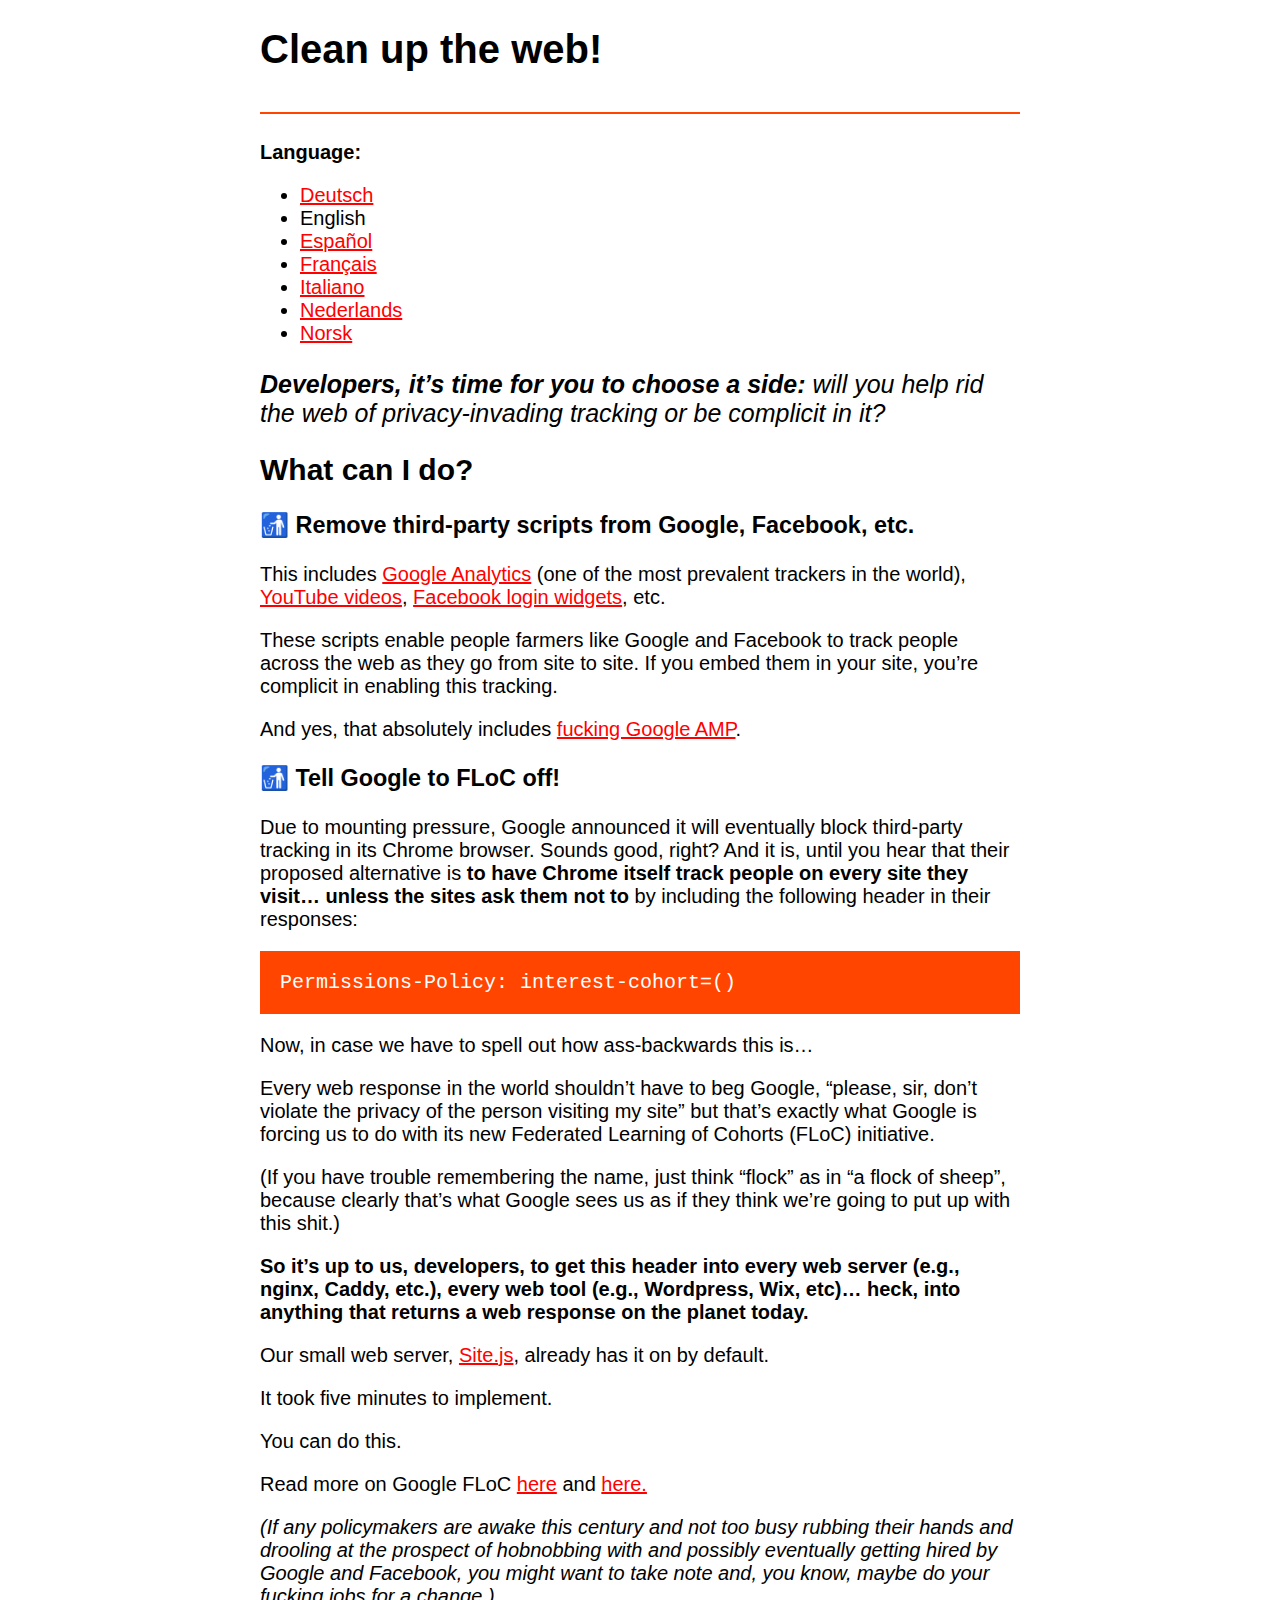
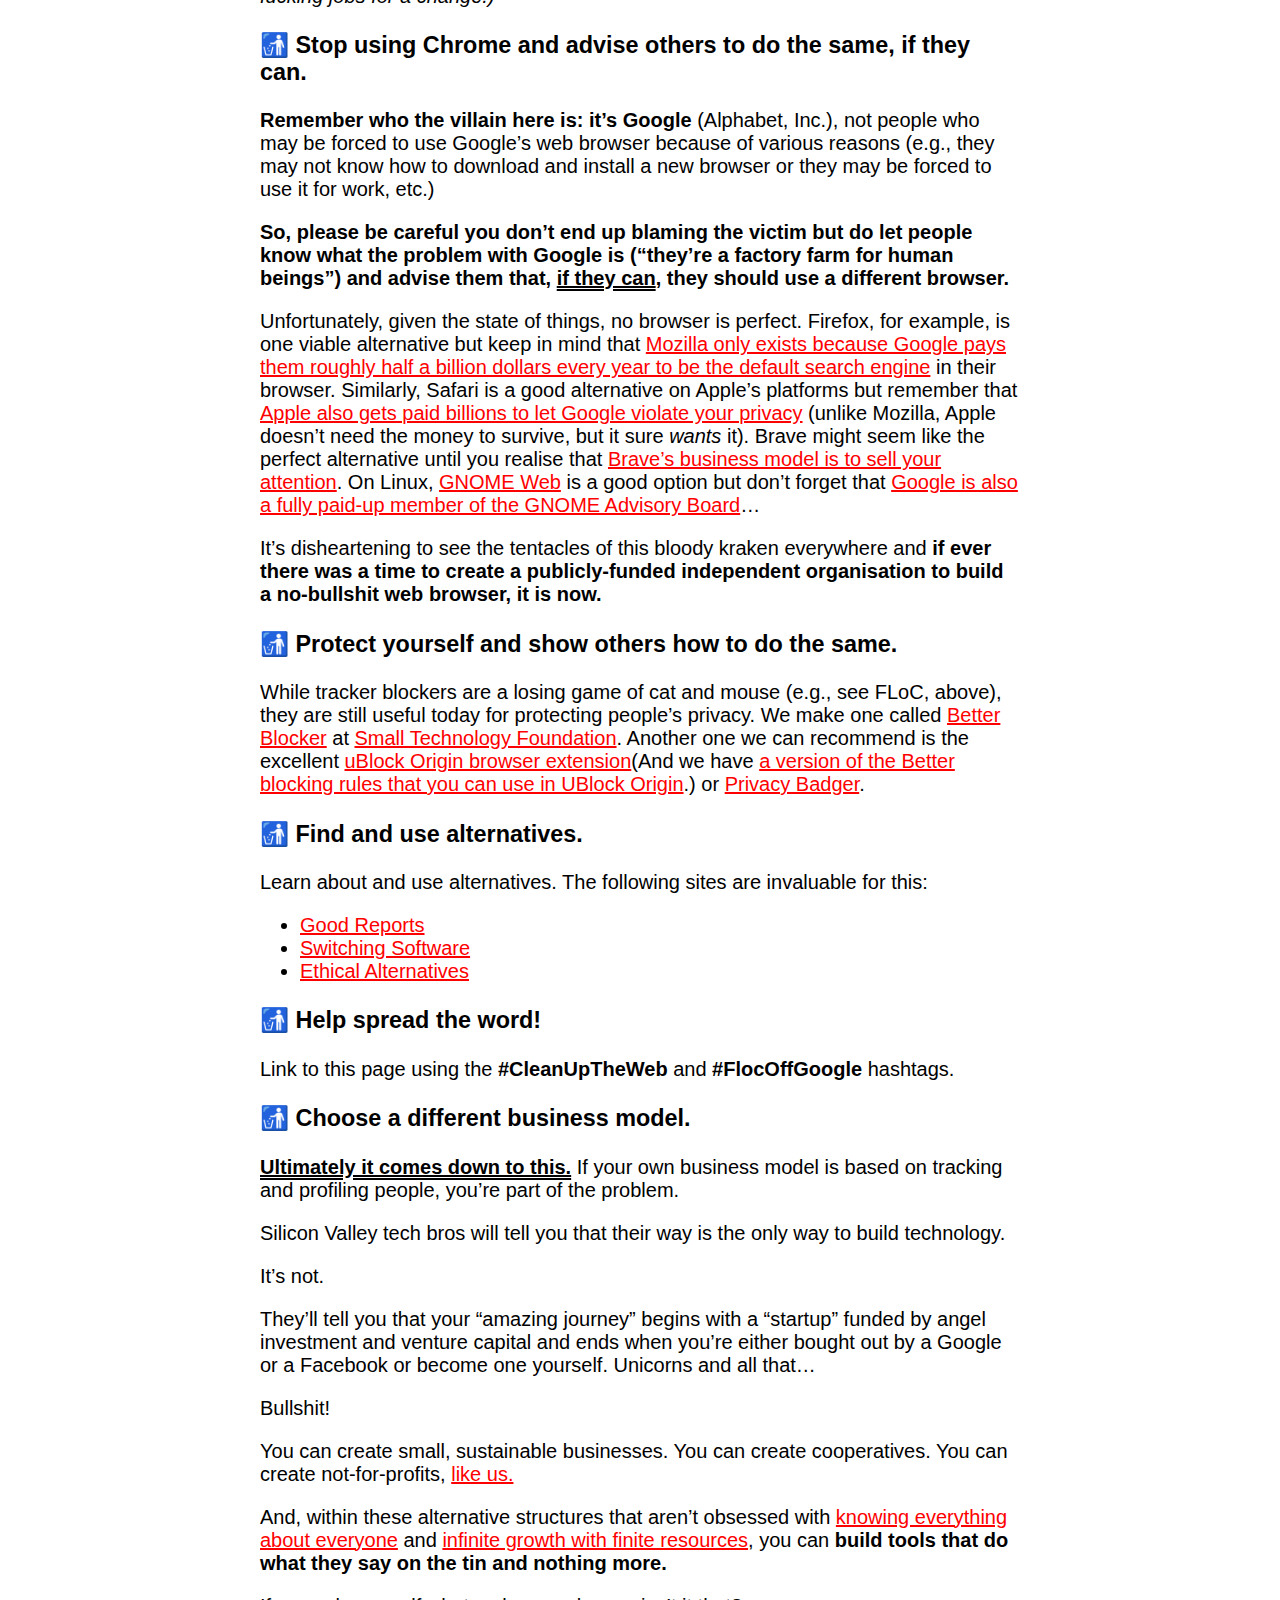
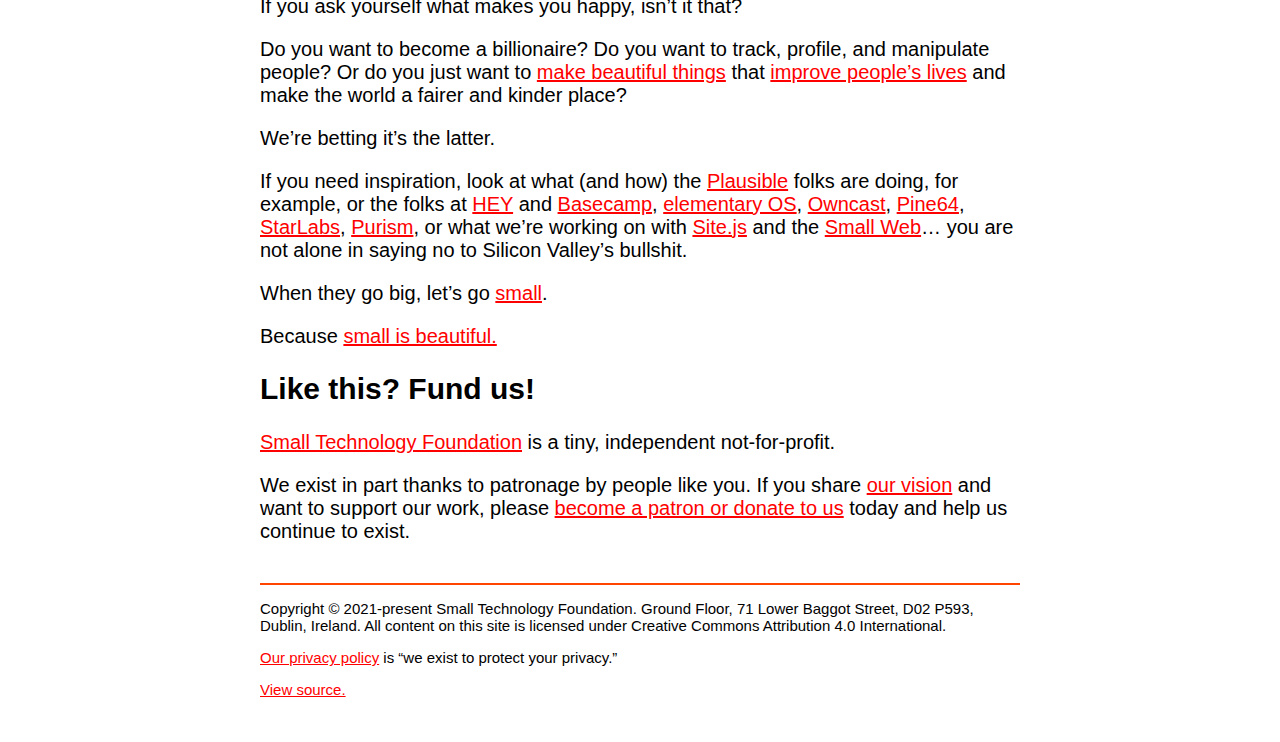
<file: index.html>
<!DOCTYPE html>
<html lang='en'>
<head>
  <meta charset='UTF-8'>
  <meta http-equiv='X-UA-Compatible' content='IE=edge'>
  <meta name='viewport' content='width=device-width, initial-scale=1.0'>
  <link rel='icon' href='data:,'> <!-- no favicon request -->
  <link rel='stylesheet' href='index.css'>
  <title>Clean up the web!</title>
</head>
<body>
  <main>
    <h1>Clean up the web!</h1>

    <nav>
      <p><strong>Language:</strong></p>
      <ul>
        <li><a href='/de/' hreflang='de'>Deutsch</a></li>
        <li aria-current='page'>English</li>
        <li><a href='/es/' hreflang='es'>Español</a></li>
        <li><a href='/fr/' hreflang='fr'>Français</a></li>
        <li><a href='/it/' hreflang='it'>Italiano</a></li>
        <li><a href='/nl/' hreflang='nl'>Nederlands</a></li>
        <li><a href='/no/' hreflang='no'>Norsk</a></li>
      </ul>
    </nav>

    <p id='introduction'><strong>Developers, it’s time for you to choose a side:</strong> will you help rid the web of privacy-invading tracking or be complicit in it?</p>

    <h2>What can I do?</h2>

    <h3>🚮️ Remove third-party scripts from Google, Facebook, etc.</h3>

    <p>This includes <a href='https://better.fyi/trackers/google-analytics.com/'>Google Analytics</a> (one of the most prevalent trackers in the world), <a href='https://better.fyi/trackers/youtube.com/'>YouTube videos</a>, <a href='https://better.fyi/trackers/facebook.com/'>Facebook login widgets</a>, etc.</p>

    <p>These scripts enable people farmers like Google and Facebook to track people across the web as they go from site to site. If you embed them in your site, you’re complicit in enabling this tracking.</p>

    <p>And yes, that absolutely includes <a href='https://www.theregister.com/2017/05/19/open_source_insider_google_amp_bad_bad_bad/'>fucking Google AMP</a>.</p>

    <h3>🚮️ Tell Google to FLoC off!</h3>

    <p>Due to mounting pressure, Google announced it will eventually block third-party tracking in its Chrome browser. Sounds good, right? And it is, until you hear that their proposed alternative is <strong>to have Chrome itself track people on every site they visit… unless the sites ask them not to</strong> by including the following header in their responses:</p>

    <pre><code>Permissions-Policy: interest-cohort=()</code></pre>

    <p>Now, in case we have to spell out how ass-backwards this is…</p>

    <p>Every web response in the world shouldn’t have to beg Google, “please, sir, don’t violate the privacy of the person visiting my site” but that’s exactly what Google is forcing us to do with its new Federated Learning of Cohorts (FLoC) initiative.</p>

    <p>(If you have trouble remembering the name, just think “flock” as in “a flock of sheep”, because clearly that’s what Google sees us as if they think we’re going to put up with this shit.)</p>

    <p><strong>So it’s up to us, developers, to get this header into every web server (e.g., nginx, Caddy, etc.), every web tool (e.g., Wordpress, Wix, etc)… heck, into anything that returns a web response on the planet today.</strong></p>

    <p>Our small web server, <a href='https://sitejs.org'>Site.js</a>, already has it on by default.</p>

    <p>It took five minutes to implement.</p>

    <p>You can do this.</p>

    <p>Read more on Google FLoC <a href='https://plausible.io/blog/google-floc'>here</a> and <a href='https://cxl.com/blog/floc-dovekey/'>here.</a></p>

    <p><em>(If any policymakers are awake this century and not too busy rubbing their hands and drooling at the prospect of hobnobbing with and possibly eventually getting hired by Google and Facebook, you might want to take note and, you know, maybe do your fucking jobs for a change.)</em></p>

    <h3>🚮️ Stop using Chrome and advise others to do the same, if they can.</h3>

    <p><strong>Remember who the villain here is: it’s Google</strong> (Alphabet, Inc.), not people who may be forced to use Google’s web browser because of various reasons (e.g., they may not know how to download and install a new browser or they may be forced to use it for work, etc.)</p>

    <p><strong>So, please be careful you don’t end up blaming the victim but do let people know what the problem with Google is (“they’re a factory farm for human beings”) and advise them that, <span class='emphasised'>if they can</span>, they should use a different browser.</strong></p>

    <p>Unfortunately, given the state of things, no browser is perfect. Firefox, for example, is one viable alternative but keep in mind that <a href='https://ar.al/2019/01/11/i-was-wrong-about-google-and-facebook-theres-nothing-wrong-with-them-so-say-we-all/#mozilla'>Mozilla only exists because Google pays them roughly half a billion dollars every year to be the default search engine</a> in their browser. Similarly, Safari is a good alternative on Apple’s platforms but remember that <a href='https://ar.al/2019/01/11/i-was-wrong-about-google-and-facebook-theres-nothing-wrong-with-them-so-say-we-all/#apple'>Apple also gets paid billions to let Google violate your privacy</a> (unlike Mozilla, Apple doesn’t need the money to survive, but it sure <em>wants</em> it). Brave might seem like the perfect alternative until you realise that <a href='https://basicattentiontoken.org/'>Brave’s business model is to sell your attention</a>. On Linux, <a href='https://wiki.gnome.org/Apps/Web/'>GNOME Web</a> is a good option but don’t forget that <a href='https://wiki.gnome.org/AdvisoryBoard'>Google is also a fully paid-up member of the GNOME Advisory Board</a>…</p>

    <p>It’s disheartening to see the tentacles of this bloody kraken everywhere and <strong>if ever there was a time to create a publicly-funded independent organisation to build a no-bullshit web browser, it is now.</strong></p>

    <h3>🚮️ Protect yourself and show others how to do the same.</h3>

    <p>While tracker blockers are a losing game of cat and mouse (e.g., see FLoC, above), they are still useful today for protecting people’s privacy. We make one called <a href='https://better.fyi'>Better Blocker</a> at <a href='https://small-tech.org'>Small Technology Foundation</a>. Another one we can recommend is the excellent <a href='https://ublockorigin.com/'>uBlock Origin browser extension</a>(And we have <a href='https://better.fyi/blockerList.txt'>a version of the Better blocking rules that you can use in UBlock Origin</a>.) or <a href="https://privacybadger.org/">Privacy Badger</a>.</p>

    <h3>🚮️ Find and use alternatives.</h3>

    <p>Learn about and use alternatives. The following sites are invaluable for this:</p>

    <ul>
      <li><a href='https://goodreports.com/'>Good Reports</a></li>
      <li><a href='https://switching.software/'>Switching Software</a></li>
      <li><a href="https://ethical.net/resources/">Ethical Alternatives</a></li>
    </ul>

    <h3>🚮️ Help spread the word!</h3>

    <p>Link to this page using the <strong>#CleanUpTheWeb</strong> and <strong>#FlocOffGoogle</strong> hashtags.</p>

    <h3>🚮️ Choose a different business model.</h3>

    <p><strong class='emphasised'>Ultimately it comes down to this.</strong> If your own business model is based on tracking and profiling people, you’re part of the problem.</p>


    <p>Silicon Valley tech bros will tell you that their way is the only way to build technology.</p>

    <p>It’s not.</p>

    <p>They’ll tell you that your “amazing journey” begins with a “startup” funded by angel investment and venture capital and ends when you’re either bought out by a Google or a Facebook or become one yourself. Unicorns and all that…</p>

    <p>Bullshit!</p>

    <p>You can create small, sustainable businesses. You can create cooperatives. You can create not-for-profits, <a href='https://small-tech.org'>like us.</a></p> And, within these alternative structures that aren’t obsessed with <a href='https://small-tech.org/videos/the-camera-panopticon/'>knowing everything about everyone</a> and <a href='https://2017.ind.ie/excuse-me/'>infinite growth with finite resources</a>, you can <strong>build tools that do what they say on the tin and nothing more.</strong></p>

    <p>If you ask yourself what makes you happy, isn’t it that?</p>

    <p>Do you want to become a billionaire? Do you want to track, profile, and manipulate people? Or do you just want to <a href='https://small-tech.org/videos/ux-talk/'>make beautiful things</a> that <a href='http://www.breakingthin.gs/this-is-all-there-is.html'>improve people’s lives</a> and make the world a fairer and kinder place?

    <p>We’re betting it’s the latter.</p>

    <p>If you need inspiration, look at what (and how) the <a href='https://plausible.io/'>Plausible</a> folks are doing, for example, or the folks at <a href='https://hey.com'>HEY</a> and <a href='https://basecamp.com'>Basecamp</a>, <a href='https://elementary.io/'>elementary OS</a>, <a href='https://owncast.online'>Owncast</a>, <a href='https://www.pine64.org/'>Pine64</a>, <a href='https://starlabs.systems/'>StarLabs</a>, <a href='https://puri.sm/'>Purism</a>, or what we’re working on with <a href='https://sitejs.org'>Site.js</a> and the <a href='https://ar.al/2020/08/07/what-is-the-small-web/'>Small Web</a>… you are not alone in saying no to Silicon Valley’s bullshit.</p>

    <p>When they go big, let’s go <a href='https://small-tech.org/about/#small-technology'>small</a>.</p>

    <p>Because <a href='https://small-tech.org/videos/'>small is beautiful.</a></p>

    <h2>Like this? Fund us!</h2>

    <p><a href="https://small-tech.org">Small Technology Foundation</a> is a tiny, independent not-for-profit.</p>

    <p>We exist in part thanks to patronage by people like you. If you share <a href="https://small-tech.org/about#small-technology">our vision</a> and want to support our work, please <a href="https://small-tech.org/fund-us">become a patron or donate to us</a> today and help us continue to exist.</p>
  </main>
  <footer>
    <p>Copyright <span class="copyright">©</span> 2021-present Small Technology Foundation. Ground Floor, 71 Lower Baggot Street, D02 P593, Dublin, Ireland. All content on this site is licensed under Creative Commons Attribution 4.0 International.</p>
    <p><a href="https://small-tech.org/privacy">Our privacy policy</a> is “we exist to protect your privacy.”</p>
    <p><a href="https://github.com/small-tech/cleanuptheweb.org">View source.</a></p>
  </footer>
</body>
</html>
</file>
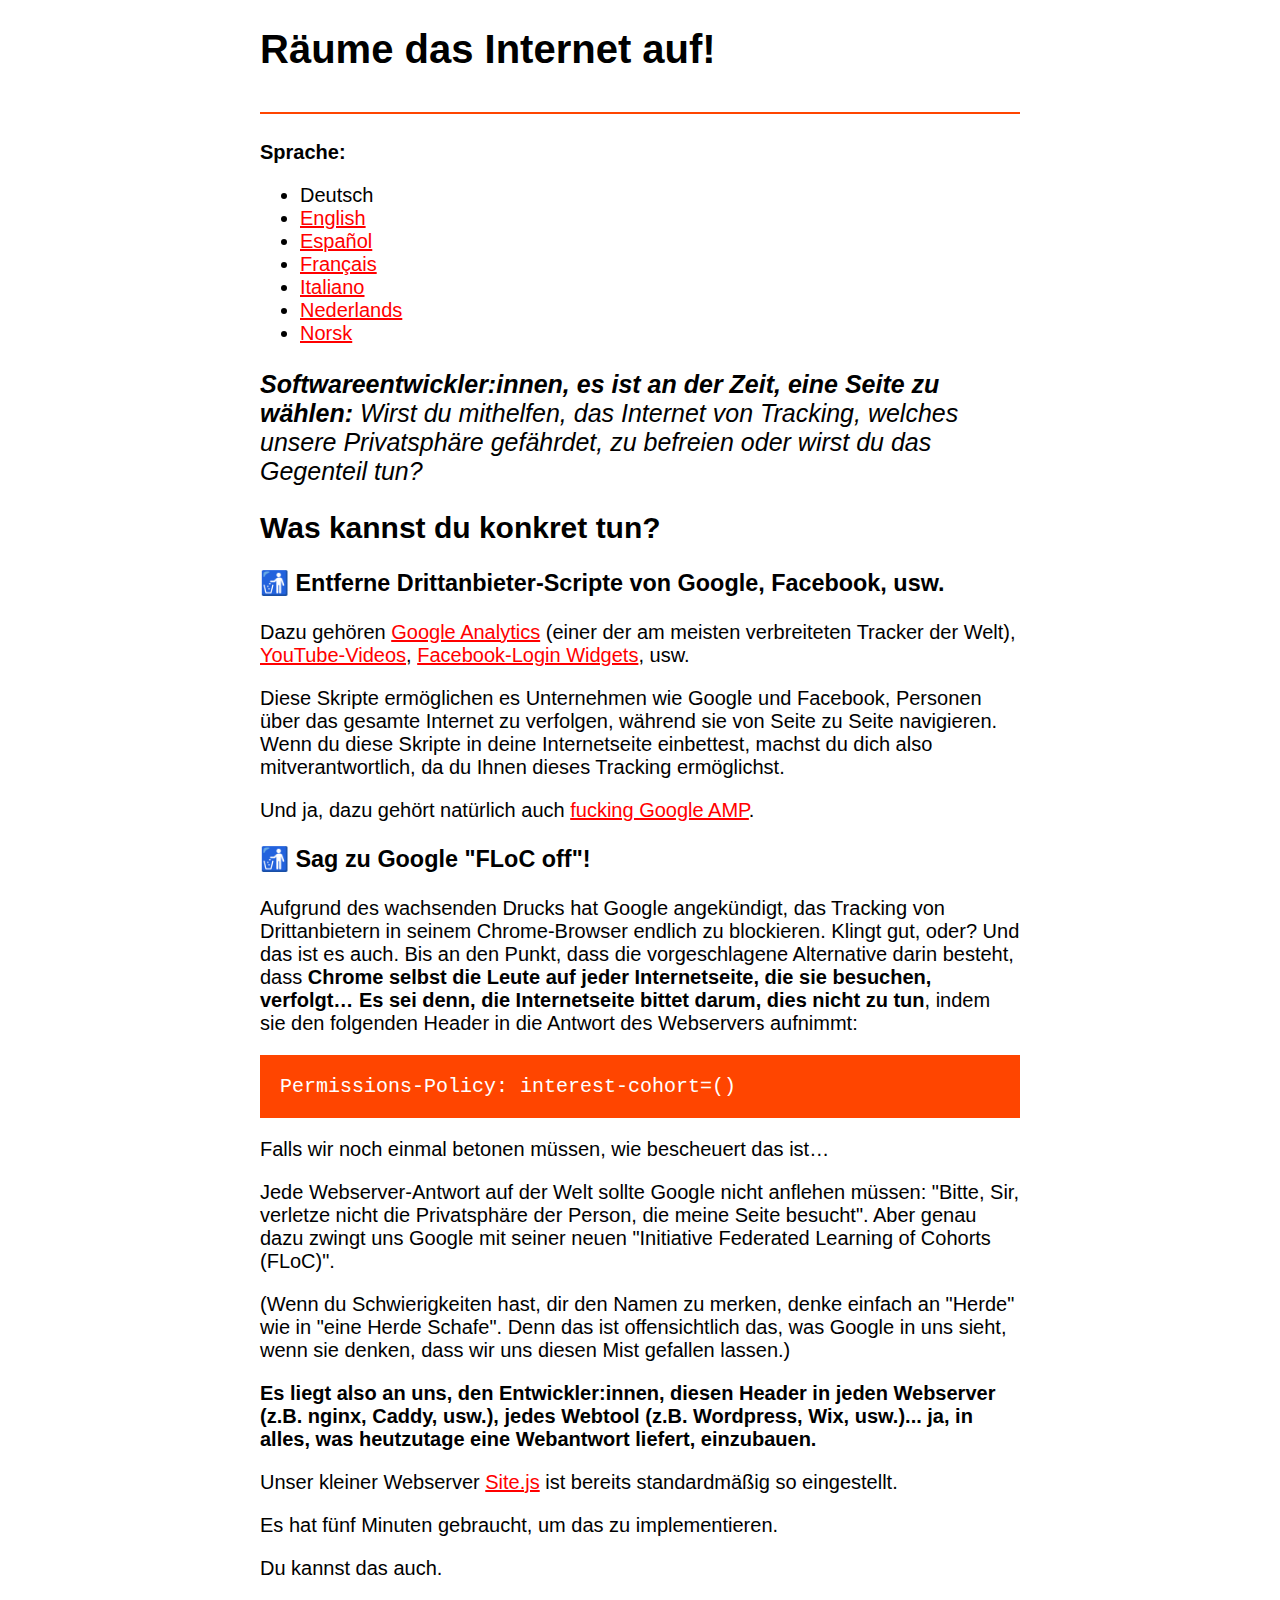
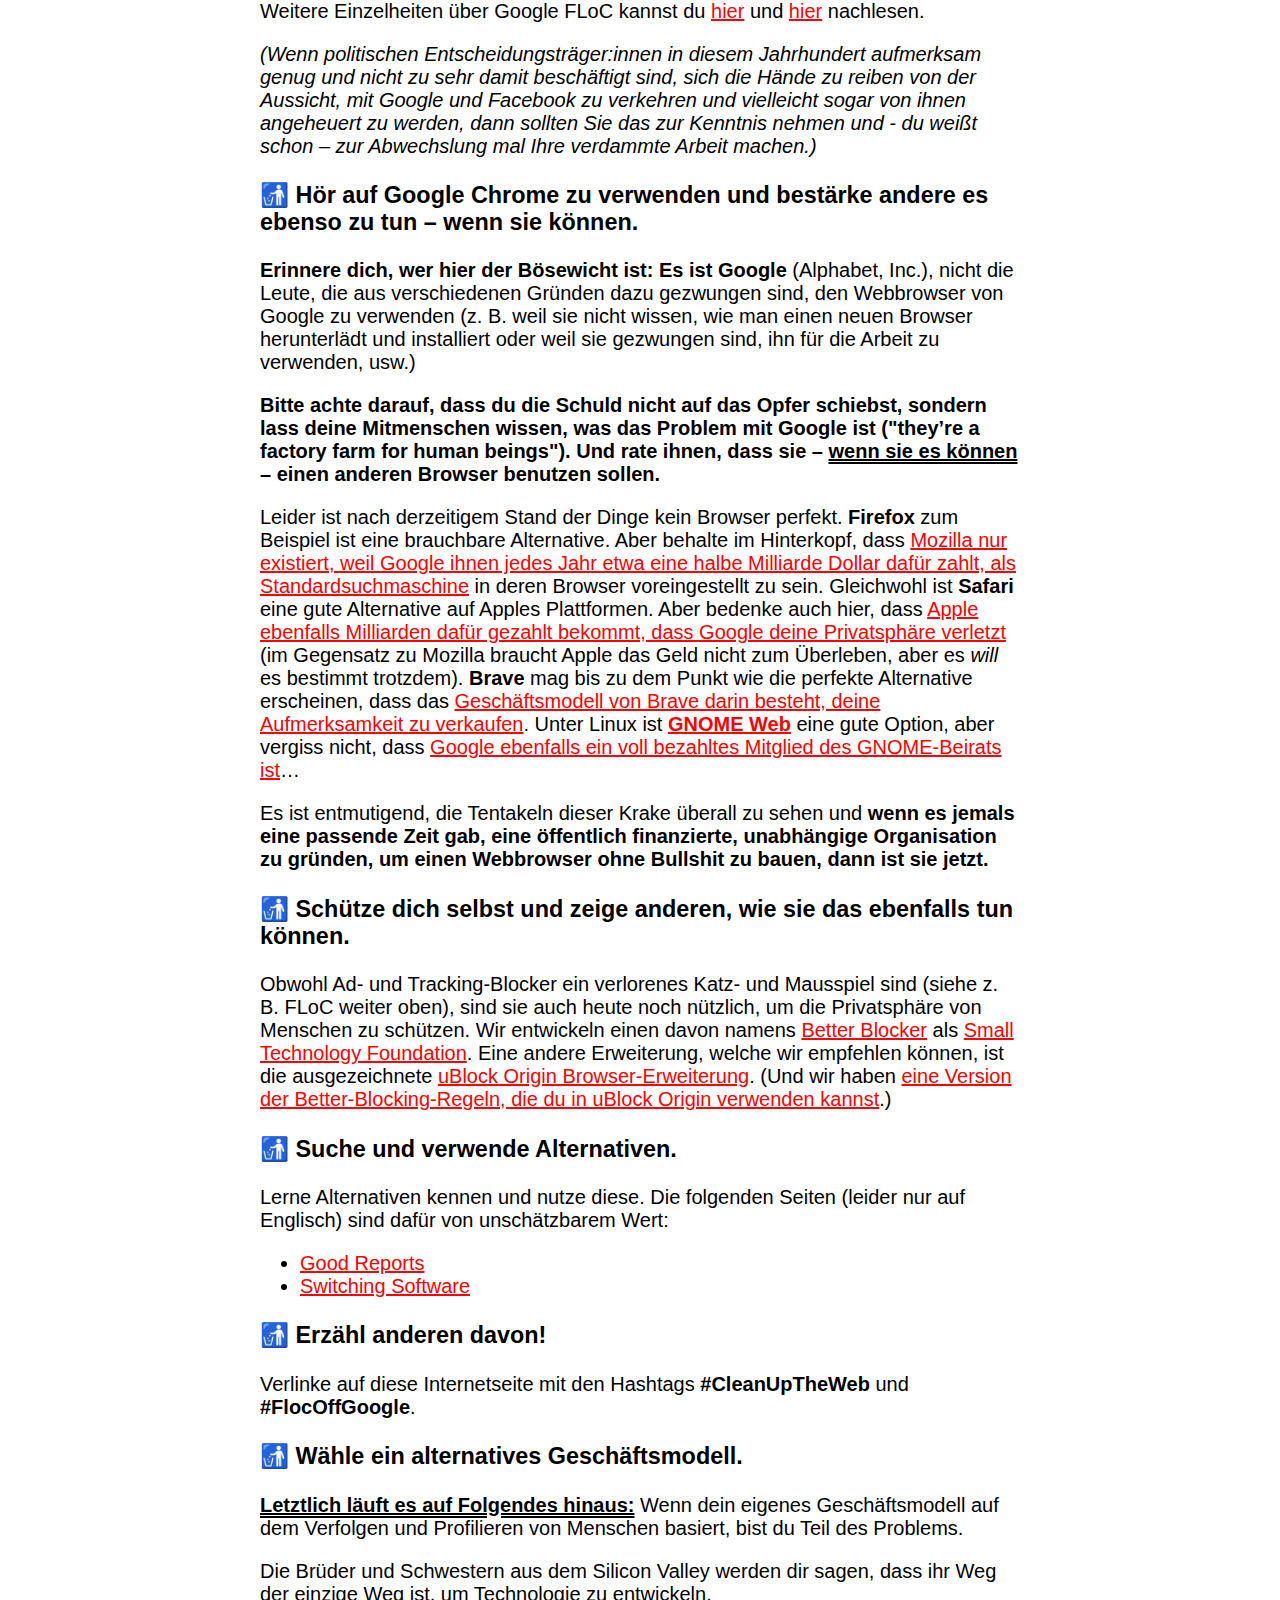
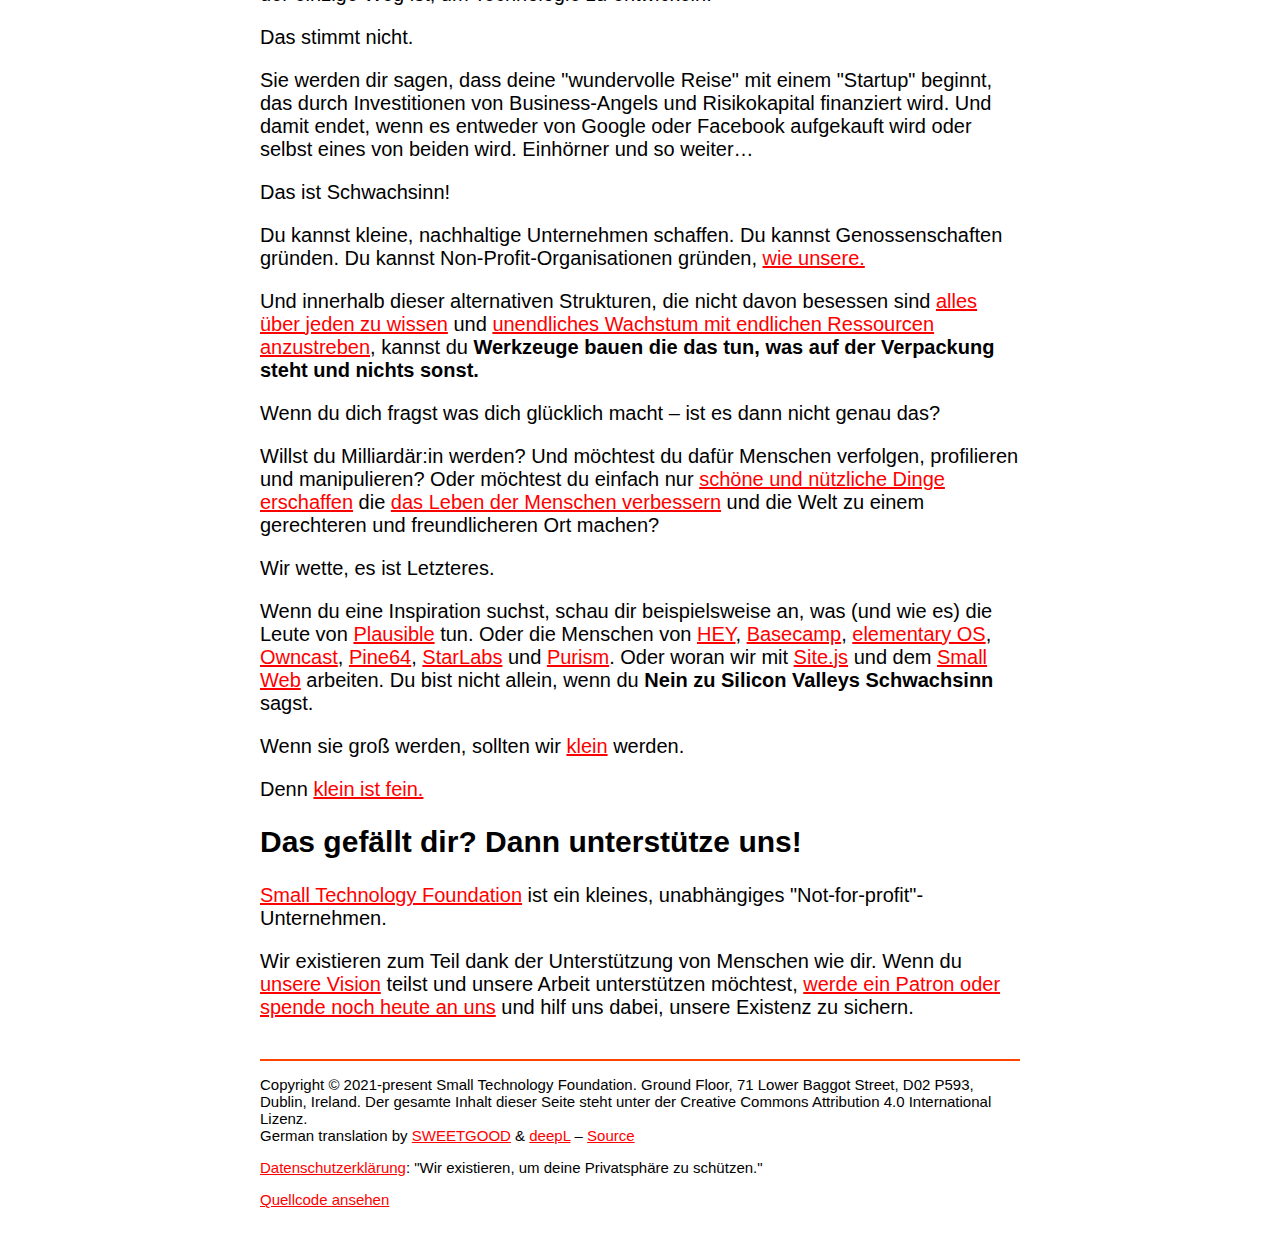
<file: de/index.html>
<!DOCTYPE html>
<html lang='de'>
<head>
  <meta charset='UTF-8'>
  <meta http-equiv='X-UA-Compatible' content='IE=edge'>
  <meta name='viewport' content='width=device-width, initial-scale=1.0'>
  <link rel='icon' href='data:,'> <!-- no favicon request -->
  <link rel='stylesheet' href='../index.css'>
  <title>Räume das Internet auf!</title>
</head>
<body>
  <main>
    <h1>Räume das Internet auf!</h1>

    <nav>
      <p><strong>Sprache:</strong></p>
      <ul>
        <li aria-current='page'>Deutsch</li>
        <li><a href='/' hreflang='en'>English</a></li>
        <li><a href='/es/' hreflang='es'>Español</a></li>
        <li><a href='/fr/' hreflang='de'>Français</a></li>
        <li><a href='/it/' hreflang='it'>Italiano</a></li>
        <li><a href='/nl/' hreflang='nl'>Nederlands</a></li>
        <li><a href='/no/' hreflang='no'>Norsk</a></li>
      </ul>
    </nav>

    <p id='introduction'><strong>Softwareentwickler:innen, es ist an der Zeit, eine Seite zu wählen:</strong> Wirst du mithelfen, das Internet von Tracking, welches unsere Privatsphäre gefährdet, zu befreien oder wirst du das Gegenteil tun?</p>

    <h2>Was kannst du konkret tun?</h2>

    <h3>🚮️ Entferne Drittanbieter-Scripte von Google, Facebook, usw.</h3>

    <p>Dazu gehören <a href='https://better.fyi/trackers/google-analytics.com/'>Google Analytics</a> (einer der am meisten verbreiteten Tracker der Welt), <a href='https://better.fyi/trackers/youtube.com/'>YouTube-Videos</a>, <a href='https://better.fyi/trackers/facebook.com/'>Facebook-Login Widgets</a>, usw.</p>

    <p>Diese Skripte ermöglichen es Unternehmen wie Google und Facebook, Personen über das gesamte Internet zu verfolgen, während sie von Seite zu Seite navigieren. Wenn du diese Skripte in deine Internetseite einbettest, machst du dich also mitverantwortlich, da du Ihnen dieses Tracking ermöglichst.</p>

    <p>Und ja, dazu gehört natürlich auch <a href='https://www.theregister.com/2017/05/19/open_source_insider_google_amp_bad_bad_bad/'>fucking Google AMP</a>.</p>

    <h3>🚮️ Sag zu Google "FLoC off"!</h3>

    <p>Aufgrund des wachsenden Drucks hat Google angekündigt, das Tracking von Drittanbietern in seinem Chrome-Browser endlich zu blockieren. Klingt gut, oder? Und das ist es auch. Bis an den Punkt, dass die vorgeschlagene Alternative darin besteht, dass <strong>Chrome selbst die Leute auf jeder Internetseite, die sie besuchen, verfolgt… Es sei denn, die Internetseite bittet darum, dies nicht zu tun</strong>, indem sie den folgenden Header in die Antwort des Webservers aufnimmt:</p>

    <pre><code>Permissions-Policy: interest-cohort=()</code></pre>

    <p>Falls wir noch einmal betonen müssen, wie bescheuert das ist…</p>

    <p>Jede Webserver-Antwort auf der Welt sollte Google nicht anflehen müssen: "Bitte, Sir, verletze nicht die Privatsphäre der Person, die meine Seite besucht". Aber genau dazu zwingt uns Google mit seiner neuen "Initiative Federated Learning of Cohorts (FLoC)".</p>

    <p>(Wenn du Schwierigkeiten hast, dir den Namen zu merken, denke einfach an "Herde" wie in "eine Herde Schafe". Denn das ist offensichtlich das, was Google in uns sieht, wenn sie denken, dass wir uns diesen Mist gefallen lassen.)</p>

    <p><strong>Es liegt also an uns, den Entwickler:innen, diesen Header in jeden Webserver (z.B. nginx, Caddy, usw.), jedes Webtool (z.B. Wordpress, Wix, usw.)... ja, in alles, was heutzutage eine Webantwort liefert, einzubauen.</strong></p>

    <p>Unser kleiner Webserver <a href='https://sitejs.org'>Site.js</a> ist bereits standardmäßig so eingestellt.</p>

    <p>Es hat fünf Minuten gebraucht, um das zu implementieren.</p>

    <p>Du kannst das auch.</p>

    <p>Weitere Einzelheiten über Google FLoC kannst du <a href='https://plausible.io/blog/google-floc'>hier</a> und <a href='https://cxl.com/blog/floc-dovekey/'>hier</a> nachlesen.</p>

    <p><em>(Wenn politischen Entscheidungsträger:innen in diesem Jahrhundert aufmerksam genug und nicht zu sehr damit beschäftigt sind, sich die Hände zu reiben von der Aussicht, mit Google und Facebook zu verkehren und vielleicht sogar von ihnen angeheuert zu werden, dann sollten Sie das zur Kenntnis nehmen und - du weißt schon – zur Abwechslung mal Ihre verdammte Arbeit machen.)</em></p>

    <h3>🚮️ Hör auf Google Chrome zu verwenden und bestärke andere es ebenso zu tun – wenn sie können.</h3>

    <p><strong>Erinnere dich, wer hier der Bösewicht ist: Es ist Google</strong> (Alphabet, Inc.), nicht die Leute, die aus verschiedenen Gründen dazu gezwungen sind, den Webbrowser von Google zu verwenden (z. B. weil sie nicht wissen, wie man einen neuen Browser herunterlädt und installiert oder weil sie gezwungen sind, ihn für die Arbeit zu verwenden, usw.)</p>

    <p><strong>Bitte achte darauf, dass du die Schuld nicht auf das Opfer schiebst, sondern lass deine Mitmenschen wissen, was das Problem mit Google ist ("they’re a factory farm for human beings"). Und rate ihnen, dass sie – <span class='emphasised'>wenn sie es können</span> – einen anderen Browser benutzen sollen.</strong></p>

    <p>Leider ist nach derzeitigem Stand der Dinge kein Browser perfekt. <strong>Firefox</strong> zum Beispiel ist eine brauchbare Alternative. Aber behalte im Hinterkopf, dass <a href='https://ar.al/2019/01/11/i-was-wrong-about-google-and-facebook-theres-nothing-wrong-with-them-so-say-we-all/#mozilla'>Mozilla nur existiert, weil Google ihnen jedes Jahr etwa eine halbe Milliarde Dollar dafür zahlt, als Standardsuchmaschine</a> in deren Browser voreingestellt zu sein. Gleichwohl ist <strong>Safari</strong> eine gute Alternative auf Apples Plattformen. Aber bedenke auch hier, dass <a href='https://ar.al/2019/01/11/i-was-wrong-about-google-and-facebook-theres-nothing-wrong-with-them-so-say-we-all/#apple'>Apple ebenfalls Milliarden dafür gezahlt bekommt, dass Google deine Privatsphäre verletzt</a> (im Gegensatz zu Mozilla braucht Apple das Geld nicht zum Überleben, aber es <em>will</em> es bestimmt trotzdem). <strong>Brave</strong> mag bis zu dem Punkt wie die perfekte Alternative erscheinen, dass das <a href='https://basicattentiontoken.org/'>Geschäftsmodell von Brave darin besteht, deine Aufmerksamkeit zu verkaufen</a>. Unter Linux ist <a href='https://wiki.gnome.org/Apps/Web/'><strong>GNOME Web</strong></a> eine gute Option, aber vergiss nicht, dass <a href='https://wiki.gnome.org/AdvisoryBoard'>Google ebenfalls ein voll bezahltes Mitglied des GNOME-Beirats ist</a>…</p>

    <p>Es ist entmutigend, die Tentakeln dieser Krake überall zu sehen und <strong>wenn es jemals eine passende Zeit gab, eine öffentlich finanzierte, unabhängige Organisation zu gründen, um einen Webbrowser ohne Bullshit zu bauen, dann ist sie jetzt.</strong></p>

    <h3>🚮️ Schütze dich selbst und zeige anderen, wie sie das ebenfalls tun können.</h3>

    <p>Obwohl Ad- und Tracking-Blocker ein verlorenes Katz- und Mausspiel sind (siehe z. B. FLoC weiter oben), sind sie auch heute noch nützlich, um die Privatsphäre von Menschen zu schützen. Wir entwickeln einen davon namens <a href='https://better.fyi'>Better Blocker</a> als <a href='https://small-tech.org'>Small Technology Foundation</a>. Eine andere Erweiterung, welche wir empfehlen können, ist die ausgezeichnete <a href='https://ublockorigin.com/'>uBlock Origin Browser-Erweiterung</a>. (Und wir haben <a href='https://better.fyi/blockerList.txt'>eine Version der Better-Blocking-Regeln, die du in uBlock Origin verwenden kannst</a>.)</p>

    <h3>🚮️ Suche und verwende Alternativen.</h3>

    <p>Lerne Alternativen kennen und nutze diese. Die folgenden Seiten (leider nur auf Englisch) sind dafür von unschätzbarem Wert:</p>

    <ul>
      <li><a href='https://goodreports.com/'>Good Reports</a></li>
      <li><a href='https://switching.software/'>Switching Software</a></li>
    </ul>

    <h3>🚮️ Erzähl anderen davon!</h3>

    <p>Verlinke auf diese Internetseite mit den Hashtags <strong>#CleanUpTheWeb</strong> und <strong>#FlocOffGoogle</strong>.</p>

    <h3>🚮️ Wähle ein alternatives Geschäftsmodell.</h3>

    <p><strong class='emphasised'>Letztlich läuft es auf Folgendes hinaus:</strong> Wenn dein eigenes Geschäftsmodell auf dem Verfolgen und Profilieren von Menschen basiert, bist du Teil des Problems.</p>


    <p>Die Brüder und Schwestern aus dem Silicon Valley werden dir sagen, dass ihr Weg der einzige Weg ist, um Technologie zu entwickeln.</p>

    <p>Das stimmt nicht.</p>

    <p>Sie werden dir sagen, dass deine "wundervolle Reise" mit einem "Startup" beginnt, das durch Investitionen von Business-Angels und Risikokapital finanziert wird. Und damit endet, wenn es entweder von Google oder Facebook aufgekauft wird oder selbst eines von beiden wird. Einhörner und so weiter…</p>

    <p>Das ist Schwachsinn!</p>

    <p>Du kannst kleine, nachhaltige Unternehmen schaffen. Du kannst Genossenschaften gründen. Du kannst Non-Profit-Organisationen gründen, <a href='https://small-tech.org'>wie unsere.</a></p> Und innerhalb dieser alternativen Strukturen, die nicht davon besessen sind <a href='https://small-tech.org/videos/the-camera-panopticon/'>alles über jeden zu wissen</a> und <a href='https://2017.ind.ie/excuse-me/'>unendliches Wachstum mit endlichen Ressourcen anzustreben</a>, kannst du <strong>Werkzeuge bauen die das tun, was auf der Verpackung steht und nichts sonst.</strong></p>

    <p>Wenn du dich fragst was dich glücklich macht – ist es dann nicht genau das?</p>

    <p>Willst du Milliardär:in werden? Und möchtest du dafür Menschen verfolgen, profilieren und manipulieren? Oder möchtest du einfach nur <a href='https://small-tech.org/videos/ux-talk/'>schöne und nützliche Dinge erschaffen</a> die <a href='http://www.breakingthin.gs/this-is-all-there-is.html'>das Leben der Menschen verbessern</a> und die Welt zu einem gerechteren und freundlicheren Ort machen?

    <p>Wir wette, es ist Letzteres.</p>

    <p>Wenn du eine Inspiration suchst, schau dir beispielsweise an, was (und wie es) die Leute von <a href='https://plausible.io/'>Plausible</a> tun. Oder die Menschen von <a href='https://hey.com'>HEY</a>, <a href='https://basecamp.com'>Basecamp</a>, <a href='https://elementary.io/'>elementary OS</a>, <a href='https://owncast.online'>Owncast</a>, <a href='https://www.pine64.org/'>Pine64</a>, <a href='https://starlabs.systems/'>StarLabs</a> und <a href='https://puri.sm/'>Purism</a>. Oder woran wir mit <a href='https://sitejs.org'>Site.js</a> und dem <a href='https://ar.al/2020/08/07/what-is-the-small-web/'>Small Web</a> arbeiten. Du bist nicht allein, wenn du <strong>Nein zu Silicon Valleys Schwachsinn</strong> sagst.</p>

    <p>Wenn sie groß werden, sollten wir <a href='https://small-tech.org/about/#small-technology'>klein</a> werden.</p>

    <p>Denn <a href='https://small-tech.org/videos/'>klein ist fein.</a></p>

    <h2>Das gefällt dir? Dann unterstütze uns!</h2>

    <p><a href="https://small-tech.org">Small Technology Foundation</a> ist ein kleines, unabhängiges "Not-for-profit"-Unternehmen.</p>

    <p>Wir existieren zum Teil dank der Unterstützung von Menschen wie dir. Wenn du <a href="https://small-tech.org/about#small-technology">unsere Vision</a> teilst und unsere Arbeit unterstützen möchtest, <a href="https://small-tech.org/fund-us">werde ein Patron oder spende noch heute an uns</a> und hilf uns dabei, unsere Existenz zu sichern.</p>
  </main>
  <footer>
    <p>Copyright <span class="copyright">©</span> 2021-present Small Technology Foundation. Ground Floor, 71 Lower Baggot Street, D02 P593, Dublin, Ireland. Der gesamte Inhalt dieser Seite steht unter der Creative Commons Attribution 4.0 International Lizenz.<br />German translation by <a href="https://www.sweetgood.de" target="_blank">SWEETGOOD</a> & <a href="https://www.deepl.com/translator" target="_blank">deepL</a> – <a href="https://github.com/SWEETGOOD-DE/cleanuptheweb.org" target="_blank">Source</a></p>
    <p><a href="https://small-tech.org/privacy">Datenschutzerklärung</a>: "Wir existieren, um deine Privatsphäre zu schützen."</p>
    <p><a href="https://github.com/small-tech/cleanuptheweb.org">Quellcode ansehen</a></p>
  </footer>
</body>
</html>
</file>
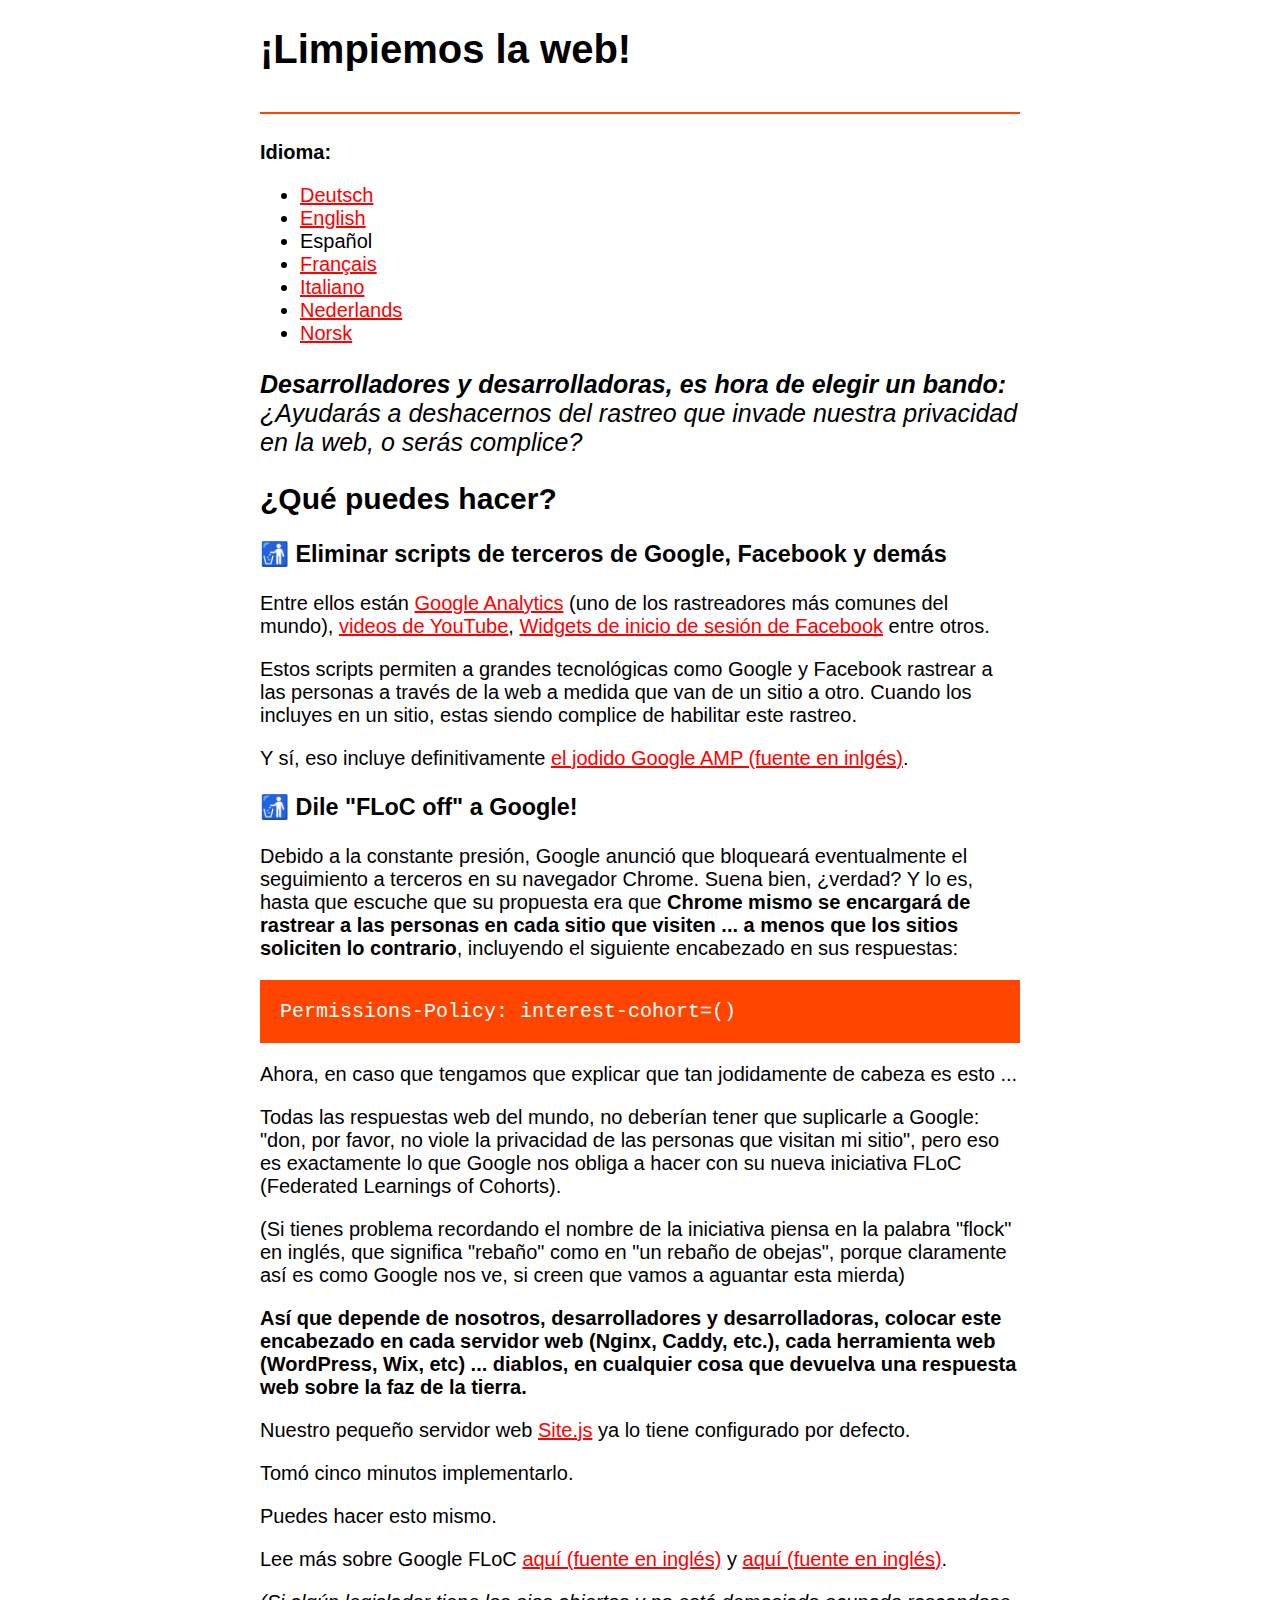
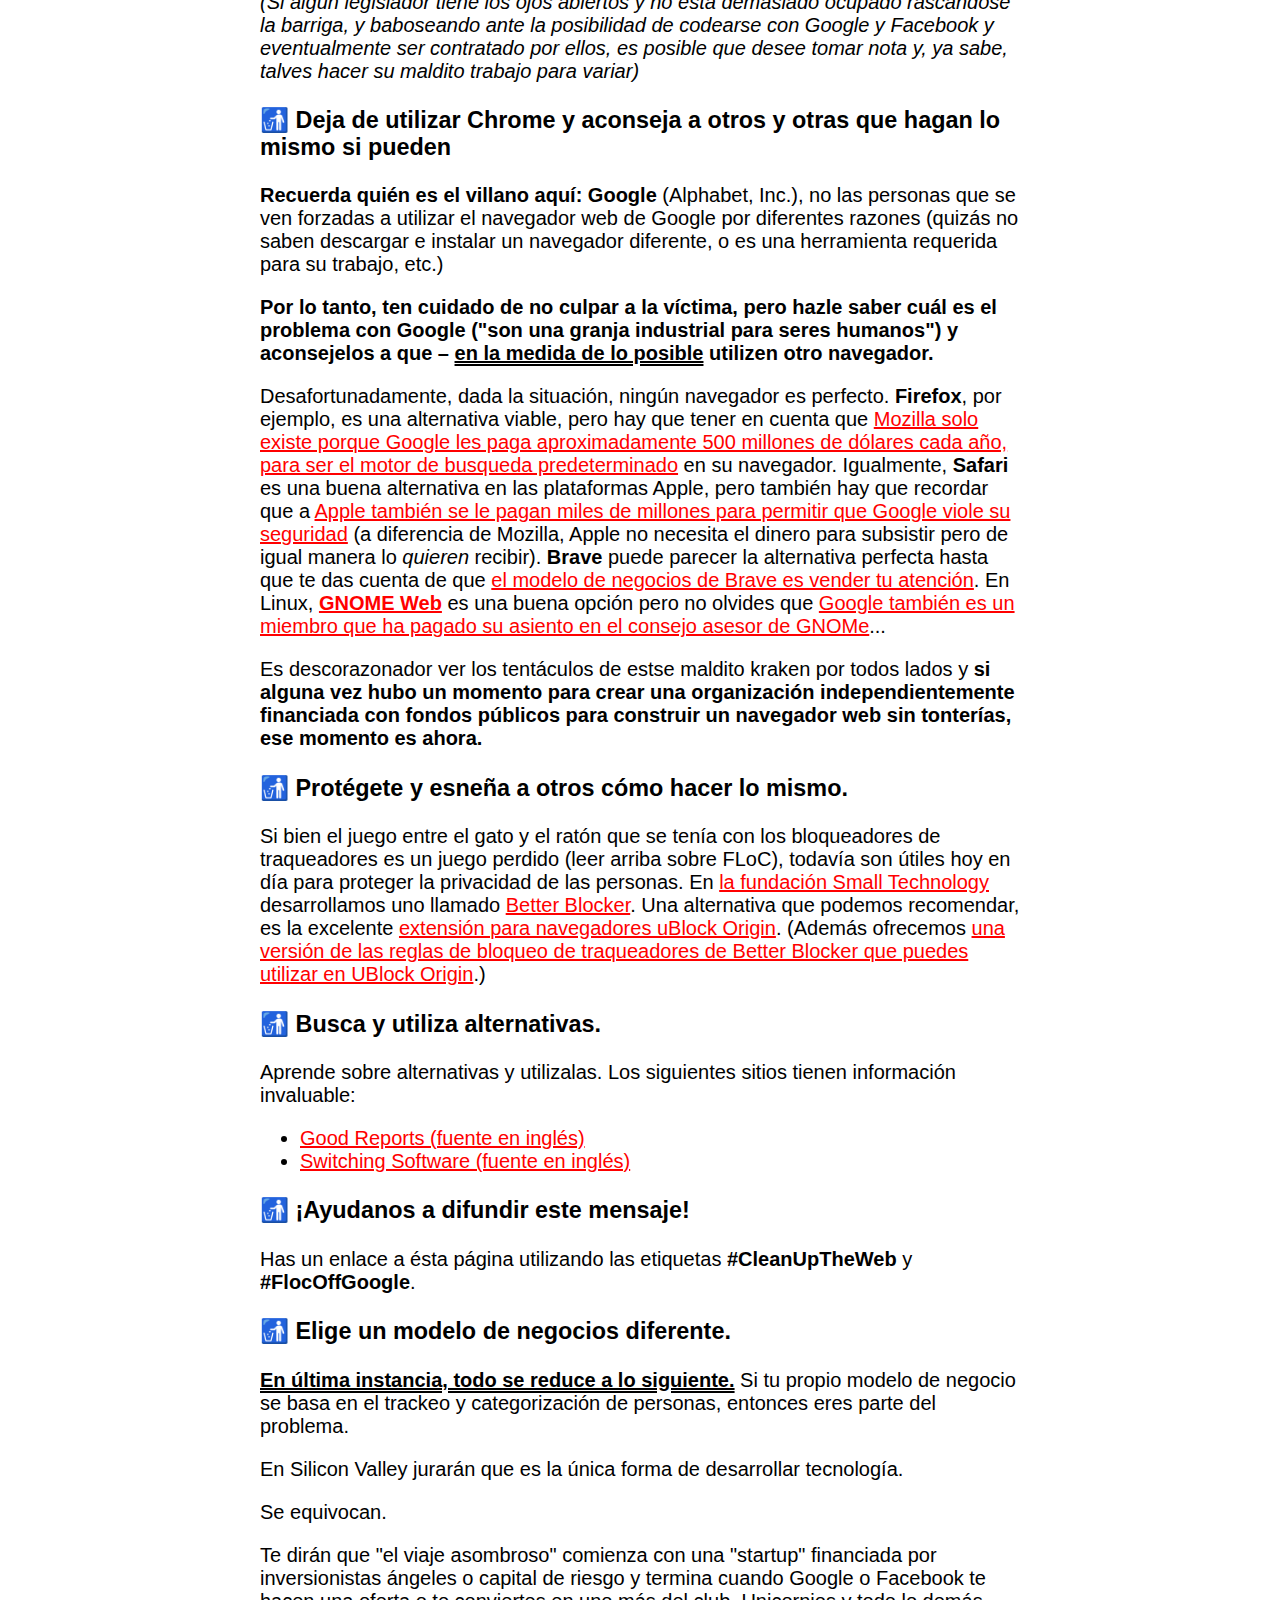
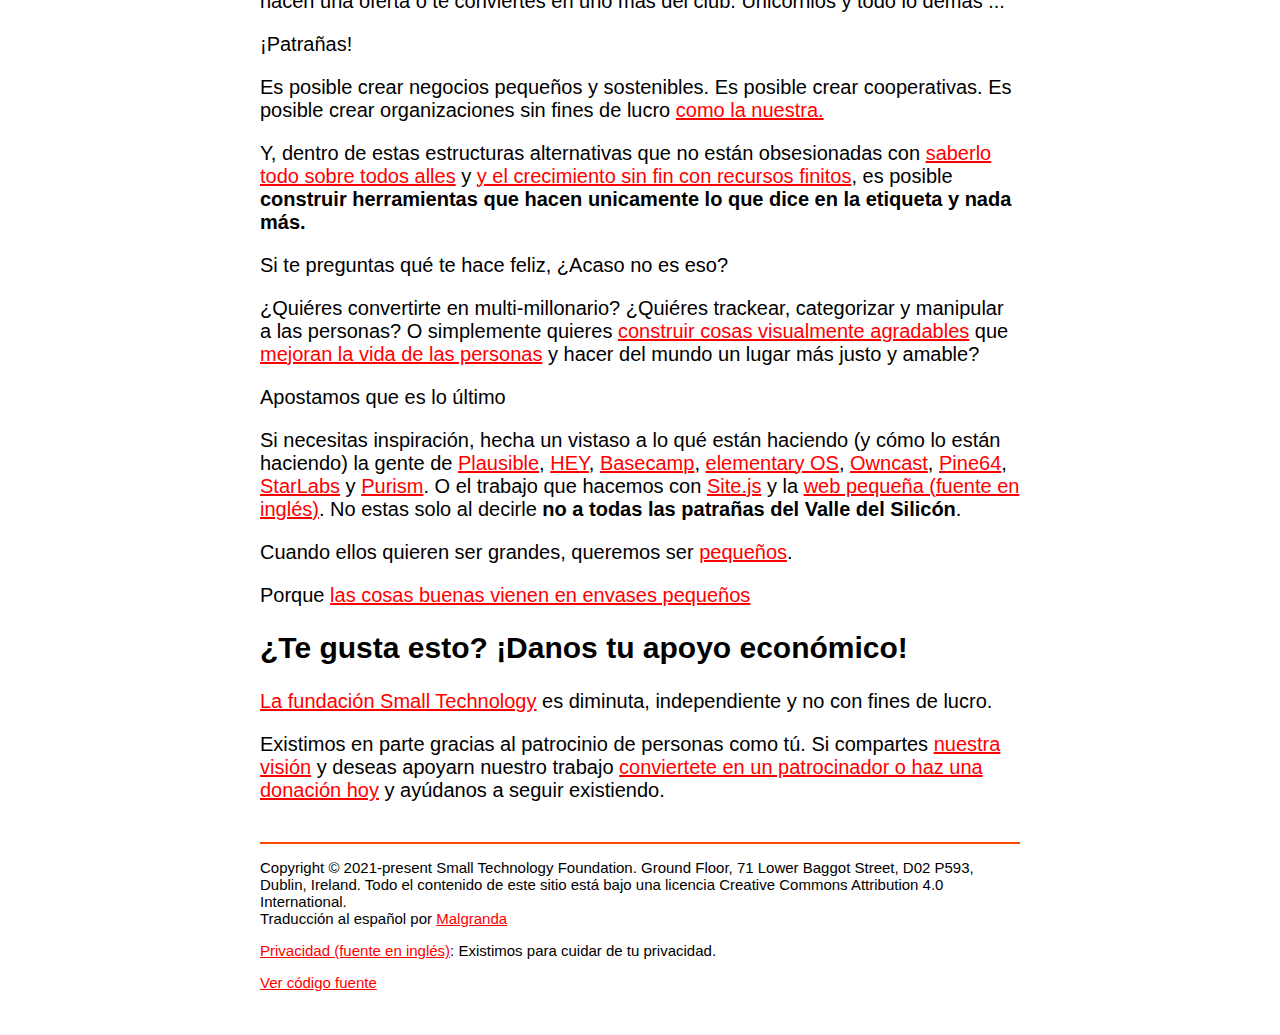
<file: es/index.html>
<!DOCTYPE html>
<html lang='es'>
<head>
  <meta charset='UTF-8'>
  <meta http-equiv='X-UA-Compatible' content='IE=edge'>
  <meta name='viewport' content='width=device-width, initial-scale=1.0'>
  <link rel='icon' href='data:,'> <!-- no favicon request -->
  <link rel='stylesheet' href='../index.css'>
  <title>¡Limpiemos la web!</title>
</head>
<body>
  <main>
    <h1>¡Limpiemos la web!</h1>

    <nav>
      <p><strong>Idioma:</strong></p>
      <ul>
        <li><a href='/de/' hreflang='de'>Deutsch</a></li>
        <li><a href='/' hreflang='en'>English</a></li>
        <li aria-current='page'>Español</li>
        <li><a href='/fr/' hreflang='fr'>Français</a></li>
        <li><a href='/it/' hreflang='it'>Italiano</a></li>
        <li><a href='/nl/' hreflang='nl'>Nederlands</a></li>
        <li><a href='/no/' hreflang='no'>Norsk</a></li>
      </ul>
    </nav>

    <p id='introduction'><strong>Desarrolladores y desarrolladoras, es hora de elegir un bando:</strong> ¿Ayudarás a deshacernos del rastreo que invade nuestra privacidad en la web, o serás complice?</p>

    <h2>¿Qué puedes hacer?</h2>

    <h3>🚮️ Eliminar scripts de terceros de Google, Facebook y demás</h3>

    <p>Entre ellos están <a href='https://better.fyi/trackers/google-analytics.com/'>Google Analytics</a> (uno de los rastreadores más comunes del mundo), <a href='https://better.fyi/trackers/youtube.com/'>videos de YouTube</a>, <a href='https://better.fyi/trackers/facebook.com/'>Widgets de inicio de sesión de Facebook</a> entre otros.</p>

    <p>Estos scripts permiten a grandes tecnológicas como Google y Facebook rastrear a las personas a través de la web a medida que van de un sitio a otro. Cuando los incluyes en un sitio, estas siendo complice de habilitar este rastreo.</p>

    <p>Y sí, eso incluye definitivamente <a href='https://www.theregister.com/2017/05/19/open_source_insider_google_amp_bad_bad_bad/'>el jodido Google AMP (fuente en inlgés)</a>.</p>

    <h3>🚮️ Dile "FLoC off" a Google!</h3>

    <p>Debido a la constante presión, Google anunció que bloqueará eventualmente el seguimiento a terceros en su navegador Chrome. Suena bien, ¿verdad? Y lo es, hasta que escuche que su propuesta era que <strong>Chrome mismo se encargará de rastrear a las personas en cada sitio que visiten ... a menos que los sitios soliciten lo contrario</strong>, incluyendo el siguiente encabezado en sus respuestas:</p>

    <pre><code>Permissions-Policy: interest-cohort=()</code></pre>

    <p>Ahora, en caso que tengamos que explicar que tan jodidamente de cabeza es esto ...</p>

    <p>Todas las respuestas web del mundo, no deberían tener que suplicarle a Google: "don, por favor, no viole la privacidad de las personas que visitan mi sitio", pero eso es exactamente lo que Google nos obliga a hacer con su nueva iniciativa FLoC (Federated Learnings of Cohorts).</p>

    <p>(Si tienes problema recordando el nombre de la iniciativa piensa en la palabra "flock" en inglés, que significa "rebaño" como en "un rebaño de obejas", porque claramente así es como Google nos ve, si creen que vamos a aguantar esta mierda)</p>

    <p><strong>Así que depende de nosotros, desarrolladores y desarrolladoras, colocar este encabezado en cada servidor web (Nginx, Caddy, etc.), cada herramienta web (WordPress, Wix, etc) ... diablos, en cualquier cosa que devuelva una respuesta web sobre la faz de la tierra.</strong></p>

    <p>Nuestro pequeño servidor web <a href='https://sitejs.org'>Site.js</a> ya lo tiene configurado por defecto.</p>

    <p>Tomó cinco minutos implementarlo.</p>

    <p>Puedes hacer esto mismo.</p>

    <p>Lee más sobre Google FLoC <a href='https://plausible.io/blog/google-floc'>aquí (fuente en inglés)</a> y <a href='https://cxl.com/blog/floc-dovekey/'>aquí (fuente en inglés)</a>.</p>

    <p><em>(Si algún legislador tiene los ojos abiertos y no está demasiado ocupado rascandose la barriga, y baboseando ante la posibilidad de codearse con Google y Facebook y eventualmente ser contratado por ellos, es posible que desee tomar nota y, ya sabe, talves hacer su maldito trabajo para variar)</em></p>

    <h3>🚮️ Deja de utilizar Chrome y aconseja a otros y otras que hagan lo mismo si pueden</h3>

    <p><strong>Recuerda quién es el villano aquí: Google</strong> (Alphabet, Inc.), no las personas que se ven forzadas a utilizar el navegador web de Google por diferentes razones (quizás no saben descargar e instalar un navegador diferente, o es una herramienta requerida para su trabajo, etc.)</p>

    <p><strong>Por lo tanto, ten cuidado de no culpar a la víctima, pero hazle saber cuál es el problema con Google ("son una granja industrial para seres humanos") y aconsejelos a que – <span class='emphasised'>en la medida de lo posible</span> utilizen otro navegador.</strong></p>

    <p>Desafortunadamente, dada la situación, ningún navegador es perfecto. <strong>Firefox</strong>, por ejemplo, es una alternativa viable, pero hay que tener en cuenta que <a href='https://ar.al/2019/01/11/i-was-wrong-about-google-and-facebook-theres-nothing-wrong-with-them-so-say-we-all/#mozilla'>Mozilla solo existe porque Google les paga aproximadamente 500 millones de dólares cada año, para ser el motor de busqueda predeterminado</a> en su navegador. Igualmente, <strong>Safari</strong> es una buena alternativa en las plataformas Apple, pero también hay que recordar que a <a href='https://ar.al/2019/01/11/i-was-wrong-about-google-and-facebook-theres-nothing-wrong-with-them-so-say-we-all/#apple'>Apple también se le pagan miles de millones para permitir que Google viole su seguridad</a> (a diferencia de Mozilla, Apple no necesita el dinero para subsistir pero de igual manera lo <em>quieren</em> recibir). <strong>Brave</strong> puede parecer la alternativa perfecta hasta que te das cuenta de que <a href='https://basicattentiontoken.org/'>el modelo de negocios de Brave es vender tu atención</a>. En Linux, <a href='https://wiki.gnome.org/Apps/Web/'><strong>GNOME Web</strong></a> es una buena opción pero no olvides que <a href='https://wiki.gnome.org/AdvisoryBoard'>Google también es un miembro que ha pagado su asiento en el consejo asesor de GNOMe</a>...</p>

    <p>Es descorazonador ver los tentáculos de estse maldito kraken por todos lados y <strong>si alguna vez hubo un momento para crear una organización independientemente financiada con fondos públicos para construir un navegador web sin tonterías, ese momento es ahora.</strong></p>

    <h3>🚮️ Protégete y esneña a otros cómo hacer lo mismo.</h3>

    <p>Si bien el juego entre el gato y el ratón que se tenía con los bloqueadores de traqueadores es un juego perdido (leer arriba sobre FLoC), todavía son útiles hoy en día para proteger la privacidad de las personas. En <a href='https://small-tech.org'>la fundación Small Technology</a> desarrollamos uno llamado <a href='https://better.fyi'>Better Blocker</a>. Una alternativa que podemos recomendar, es la excelente <a href='https://ublockorigin.com/'>extensión para navegadores uBlock Origin</a>. (Además ofrecemos <a href='https://better.fyi/blockerList.txt'>una versión de las reglas de bloqueo de traqueadores de Better Blocker que puedes utilizar en UBlock Origin</a>.)</p>

    <h3>🚮️ Busca y utiliza alternativas.</h3>

    <p>Aprende sobre alternativas y utilizalas. Los siguientes sitios tienen información invaluable:</p>

    <ul>
      <li><a href='https://goodreports.com/'>Good Reports (fuente en inglés)</a></li>
      <li><a href='https://switching.software/'>Switching Software (fuente en inglés)</a></li>
    </ul>

    <h3>🚮️ ¡Ayudanos a difundir este mensaje!</h3>

    <p>Has un enlace a ésta página utilizando las etiquetas <strong>#CleanUpTheWeb</strong> y <strong>#FlocOffGoogle</strong>.</p>

    <h3>🚮️ Elige un modelo de negocios diferente.</h3>

    <p><strong class='emphasised'>En última instancia, todo se reduce a lo siguiente.</strong> Si tu propio modelo de negocio se basa en el trackeo y categorización de personas, entonces eres parte del problema.</p>


    <p>En Silicon Valley jurarán que es la única forma de desarrollar tecnología.</p>

    <p>Se equivocan.</p>

    <p>Te dirán que "el viaje asombroso" comienza con una "startup" financiada por inversionistas ángeles o capital de riesgo y termina cuando Google o Facebook te hacen una oferta o te conviertes en uno más del club. Unicornios y todo lo demás ...</p>

    <p>¡Patrañas!</p>

    <p>Es posible crear negocios pequeños y sostenibles. Es posible crear cooperativas. Es posible crear organizaciones sin fines de lucro <a href='https://small-tech.org'>como la nuestra.</a></p> Y, dentro de estas estructuras alternativas que no están obsesionadas con <a href='https://small-tech.org/videos/the-camera-panopticon/'>saberlo todo sobre todos alles</a> y <a href='https://2017.ind.ie/excuse-me/'>y el crecimiento sin fin con recursos finitos</a>, es posible <strong>construir herramientas que hacen unicamente lo que dice en la etiqueta y nada más.</strong></p>

    <p>Si te preguntas qué te hace feliz, ¿Acaso no es eso?</p>

    <p>¿Quiéres convertirte en multi-millonario? ¿Quiéres trackear, categorizar y manipular a las personas? O simplemente quieres <a href='https://small-tech.org/videos/ux-talk/'>construir cosas visualmente agradables</a> que <a href='http://www.breakingthin.gs/this-is-all-there-is.html'>mejoran la vida de las personas</a> y hacer del mundo un lugar más justo y amable?

    <p>Apostamos que es lo último</p>

    <p>Si necesitas inspiración, hecha un vistaso a lo qué están haciendo (y cómo lo están haciendo) la gente de <a href='https://plausible.io/'>Plausible</a>, <a href='https://hey.com'>HEY</a>, <a href='https://basecamp.com'>Basecamp</a>, <a href='https://elementary.io/'>elementary OS</a>, <a href='https://owncast.online'>Owncast</a>, <a href='https://www.pine64.org/'>Pine64</a>, <a href='https://starlabs.systems/'>StarLabs</a> y <a href='https://puri.sm/'>Purism</a>. O el trabajo que hacemos con <a href='https://sitejs.org'>Site.js</a> y la <a href='https://ar.al/2020/08/07/what-is-the-small-web/'>web pequeña (fuente en inglés)</a>. No estas solo al decirle <strong>no a todas las patrañas del Valle del Silicón</strong>.</p>

    <p>Cuando ellos quieren ser grandes, queremos ser <a href='https://small-tech.org/about/#small-technology'>pequeños</a>.</p>

    <p>Porque <a href='https://small-tech.org/videos/'>las cosas buenas vienen en envases pequeños</a></p>

    <h2>¿Te gusta esto? ¡Danos tu apoyo económico!</h2>

    <p><a href="https://small-tech.org">La fundación Small Technology</a> es diminuta, independiente y no con fines de lucro.</p>

    <p>Existimos en parte gracias al patrocinio de personas como tú. Si compartes <a href="https://small-tech.org/about#small-technology">nuestra visión</a> y deseas apoyarn nuestro trabajo <a href="https://small-tech.org/fund-us">conviertete en un patrocinador o haz una donación hoy</a> y ayúdanos a seguir existiendo.</p>
  </main>
  <footer>
      <p>Copyright <span class="copyright">©</span> 2021-present Small Technology Foundation. Ground Floor, 71 Lower Baggot Street, D02 P593, Dublin, Ireland. Todo el contenido de este sitio está bajo una licencia Creative Commons Attribution 4.0 International.<br />Traducción al español por <a href="https://www.malgranda.net/" target="_blank">Malgranda</a></p>
    <p><a href="https://small-tech.org/privacy">Privacidad (fuente en inglés)</a>: Existimos para cuidar de tu privacidad.</p>
    <p><a href="https://github.com/small-tech/cleanuptheweb.org">Ver código fuente</a></p>
  </footer>
</body>
</html>
</file>
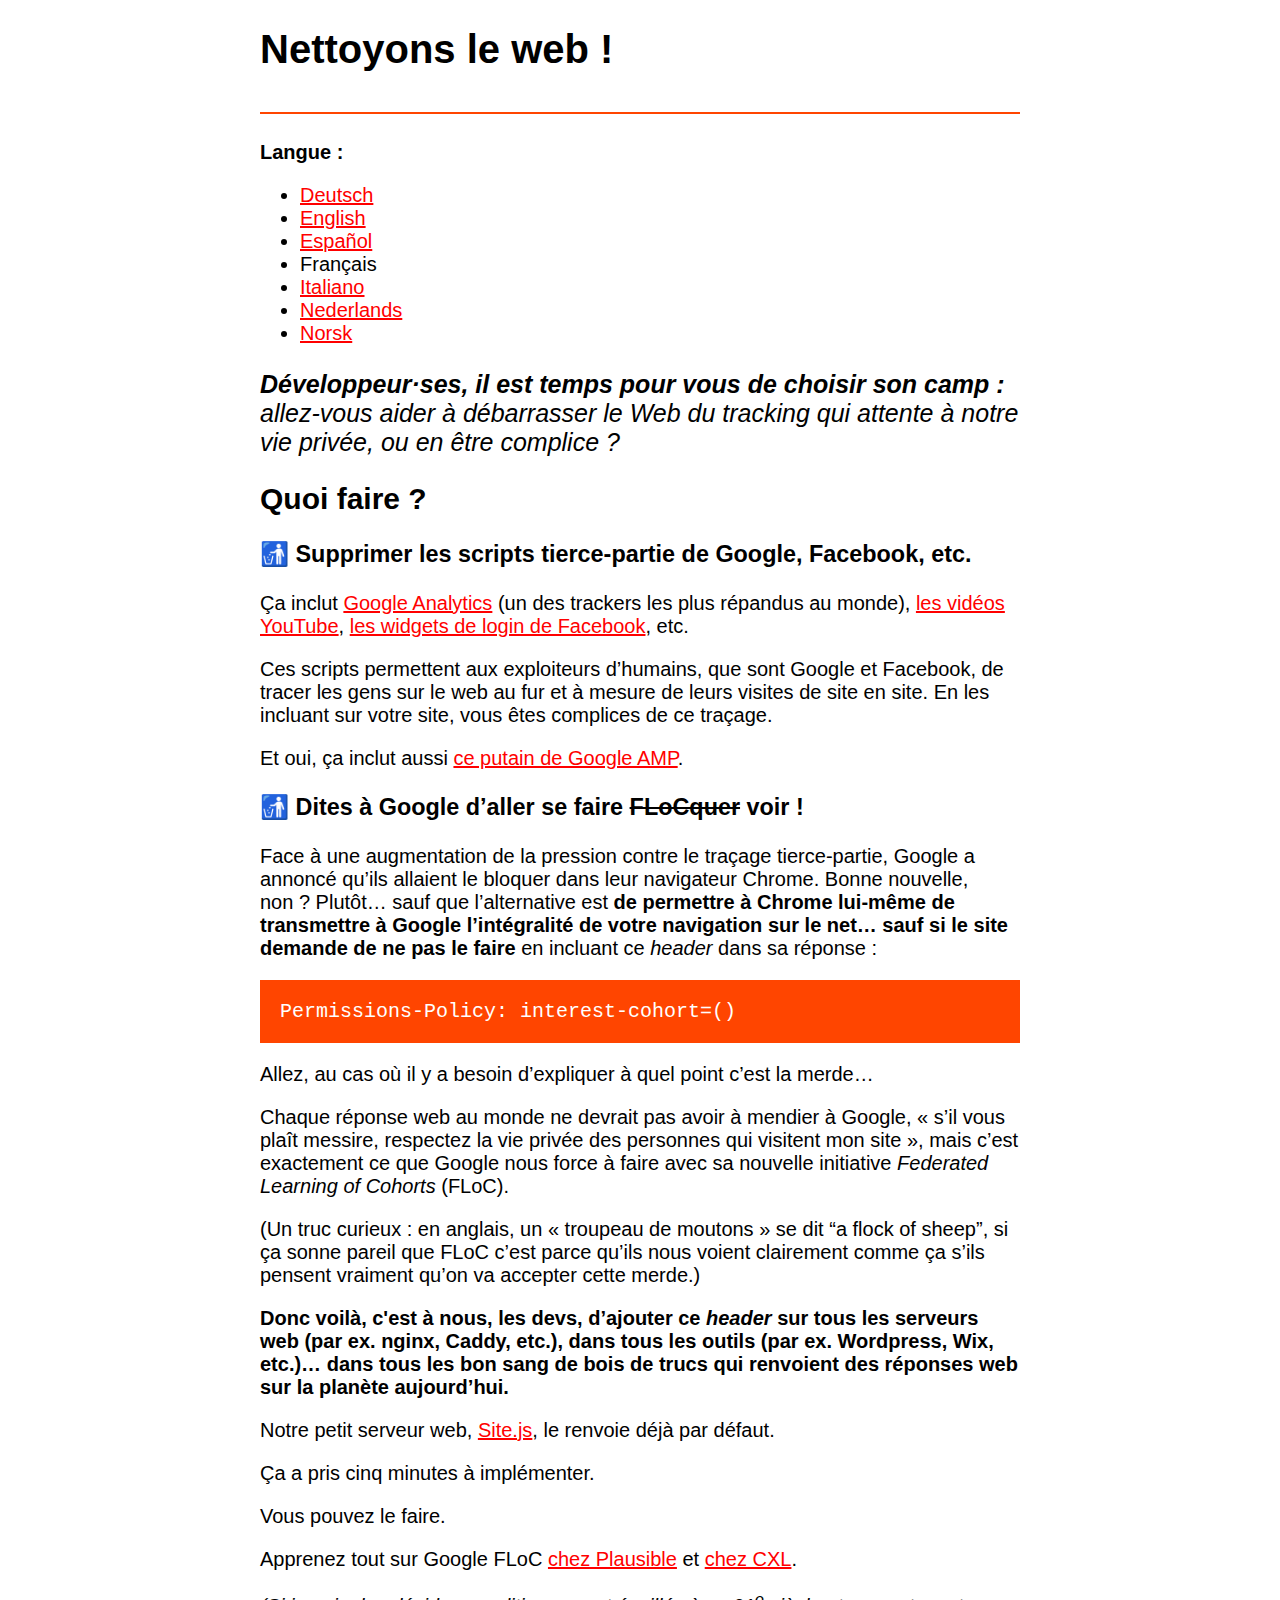
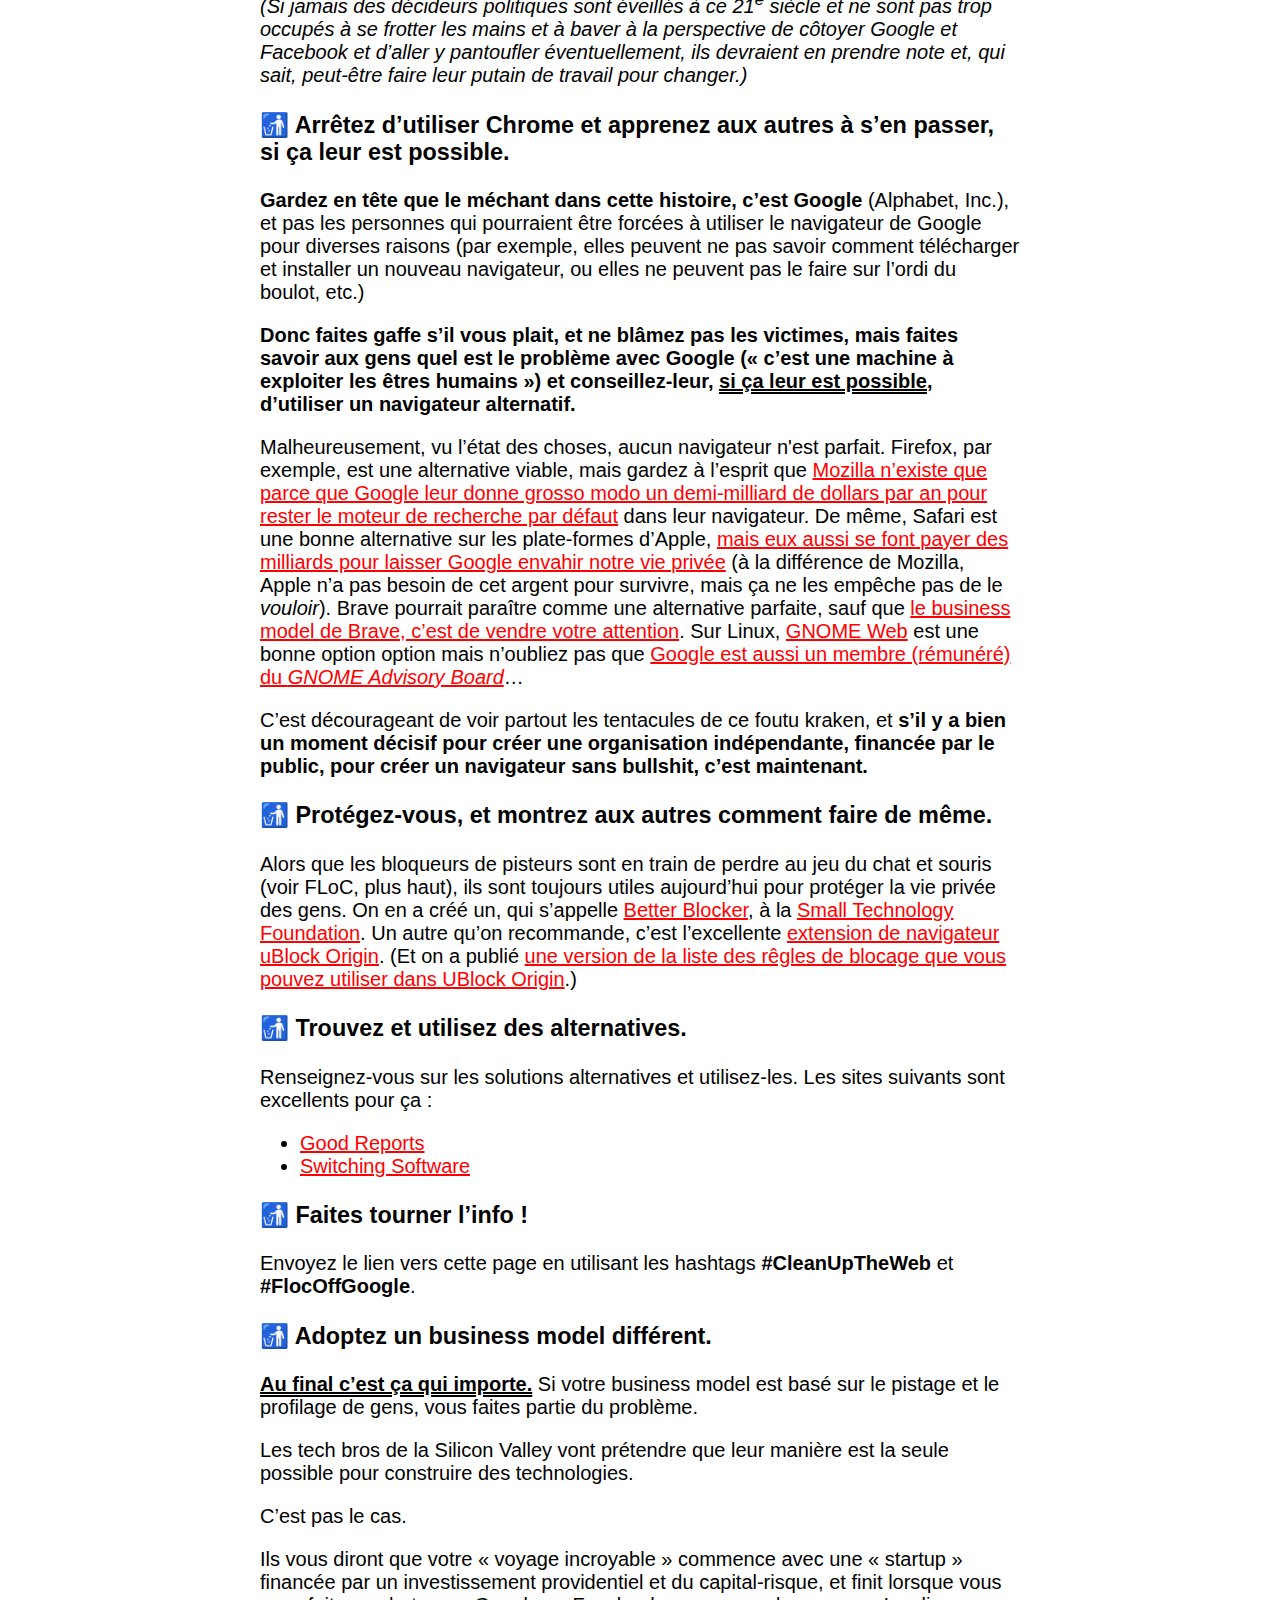
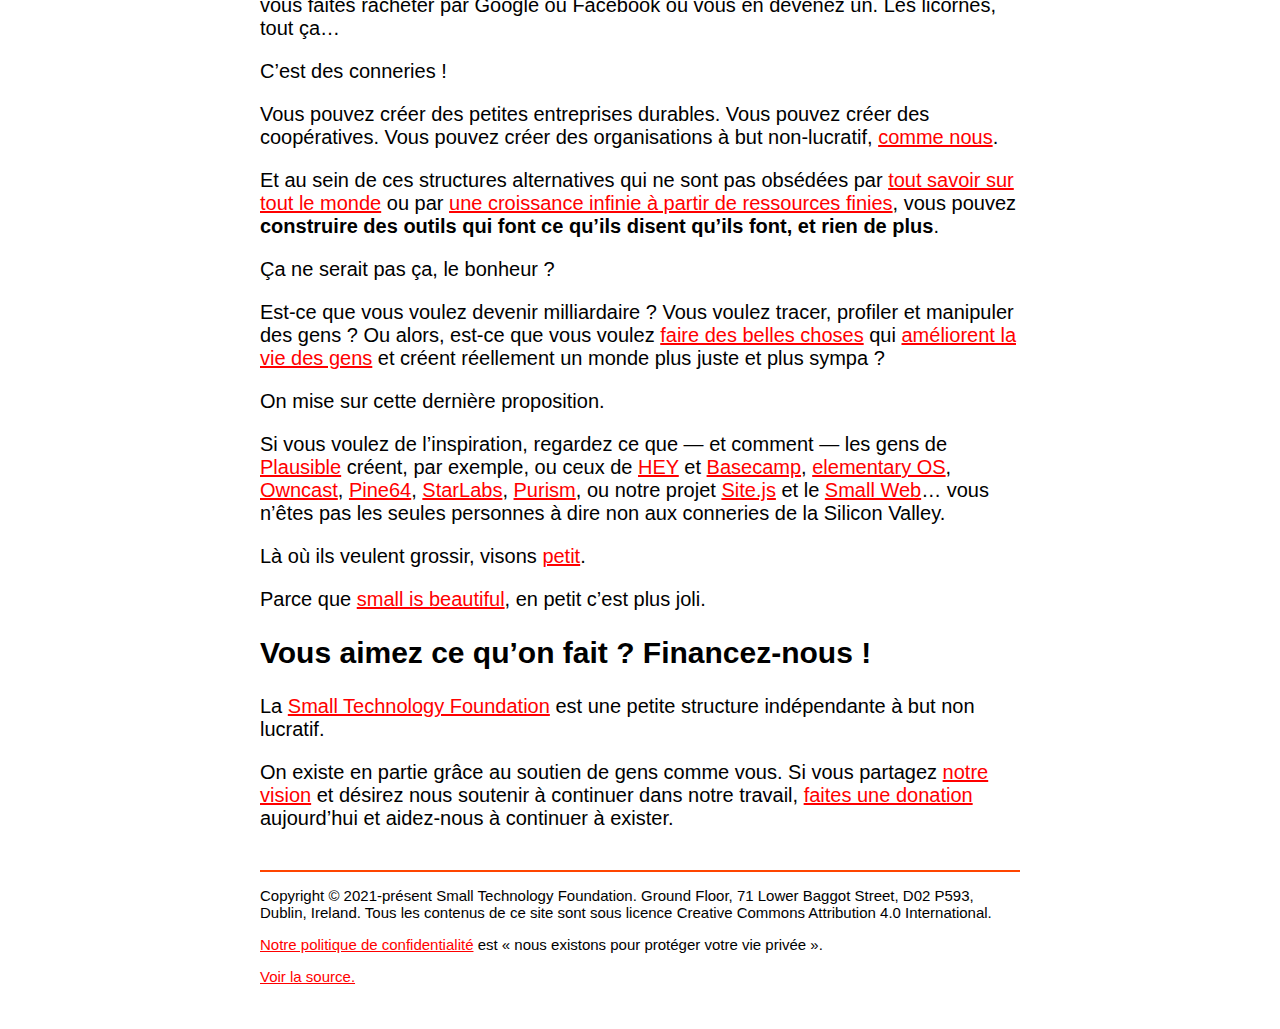
<file: fr/index.html>
<!DOCTYPE html>
<html lang='fr'>
<head>
  <meta charset='UTF-8'>
  <meta http-equiv='X-UA-Compatible' content='IE=edge'>
  <meta name='viewport' content='width=device-width, initial-scale=1.0'>
  <link rel='icon' href='data:,'> <!-- no favicon request -->
  <link rel='stylesheet' href='../index.css'>
  <title>Nettoyons le web&nbsp;!</title>
</head>
<body>
  <main>
    <h1>Nettoyons le web&nbsp;!</h1>

    <nav>
      <p><strong>Langue&nbsp;:</strong></p>
      <ul>
        <li><a href='/de' hreflang='de'>Deutsch</a></li>
        <li><a href='/' hreflang='en'>English</a></li>
        <li><a href='/es/' hreflang='es'>Español</a></li>
        <li aria-current='page'>Français</li>
        <li><a href='/it/' hreflang='it'>Italiano</a></li>
        <li><a href='/nl/' hreflang='nl'>Nederlands</a></li>
        <li><a href='/no/' hreflang='no'>Norsk</a></li>
      </ul>
    </nav>

    <p id='introduction'><strong>Développeur·ses, il est temps pour vous de choisir son camp&nbsp;:</strong> allez-vous aider à débarrasser le Web du tracking qui attente à notre vie privée, ou en être complice&nbsp;?</p>

    <h2>Quoi faire&nbsp;?</h2>

    <h3>🚮️ Supprimer les scripts tierce-partie de Google, Facebook, etc.</h3>

    <p>Ça inclut <a href='https://better.fyi/trackers/google-analytics.com/' hreflang='en'>Google Analytics</a> (un des trackers les plus répandus au monde), <a href='https://better.fyi/trackers/youtube.com/' hreflang='en'>les vidéos YouTube</a>, <a href='https://better.fyi/trackers/facebook.com/' hreflang='en'>les widgets de login de Facebook</a>, etc.</p>

    <p>Ces scripts permettent aux exploiteurs d’humains, que sont Google et Facebook, de tracer les gens sur le web au fur et à mesure de leurs visites de site en site. En les incluant sur votre site, vous êtes complices de ce traçage.</p>

    <p>Et oui, ça inclut aussi <a href='https://www.theregister.com/2017/05/19/open_source_insider_google_amp_bad_bad_bad/' hreflang='en'>ce putain de Google AMP</a>.</p>

    <h3>🚮️ Dites à Google d’aller se faire <del>FLoCquer</del> voir&nbsp;!</h3>

    <p>Face à une augmentation de la pression contre le traçage tierce-partie, Google a annoncé qu’ils allaient le bloquer dans leur navigateur Chrome. Bonne nouvelle, non&nbsp;? Plutôt… sauf que l’alternative est <strong>de permettre à Chrome lui-même de transmettre à Google l’intégralité de votre navigation sur le net… sauf si le site demande de ne pas le faire</strong> en incluant ce <em lang='en'>header</em> dans sa réponse :</p>

    <pre><code>Permissions-Policy: interest-cohort=()</code></pre>

    <p>Allez, au cas où il y a besoin d’expliquer à quel point c’est la merde…</p>

    <p>Chaque réponse web au monde ne devrait pas avoir à mendier à Google, «&nbsp;s’il vous plaît messire, respectez la vie privée des personnes qui visitent mon site&nbsp;», mais c’est exactement ce que Google nous force à faire avec sa nouvelle initiative <em lang='en'>Federated Learning of Cohorts</em> (FLoC).</p>

    <p>(Un truc curieux&nbsp;: en anglais, un «&nbsp;troupeau de moutons&nbsp;» se dit “a flock of sheep”, si ça sonne pareil que FLoC c’est parce qu’ils nous voient clairement comme ça s’ils pensent vraiment qu’on va accepter cette merde.)</p>

    <p><strong>Donc voilà, c'est à nous, les devs, d’ajouter ce <em lang='en'>header</em> sur tous les serveurs web (par ex. nginx, Caddy, etc.), dans tous les outils  (par ex. Wordpress, Wix, etc.)… dans tous les bon sang de bois de trucs qui renvoient des réponses web sur la planète aujourd’hui.</strong></p>

    <p>Notre petit serveur web, <a href='https://sitejs.org'>Site.js</a>, le renvoie déjà par défaut.</p>

    <p>Ça a pris cinq minutes à implémenter.</p>

    <p>Vous pouvez le faire.</p>

    <p>Apprenez tout sur Google FLoC <a href='https://plausible.io/blog/google-floc' hreflang='en'>chez Plausible</a> et <a href='https://cxl.com/blog/floc-dovekey/' hreflang='en'>chez CXL</a>.</p>

    <p><em>(Si jamais des décideurs politiques sont éveillés à ce 21<sup>e</sup> siècle et ne sont pas trop occupés à se frotter les mains et à baver à la perspective de côtoyer Google et Facebook et d’aller y pantoufler éventuellement, ils devraient en prendre note et, qui sait, peut-être faire leur putain de travail pour changer.)</em></p>

    <h3>🚮️ Arrêtez d’utiliser Chrome et apprenez aux autres à s’en passer, si ça leur est possible.</h3>

    <p><strong>Gardez en tête que le méchant dans cette histoire, c’est Google</strong> (Alphabet, Inc.), et pas les personnes qui pourraient être forcées à utiliser le navigateur de Google pour diverses raisons (par exemple, elles peuvent ne pas savoir comment télécharger et installer un nouveau navigateur, ou elles ne peuvent pas le faire sur l’ordi du boulot, etc.)</p>

    <p><strong>Donc faites gaffe s’il vous plait, et ne blâmez pas les victimes, mais faites savoir aux gens quel est le problème avec Google («&nbsp;c’est une machine à exploiter les êtres humains&nbsp;») et conseillez-leur, <span class='emphasised'>si ça leur est possible</span>, d’utiliser un navigateur alternatif.</strong></p>

    <p>Malheureusement, vu l’état des choses, aucun navigateur n'est parfait. Firefox, par exemple, est une alternative viable, mais gardez à l’esprit que <a href='https://ar.al/2019/01/11/i-was-wrong-about-google-and-facebook-theres-nothing-wrong-with-them-so-say-we-all/#mozilla' hreflang='en'>Mozilla n’existe que parce que Google leur donne grosso modo un demi-milliard de dollars par an pour rester le moteur de recherche par défaut</a> dans leur navigateur. De même, Safari est une bonne alternative sur les plate-formes d’Apple, <a href='https://ar.al/2019/01/11/i-was-wrong-about-google-and-facebook-theres-nothing-wrong-with-them-so-say-we-all/#apple' hreflang='en'>mais eux aussi se font payer des milliards pour laisser Google envahir notre vie privée</a> (à la différence de Mozilla, Apple n’a pas besoin de cet argent pour survivre, mais ça ne les empêche pas de le <em>vouloir</em>). Brave pourrait paraître comme une alternative parfaite, sauf que <a href='https://basicattentiontoken.org/' hreflang='en'>le business model de Brave, c’est de vendre votre attention</a>. Sur Linux, <a href='https://wiki.gnome.org/Apps/Web/' hreflang='en'>GNOME Web</a> est une bonne option option mais n’oubliez pas que <a href='https://wiki.gnome.org/AdvisoryBoard' hreflang='en'>Google est aussi un membre (rémunéré) du <em lang='en'>GNOME Advisory Board</em></a>…</p>

    <p>C’est décourageant de voir partout les tentacules de ce foutu kraken, et <strong>s’il y a bien un moment décisif pour créer une organisation indépendante, financée par le public, pour créer un navigateur sans bullshit, c’est maintenant.</strong></p>

    <h3>🚮️ Protégez-vous, et montrez aux autres comment faire de même.</h3>

    <p>Alors que les bloqueurs de pisteurs sont en train de perdre au jeu du chat et souris (voir FLoC, plus haut), ils sont toujours utiles aujourd’hui pour protéger la vie privée des gens. On en a créé un, qui s’appelle <a href='https://better.fyi' hreflang='en'>Better Blocker</a>, à la <a href='https://small-tech.org' hreflang='en'>Small Technology Foundation</a>. Un autre qu’on recommande, c’est l’excellente <a href='https://ublockorigin.com/' hreflang='en'>extension de navigateur uBlock Origin</a>. (Et on a publié <a href='https://better.fyi/blockerList.txt'>une version de la liste des rêgles de blocage que vous pouvez utiliser dans UBlock Origin</a>.)</p>

    <h3>🚮️ Trouvez et utilisez des alternatives.</h3>

    <p>Renseignez-vous sur les solutions alternatives et utilisez-les. Les sites suivants sont excellents pour ça&nbsp;:</p>

    <ul>
      <li><a href='https://goodreports.com/' hreflang='en'>Good Reports</a></li>
      <li><a href='https://switching.software/' hreflang='en'>Switching Software</a></li>
    </ul>

    <h3>🚮️ Faites tourner l’info&nbsp;!</h3>

    <p>Envoyez le lien vers cette page en utilisant les hashtags <strong>#CleanUpTheWeb</strong> et <strong>#FlocOffGoogle</strong>.</p>

    <h3>🚮️ Adoptez un business model différent.</h3>

    <p><strong class='emphasised'>Au final c’est ça qui importe.</strong> Si votre business model est basé sur le pistage et le profilage de gens, vous faites partie du problème.</p>


    <p>Les tech bros de la Silicon Valley vont prétendre que leur manière est la seule possible pour construire des technologies.</p>

    <p>C’est pas le cas.</p>

    <p>Ils vous diront que votre «&nbsp;voyage incroyable&nbsp;» commence avec une «&nbsp;startup&nbsp;» financée par un investissement providentiel et du capital-risque, et finit lorsque vous vous faites racheter par Google ou Facebook ou vous en devenez un. Les licornes, tout ça…</p>

    <p>C’est des conneries&nbsp;!</p>

    <p>Vous pouvez créer des petites entreprises durables. Vous pouvez créer des coopératives. Vous pouvez créer des organisations à but non-lucratif, <a href='https://small-tech.org' hreflang='en'>comme nous</a>.</p> Et au sein de ces structures alternatives qui ne sont pas obsédées par <a href='https://small-tech.org/videos/the-camera-panopticon/' hreflang='en'>tout savoir sur tout le monde</a> ou par <a href='https://2017.ind.ie/excuse-me/' hreflang='en'>une croissance infinie à partir de ressources finies</a>, vous pouvez <strong>construire des outils qui font ce qu’ils disent qu’ils font, et rien de plus</strong>.</p>

    <p>Ça ne serait pas ça, le bonheur&nbsp;?</p>

    <p>Est-ce que vous voulez devenir milliardaire&nbsp;? Vous voulez tracer, profiler et manipuler des gens&nbsp;? Ou alors, est-ce que vous voulez <a href='https://small-tech.org/videos/ux-talk/' hreflang='en'>faire des belles choses</a> qui <a href='http://www.breakingthin.gs/this-is-all-there-is.html' hreflang='en'>améliorent la vie des gens</a> et créent réellement un monde plus juste et plus sympa&nbsp;?

    <p>On mise sur cette dernière proposition.</p>

    <p>Si vous voulez de l’inspiration, regardez ce que —&nbsp;et comment&nbsp;— les gens de <a href='https://plausible.io/' hreflang='en'>Plausible</a> créent, par exemple, ou ceux de <a href='https://hey.com' hreflang='en'>HEY</a> et <a href='https://basecamp.com' hreflang='en'>Basecamp</a>, <a href='https://elementary.io/' hreflang='en'>elementary OS</a>, <a href='https://owncast.online' hreflang='en'>Owncast</a>, <a href='https://www.pine64.org/' hreflang='en'>Pine64</a>, <a href='https://starlabs.systems/' hreflang='en'>StarLabs</a>, <a href='https://puri.sm/' hreflang='en'>Purism</a>, ou notre projet <a href='https://sitejs.org' hreflang='en'>Site.js</a> et le <a href='https://ar.al/2020/08/07/what-is-the-small-web/' hreflang='en'>Small Web</a>… vous n’êtes pas les seules personnes à dire non aux conneries de la Silicon Valley.</p>

    <p>Là où ils veulent grossir, visons <a href='https://small-tech.org/about/#small-technology' hreflang='en'>petit</a>.</p>

    <p>Parce que <a href='https://small-tech.org/videos/' hreflang='en'>small is beautiful</a>, en petit c’est plus joli.</p>

    <h2>Vous aimez ce qu’on fait&nbsp;? Financez-nous&nbsp;!</h2>

    <p>La <a href="https://small-tech.org" hreflang='en'>Small Technology Foundation</a> est une petite structure indépendante à but non lucratif.</p>

    <p>On existe en partie grâce au soutien de gens comme vous. Si vous partagez <a href="https://small-tech.org/about#small-technology" hreflang='en'>notre vision</a> et désirez nous soutenir à continuer dans notre travail, <a href="https://small-tech.org/fund-us" hreflang='en'>faites une donation</a> aujourd’hui et aidez-nous à continuer à exister.</p>
  </main>
  <footer>
    <p>Copyright <span class="copyright">©</span> 2021-présent Small Technology Foundation. Ground Floor, 71 Lower Baggot Street, D02 P593, Dublin, Ireland. Tous les contenus de ce site sont sous licence Creative Commons Attribution 4.0 International.</p>
    <p><a href="https://small-tech.org/privacy" hreflang='en'>Notre politique de confidentialité</a> est «&nbsp;nous existons pour protéger votre vie privée&nbsp;».</p>
    <p><a href="https://github.com/small-tech/cleanuptheweb.org" hreflang='en'>Voir la source.</a></p>
  </footer>
</body>
</html>
</file>
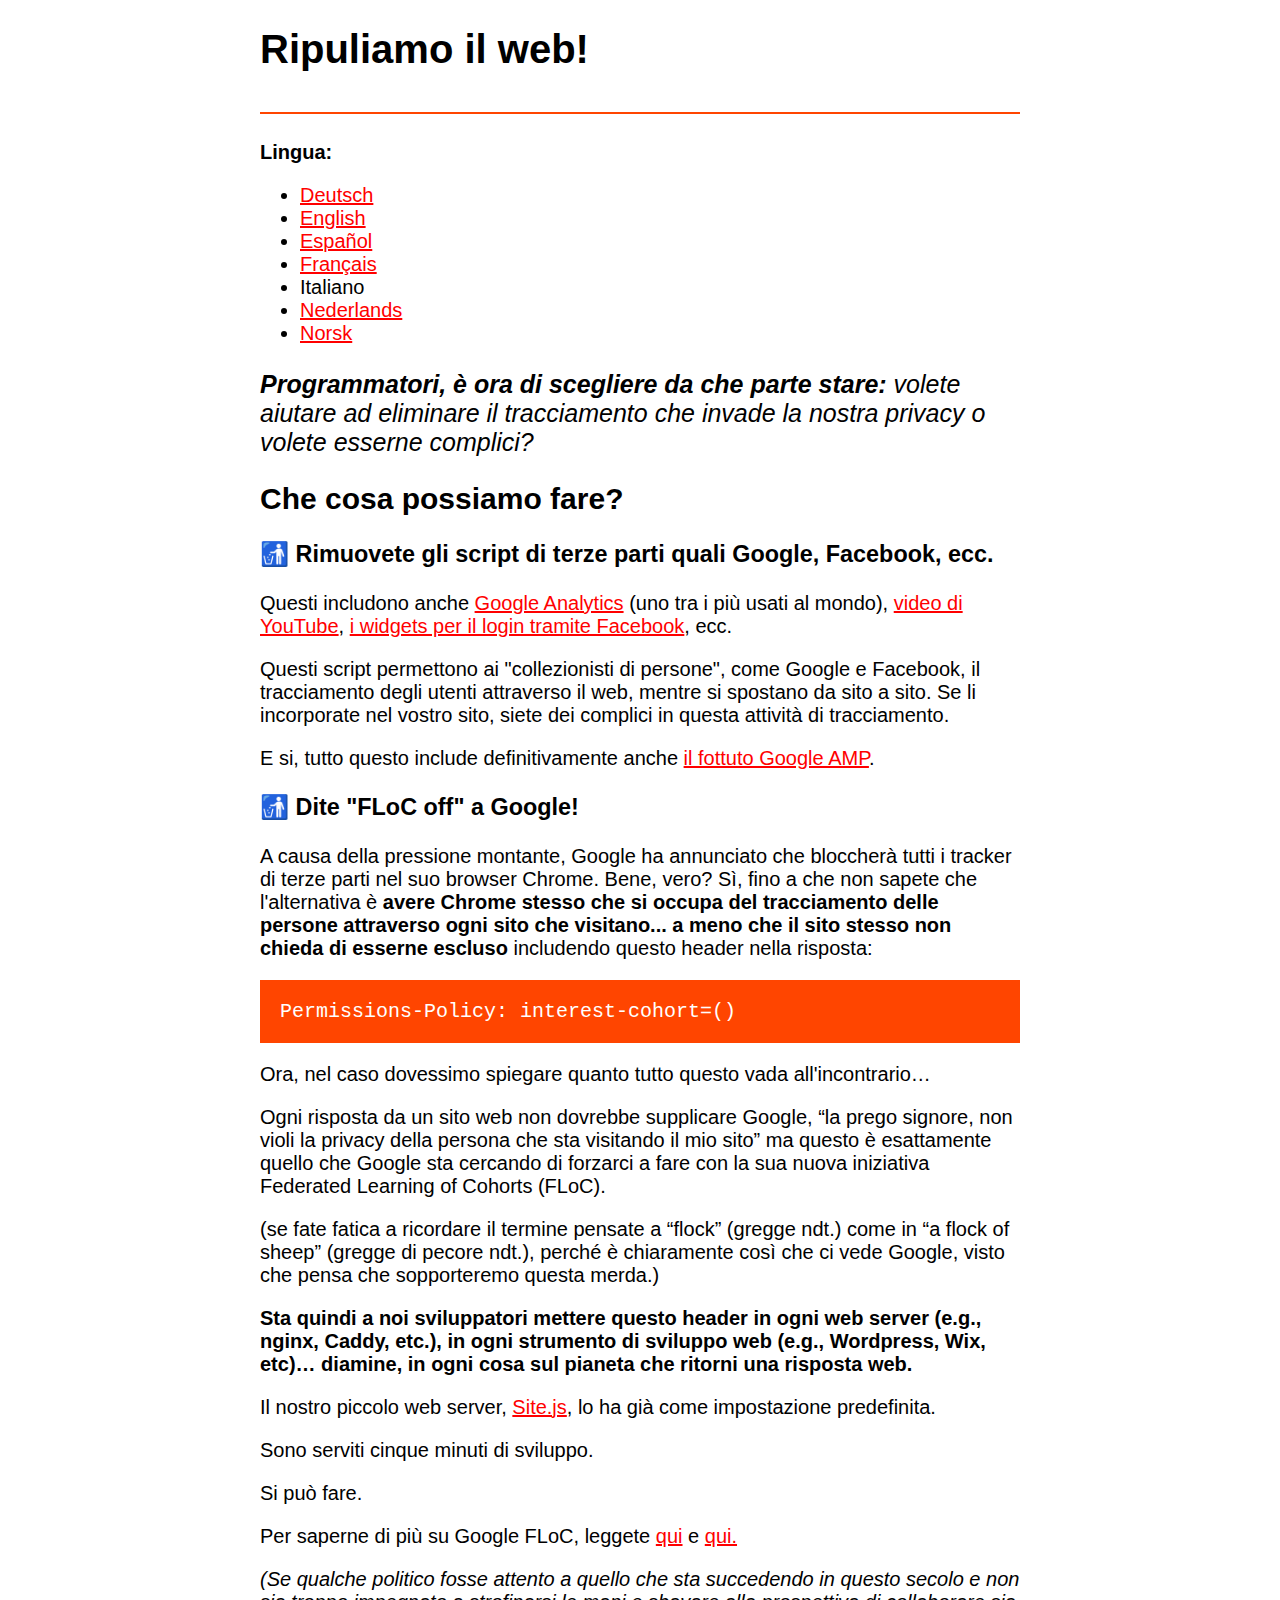
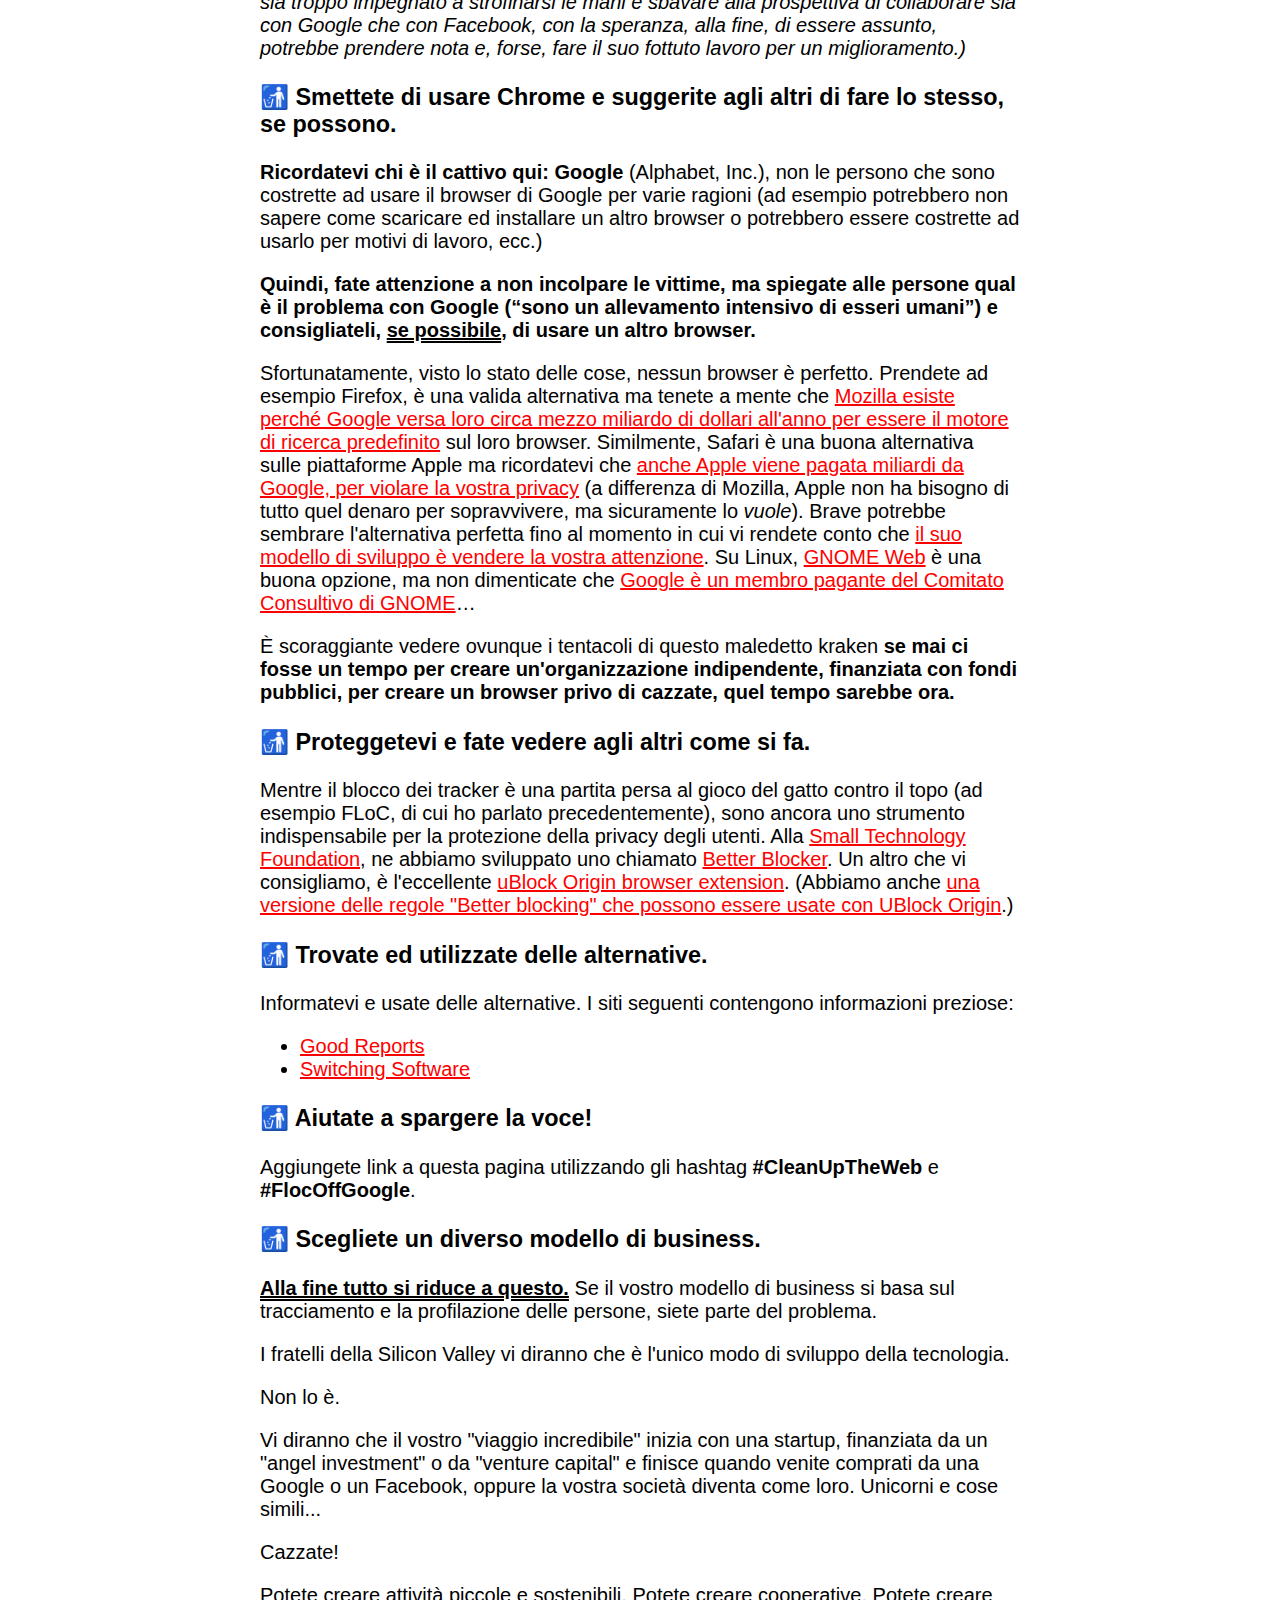
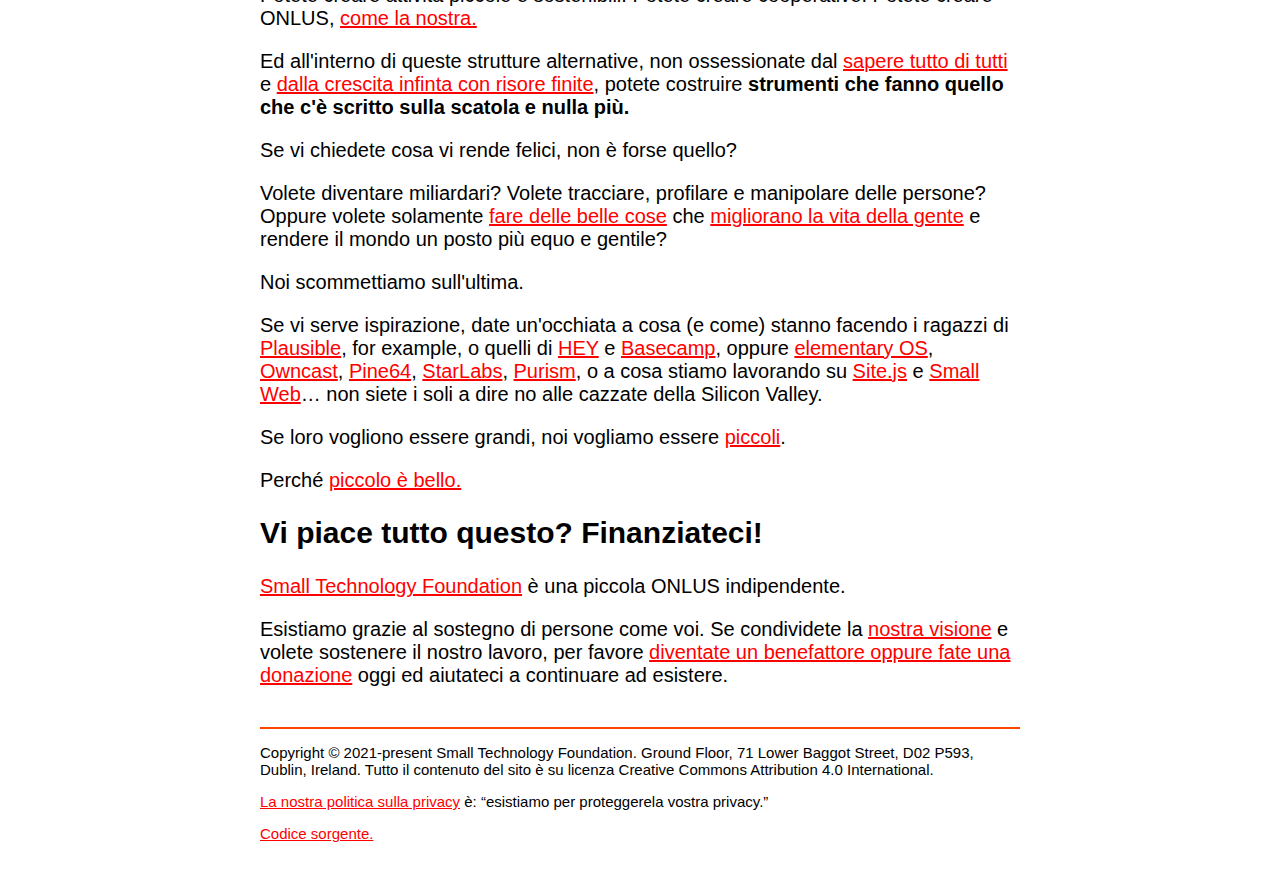
<file: it/index.html>
<!DOCTYPE html>
<html lang='it'>
<head>
  <meta charset='UTF-8'>
  <meta http-equiv='X-UA-Compatible' content='IE=edge'>
  <meta name='viewport' content='width=device-width, initial-scale=1.0'>
  <link rel='icon' href='data:,'> <!-- no favicon request -->
  <link rel='stylesheet' href='../index.css'>
  <title>Ripuliamo il web!</title>
</head>
<body>
  <main>
    <h1>Ripuliamo il web!</h1>

    <nav>
      <p><strong>Lingua:</strong></p>
      <ul>
        <li><a href='/de/' hreflang='de'>Deutsch</a></li>
        <li><a href='/' hreflang='en'>English</a></li>
        <li><a href='/es/' hreflang='es'>Español</a></li>
        <li><a href='/fr/' hreflang='fr'>Français</a></li>
        <li aria-current='page'>Italiano</li>
        <li><a href='/nl/' hreflang='nl'>Nederlands</a></li>
        <li><a href='/no/' hreflang='no'>Norsk</a></li>
      </ul>
    </nav>

    <p id='introduction'><strong>Programmatori, è ora di scegliere da che parte stare:</strong> volete aiutare ad eliminare il tracciamento che invade la nostra privacy o volete esserne complici?</p>

    <h2>Che cosa possiamo fare?</h2>

    <h3>🚮️ Rimuovete gli script di terze parti quali Google, Facebook, ecc.</h3>

    <p>Questi includono anche <a href='https://better.fyi/trackers/google-analytics.com/'>Google Analytics</a> (uno tra i più usati al mondo), <a href='https://better.fyi/trackers/youtube.com/'>video di YouTube</a>, <a href='https://better.fyi/trackers/facebook.com/'>i widgets per il login tramite Facebook</a>, ecc.</p>

    <p>Questi script permettono ai "collezionisti di persone", come Google e Facebook, il tracciamento degli utenti attraverso il web, mentre si spostano da sito a sito. Se li incorporate nel vostro sito, siete dei complici in questa attività di tracciamento.</p>

    <p>E si, tutto questo include definitivamente anche <a href='https://www.theregister.com/2017/05/19/open_source_insider_google_amp_bad_bad_bad/'>il fottuto Google AMP</a>.</p>

    <h3>🚮️ Dite "FLoC off" a Google!</h3>

    <p>A causa della pressione montante, Google ha annunciato che bloccherà tutti i tracker di terze parti nel suo browser Chrome. Bene, vero? Sì, fino a che non sapete che l'alternativa è <strong>avere Chrome stesso che si occupa del tracciamento delle persone attraverso ogni sito che visitano... a meno che il sito stesso non chieda di esserne escluso</strong> includendo questo header nella risposta:</p>

    <pre><code>Permissions-Policy: interest-cohort=()</code></pre>

    <p>Ora, nel caso dovessimo spiegare quanto tutto questo vada all'incontrario…</p>

    <p>Ogni risposta da un sito web non dovrebbe supplicare Google, “la prego signore, non violi la privacy della persona che sta visitando il mio sito” ma questo è esattamente quello che Google sta cercando di forzarci a fare con la sua nuova iniziativa Federated Learning of Cohorts (FLoC).</p>

    <p>(se fate fatica a ricordare il termine pensate a “flock” (gregge ndt.) come in “a flock of sheep” (gregge di pecore ndt.), perché è chiaramente così che ci vede Google, visto che pensa che sopporteremo questa merda.)</p>

    <p><strong>Sta quindi a noi sviluppatori mettere questo header in ogni web server (e.g., nginx, Caddy, etc.), in ogni strumento di sviluppo web (e.g., Wordpress, Wix, etc)… diamine, in ogni cosa sul pianeta che ritorni una risposta web.</strong></p>

    <p>Il nostro piccolo web server, <a href='https://sitejs.org'>Site.js</a>, lo ha già come impostazione predefinita.</p>

    <p>Sono serviti cinque minuti di sviluppo.</p>

    <p>Si può fare.</p>

    <p>Per saperne di più su Google FLoC, leggete <a href='https://plausible.io/blog/google-floc'>qui</a> e <a href='https://cxl.com/blog/floc-dovekey/'>qui.</a></p>

    <p><em>(Se qualche politico fosse attento a quello che sta succedendo in questo secolo e non sia troppo impegnato a strofinarsi le mani e sbavare alla prospettiva di collaborare sia con Google che con Facebook, con la speranza, alla fine, di essere assunto, potrebbe prendere nota e, forse, fare il suo fottuto lavoro per un miglioramento.)</em></p>

    <h3>🚮️ Smettete di usare Chrome e suggerite agli altri di fare lo stesso, se possono.</h3>

    <p><strong>Ricordatevi chi è il cattivo qui: Google</strong> (Alphabet, Inc.), non le persono che sono costrette ad usare il browser di Google per varie ragioni (ad esempio potrebbero non sapere come scaricare ed installare un altro browser o potrebbero essere costrette ad usarlo per motivi di lavoro, ecc.)</p>

    <p><strong>Quindi, fate attenzione a non incolpare le vittime, ma spiegate alle persone qual è il problema con Google (“sono un allevamento intensivo di esseri umani”) e consigliateli, <span class='emphasised'>se possibile</span>, di usare un altro browser.</strong></p>

    <p>Sfortunatamente, visto lo stato delle cose, nessun browser è perfetto. Prendete ad esempio Firefox, è una valida alternativa ma tenete a mente che <a href='https://ar.al/2019/01/11/i-was-wrong-about-google-and-facebook-theres-nothing-wrong-with-them-so-say-we-all/#mozilla'>Mozilla esiste perché Google versa loro circa mezzo miliardo di dollari all'anno per essere il motore di ricerca predefinito</a> sul loro browser. Similmente, Safari è una buona alternativa sulle piattaforme Apple ma ricordatevi che <a href='https://ar.al/2019/01/11/i-was-wrong-about-google-and-facebook-theres-nothing-wrong-with-them-so-say-we-all/#apple'>anche Apple viene pagata miliardi da Google, per violare la vostra privacy</a> (a differenza di Mozilla, Apple non ha bisogno di tutto quel denaro per sopravvivere, ma sicuramente lo <em>vuole</em>). Brave potrebbe sembrare l'alternativa perfetta fino al momento in cui vi rendete conto che <a href='https://basicattentiontoken.org/'>il suo modello di sviluppo è vendere la vostra attenzione</a>. Su Linux, <a href='https://wiki.gnome.org/Apps/Web/'>GNOME Web</a> è una buona opzione, ma non dimenticate che <a href='https://wiki.gnome.org/AdvisoryBoard'>Google è un membro pagante del Comitato Consultivo di GNOME</a>…</p>

    <p>È scoraggiante vedere ovunque i tentacoli di questo maledetto kraken <strong>se mai ci fosse un tempo per creare un'organizzazione indipendente, finanziata con fondi pubblici, per creare un browser privo di cazzate, quel tempo sarebbe ora.</strong></p>

    <h3>🚮️ Proteggetevi e fate vedere agli altri come si fa.</h3>

    <p>Mentre il blocco dei tracker è una partita persa al gioco del gatto contro il topo (ad esempio FLoC, di cui ho parlato precedentemente), sono ancora uno strumento indispensabile per la protezione della privacy degli utenti. Alla <a href='https://small-tech.org'>Small Technology Foundation</a>, ne abbiamo sviluppato uno chiamato <a href='https://better.fyi'>Better Blocker</a>. Un altro che vi consigliamo, è l'eccellente <a href='https://ublockorigin.com/'>uBlock Origin browser extension</a>. (Abbiamo anche <a href='https://better.fyi/blockerList.txt'>una versione delle regole "Better blocking" che possono essere usate con UBlock Origin</a>.)</p>

    <h3>🚮️ Trovate ed utilizzate delle alternative.</h3>

    <p>Informatevi e usate delle alternative. I siti seguenti contengono informazioni preziose:</p>

    <ul>
      <li><a href='https://goodreports.com/'>Good Reports</a></li>
      <li><a href='https://switching.software/'>Switching Software</a></li>
    </ul>

    <h3>🚮️ Aiutate a spargere la voce!</h3>

    <p>Aggiungete link a questa pagina utilizzando gli hashtag <strong>#CleanUpTheWeb</strong> e <strong>#FlocOffGoogle</strong>.</p>

    <h3>🚮️ Scegliete un diverso modello di business.</h3>

    <p><strong class='emphasised'>Alla fine tutto si riduce a questo.</strong> Se il vostro modello di business si basa sul tracciamento e la profilazione delle persone, siete parte del problema.</p>

    <p>I fratelli della Silicon Valley vi diranno che è l'unico modo di sviluppo della tecnologia.</p>

    <p>Non lo è.</p>

    <p>Vi diranno che il vostro "viaggio incredibile" inizia con una startup, finanziata da un "angel investment" o da "venture capital" e finisce quando venite comprati da una Google o un Facebook, oppure la vostra società diventa come loro. Unicorni e cose simili...</p>

    <p>Cazzate!</p>

    <p>Potete creare attività piccole e sostenibili. Potete creare cooperative. Potete creare ONLUS, <a href='https://small-tech.org'> come la nostra.</a></p> Ed all'interno di queste strutture alternative, non ossessionate dal <a href='https://small-tech.org/videos/the-camera-panopticon/'>sapere tutto di tutti</a> e <a href='https://2017.ind.ie/excuse-me/'>dalla crescita infinta con risore finite</a>, potete costruire <strong>strumenti che fanno quello che c'è scritto sulla scatola e nulla più.</strong></p>

    <p>Se vi chiedete cosa vi rende felici, non è forse quello?</p>

    <p>Volete diventare miliardari? Volete tracciare, profilare e manipolare delle persone? Oppure volete solamente <a href='https://small-tech.org/videos/ux-talk/'>fare delle belle cose</a> che <a href='http://www.breakingthin.gs/this-is-all-there-is.html'>migliorano la vita della gente</a> e rendere il mondo un posto più equo e gentile?</p>

    <p>Noi scommettiamo sull'ultima.</p>

    <p>Se vi serve ispirazione, date un'occhiata a cosa (e come) stanno facendo i ragazzi di <a href='https://plausible.io/'>Plausible</a>, for example, o quelli di <a href='https://hey.com'>HEY</a> e <a href='https://basecamp.com'>Basecamp</a>, oppure <a href='https://elementary.io/'>elementary OS</a>, <a href='https://owncast.online'>Owncast</a>, <a href='https://www.pine64.org/'>Pine64</a>, <a href='https://starlabs.systems/'>StarLabs</a>, <a href='https://puri.sm/'>Purism</a>, o a cosa stiamo lavorando su <a href='https://sitejs.org'>Site.js</a> e <a href='https://ar.al/2020/08/07/what-is-the-small-web/'>Small Web</a>… non siete i soli a dire no alle cazzate della Silicon Valley.</p>

    <p>Se loro vogliono essere grandi, noi vogliamo essere <a href='https://small-tech.org/about/#small-technology'>piccoli</a>.</p>

    <p>Perché <a href='https://small-tech.org/videos/'>piccolo è bello.</a></p>

    <h2>Vi piace tutto questo? Finanziateci!</h2>

    <p><a href="https://small-tech.org">Small Technology Foundation</a> è una piccola ONLUS indipendente.</p>

    <p>Esistiamo grazie al sostegno di persone come voi. Se condividete la <a href="https://small-tech.org/about#small-technology">nostra visione</a> e volete sostenere il nostro lavoro, per favore <a href="https://small-tech.org/fund-us">diventate un benefattore oppure fate una donazione</a> oggi ed aiutateci a continuare ad esistere.</p>
  </main>
  <footer>
    <p>Copyright <span class="copyright">©</span> 2021-present Small Technology Foundation. Ground Floor, 71 Lower Baggot Street, D02 P593, Dublin, Ireland. Tutto il contenuto del sito è su licenza Creative Commons Attribution 4.0 International.</p>
    <p><a href="https://small-tech.org/privacy">La nostra politica sulla privacy</a> è: “esistiamo per proteggerela vostra privacy.”</p>
    <p><a href="https://github.com/small-tech/cleanuptheweb.org">Codice sorgente.</a></p>
  </footer>
</body>
</html>
</file>
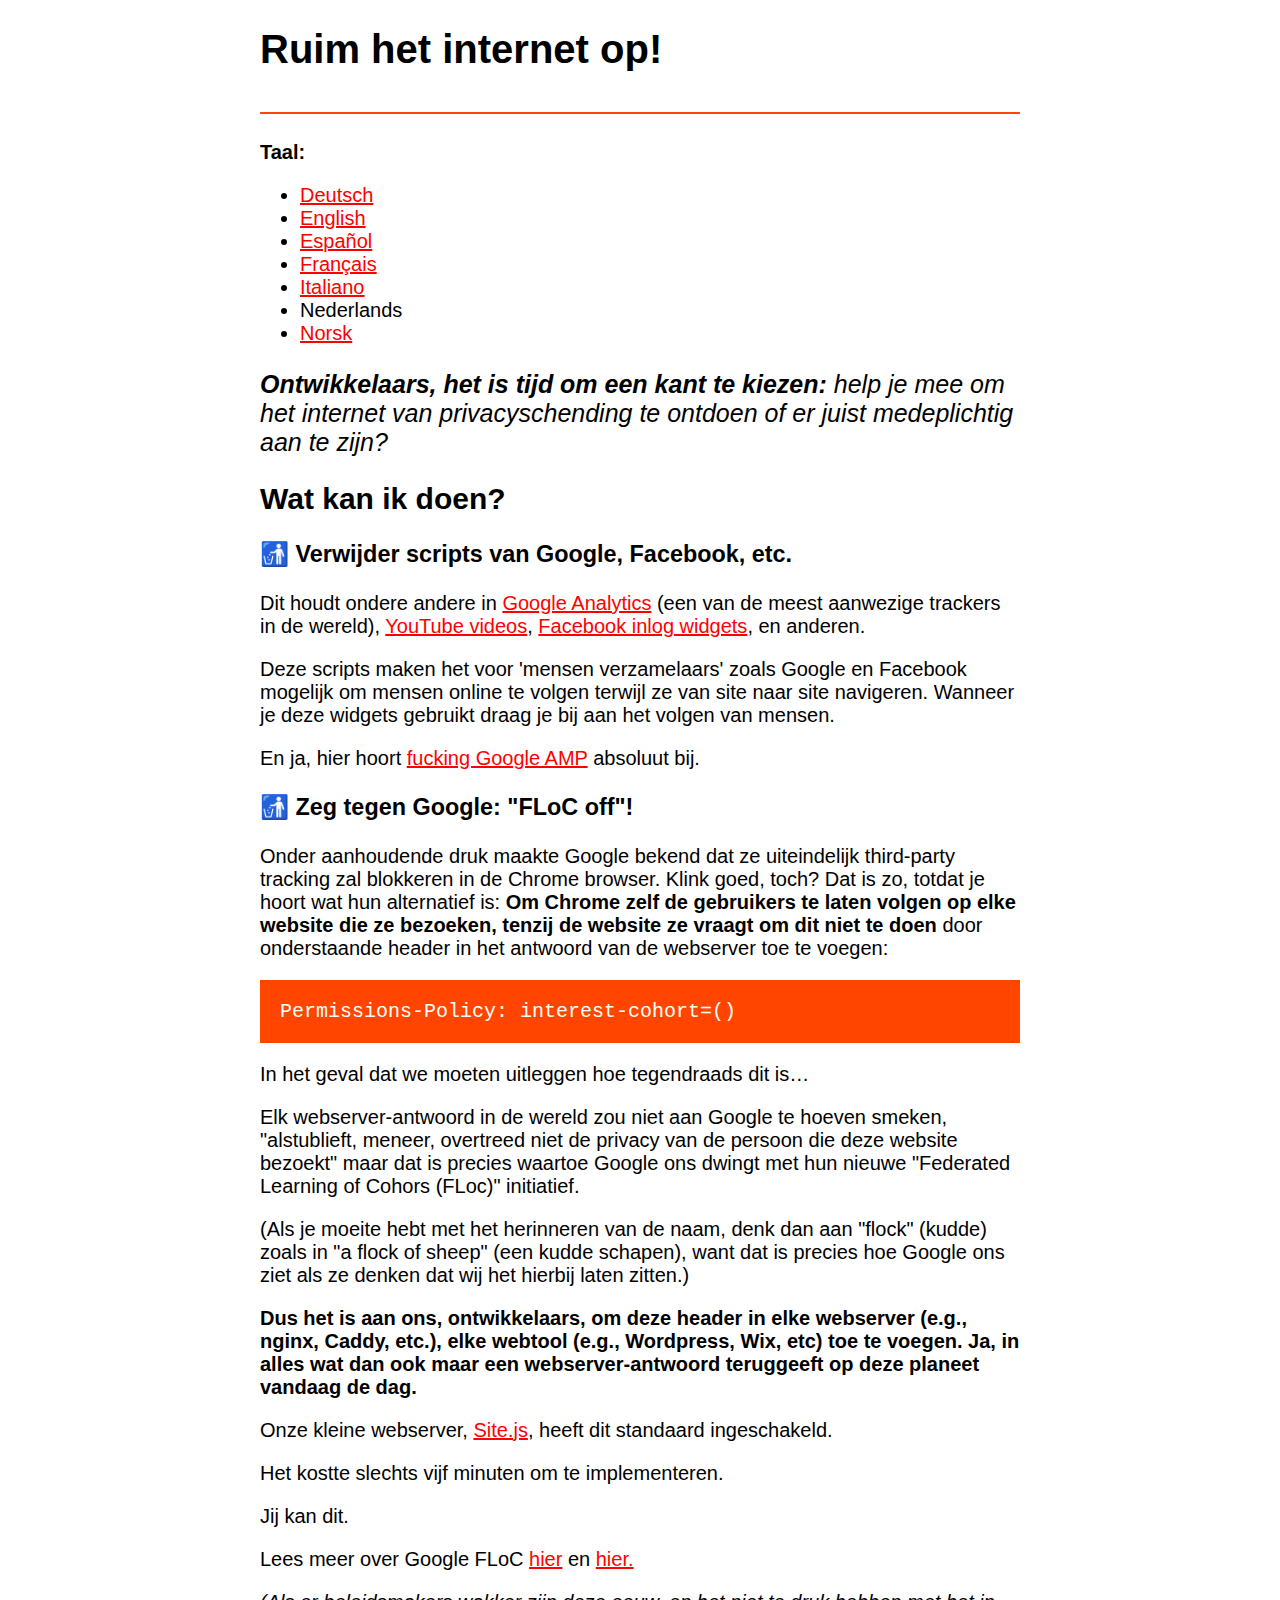
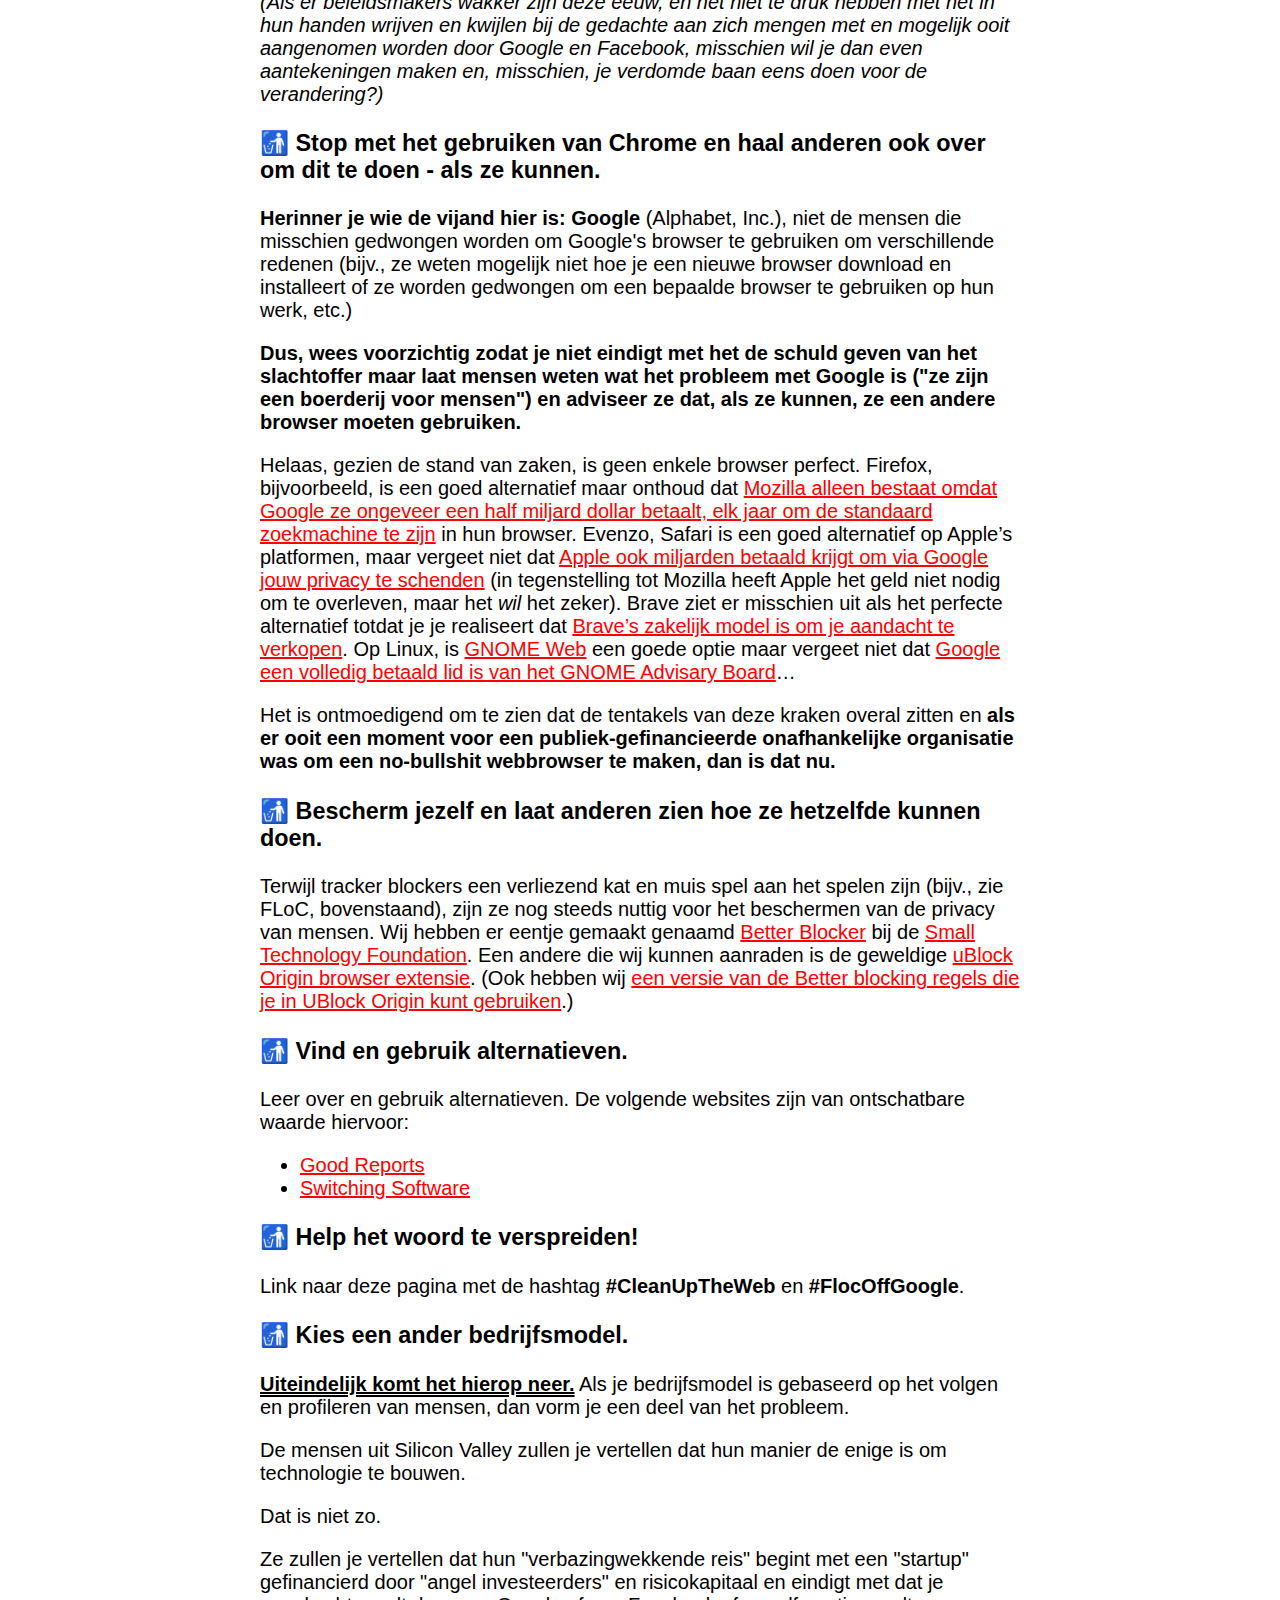
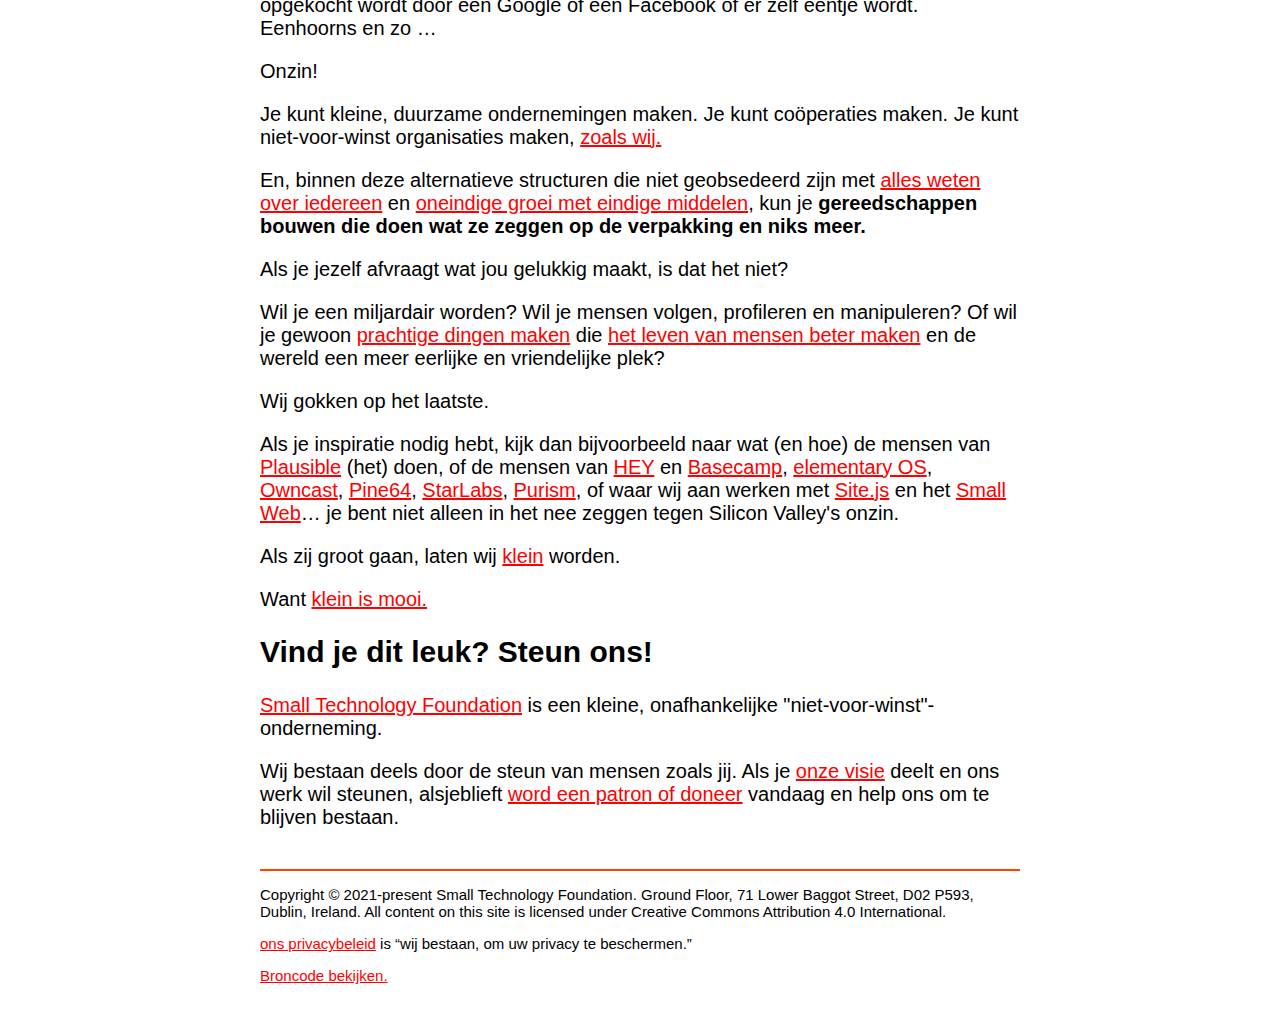
<file: nl/index.html>
<!DOCTYPE html>

<html lang='nl'>
<head>
  <meta charset='UTF-8'>
  <meta http-equiv='X-UA-Compatible' content='IE=edge'>
  <meta name='viewport' content='width=device-width, initial-scale=1.0'>
  <link rel='icon' href='data:,'> <!-- no favicon request -->
  <link rel='stylesheet' href='../index.css'>
  <title>Ruim het internet op!</title>
</head>
<body>
  <main>
    <h1>Ruim het internet op!</h1>

    <nav>
      <p><strong>Taal:</strong></p>
      <ul>
        <li><a href='/de/' hreflang='de'>Deutsch</a></li>
        <li><a href='/' hreflang='en'>English</a></li>
        <li><a href='/es/' hreflang='es'>Español</a></li>
        <li><a href='/fr/' hreflang='fr'>Français</a></li>
        <li><a href='/it/' hreflang='it'>Italiano</a></li>
        <li aria-current='page'>Nederlands</a></li>
        <li><a href='/no/' hreflang='no'>Norsk</a></li>
      </ul>
    </nav>

    <p id='introduction'><strong>Ontwikkelaars, het is tijd om een kant te kiezen:</strong> help je mee om het internet van privacyschending te ontdoen of er juist medeplichtig aan te zijn?</p>

    <h2>Wat kan ik doen?</h2>

    <h3>🚮️ Verwijder scripts van Google, Facebook, etc.</h3>

    <p>Dit houdt ondere andere in <a href='https://better.fyi/trackers/google-analytics.com/'>Google Analytics</a> (een van de meest aanwezige trackers in de wereld), <a href='https://better.fyi/trackers/youtube.com/'>YouTube videos</a>, <a href='https://better.fyi/trackers/facebook.com/'>Facebook inlog widgets</a>, en anderen.</p>

    <p>Deze scripts maken het voor 'mensen verzamelaars' zoals Google en Facebook mogelijk om mensen online te volgen terwijl ze van site naar site navigeren. Wanneer je deze widgets gebruikt draag je bij aan het volgen van mensen.</p>

    <p>En ja, hier hoort <a href='https://www.theregister.com/2017/05/19/open_source_insider_google_amp_bad_bad_bad/'>fucking Google AMP</a> absoluut bij.</p>

    <h3>🚮️ Zeg tegen Google: "FLoC off"!</h3>

    <p>Onder aanhoudende druk maakte Google bekend dat ze uiteindelijk third-party tracking zal blokkeren in de Chrome browser. Klink goed, toch? Dat is zo, totdat je hoort wat hun alternatief is: <strong>Om Chrome zelf de gebruikers te laten volgen op elke website die ze bezoeken, tenzij de website ze vraagt om dit niet te doen</strong> door onderstaande header in het antwoord van de webserver toe te voegen:</p>

    <pre><code>Permissions-Policy: interest-cohort=()</code></pre>

    <p>In het geval dat we moeten uitleggen hoe tegendraads dit is…</p>

    <p>Elk webserver-antwoord in de wereld zou niet aan Google te hoeven smeken, "alstublieft, meneer, overtreed niet de privacy van de persoon die deze website bezoekt" maar dat is precies waartoe Google ons dwingt met hun nieuwe "Federated Learning of Cohors (FLoc)" initiatief.</p>

    <p>(Als je moeite hebt met het herinneren van de naam, denk dan aan "flock" (kudde) zoals in "a flock of sheep" (een kudde schapen), want dat is precies hoe Google ons ziet als ze denken dat wij het hierbij laten zitten.)</p>

    <p><strong>Dus het is aan ons, ontwikkelaars, om deze header in elke webserver (e.g., nginx, Caddy, etc.), elke webtool (e.g., Wordpress, Wix, etc) toe te voegen. Ja, in alles wat dan ook maar een webserver-antwoord teruggeeft op deze planeet vandaag de dag.</strong></p>

    <p>Onze kleine webserver, <a href='https://sitejs.org'>Site.js</a>, heeft dit standaard ingeschakeld.</p>

    <p>Het kostte slechts vijf minuten om te implementeren.</p>

    <p>Jij kan dit.</p>

    <p>Lees meer over Google FLoC <a href='https://plausible.io/blog/google-floc'>hier</a> en <a href='https://cxl.com/blog/floc-dovekey/'>hier.</a></p>

    <p><em>(Als er beleidsmakers wakker zijn deze eeuw, en het niet te druk hebben met het in hun handen wrijven en kwijlen bij de gedachte aan zich mengen met en mogelijk ooit aangenomen worden door Google en Facebook, misschien wil je dan even aantekeningen maken en, misschien, je verdomde baan eens doen voor de verandering?)</em></p>

    <h3>🚮️ Stop met het gebruiken van Chrome en haal anderen ook over om dit te doen - als ze kunnen.</h3>

    <p><strong>Herinner je wie de vijand hier is: Google</strong> (Alphabet, Inc.), niet de mensen die misschien gedwongen worden om Google's browser te gebruiken om verschillende redenen (bijv., ze weten mogelijk niet hoe je een nieuwe browser download en installeert of ze worden gedwongen om een bepaalde browser te gebruiken op hun werk, etc.)</p>

    <p><strong>Dus, wees voorzichtig zodat je niet eindigt met het de schuld geven van het slachtoffer maar laat mensen weten wat het probleem met Google is ("ze zijn een boerderij voor mensen") en adviseer ze dat, <span class='emphasis'>als ze kunnen</span>, ze een andere browser moeten gebruiken.</strong></p>

    <p>Helaas, gezien de stand van zaken, is geen enkele browser perfect. Firefox, bijvoorbeeld, is een goed alternatief maar onthoud dat <a href='https://ar.al/2019/01/11/i-was-wrong-about-google-and-facebook-theres-nothing-wrong-with-them-so-say-we-all/#mozilla'>Mozilla alleen bestaat omdat Google ze ongeveer een half miljard dollar betaalt, elk jaar om de standaard zoekmachine te zijn</a> in hun browser. Evenzo, Safari is een goed alternatief op Apple’s platformen, maar vergeet niet dat <a href='https://ar.al/2019/01/11/i-was-wrong-about-google-and-facebook-theres-nothing-wrong-with-them-so-say-we-all/#apple'>Apple ook miljarden betaald krijgt om via Google jouw privacy te schenden</a> (in tegenstelling tot Mozilla heeft Apple het geld niet nodig om te overleven, maar het <em>wil</em> het zeker). Brave ziet er misschien uit als het perfecte alternatief totdat je je realiseert dat <a href='https://basicattentiontoken.org/'>Brave’s zakelijk model is om je aandacht te verkopen</a>. Op Linux, is <a href='https://wiki.gnome.org/Apps/Web/'>GNOME Web</a> een goede optie maar vergeet niet dat <a href='https://wiki.gnome.org/AdvisoryBoard'>Google een volledig betaald lid is van het GNOME Advisary Board</a>…</p>

    <p>Het is ontmoedigend om te zien dat de tentakels van deze kraken overal zitten en <strong>als er ooit een moment voor een publiek-gefinancieerde onafhankelijke organisatie was om een no-bullshit webbrowser te maken, dan is dat nu.</strong></p>

    <h3>🚮️ Bescherm jezelf en laat anderen zien hoe ze hetzelfde kunnen doen.</h3>

    <p>Terwijl tracker blockers een verliezend kat en muis spel aan het spelen zijn (bijv., zie FLoC, bovenstaand), zijn ze nog steeds nuttig voor het beschermen van de privacy van mensen. Wij hebben er eentje gemaakt genaamd <a href='https://better.fyi'>Better Blocker</a> bij de <a href='https://small-tech.org'>Small Technology Foundation</a>. Een andere die wij kunnen aanraden is de geweldige <a href='https://ublockorigin.com/'>uBlock Origin browser extensie</a>. (Ook hebben wij <a href='https://better.fyi/blockerList.txt'>een versie van de Better blocking regels die je in UBlock Origin kunt gebruiken</a>.)</p>

    <h3>🚮️ Vind en gebruik alternatieven.</h3>

    <p>Leer over en gebruik alternatieven. De volgende websites zijn van ontschatbare waarde hiervoor:</p>

    <ul>
      <li><a href='https://goodreports.com/'>Good Reports</a></li>
      <li><a href='https://switching.software/'>Switching Software</a></li>
    </ul>

    <h3>🚮️ Help het woord te verspreiden!</h3>

    <p>Link naar deze pagina met de hashtag <strong>#CleanUpTheWeb</strong> en <strong>#FlocOffGoogle</strong>.</p>

    <h3>🚮️ Kies een ander bedrijfsmodel.</h3>

    <p><strong class='emphasised'>Uiteindelijk komt het hierop neer.</strong> Als je bedrijfsmodel is gebaseerd op het volgen en profileren van mensen, dan vorm je een deel van het probleem.</p>

    <p>De mensen uit Silicon Valley zullen je vertellen dat hun manier de enige is om technologie te bouwen.</p>

    <p>Dat is niet zo.</p>

    <p>Ze zullen je vertellen dat hun "verbazingwekkende reis" begint met een "startup" gefinancierd door "angel investeerders" en risicokapitaal en eindigt met dat je opgekocht wordt door een Google of een Facebook of er zelf eentje wordt. Eenhoorns en zo …</p>

    <p>Onzin!</p>

    <p>Je kunt kleine, duurzame ondernemingen maken. Je kunt coöperaties maken. Je kunt niet-voor-winst organisaties maken, <a href='https://small-tech.org'>zoals wij.</a></p> En, binnen deze alternatieve structuren die niet geobsedeerd zijn met <a href='https://small-tech.org/videos/the-camera-panopticon/'>alles weten over iedereen</a> en <a href='https://2017.ind.ie/excuse-me/'>oneindige groei met eindige middelen</a>, kun je <strong>gereedschappen bouwen die doen wat ze zeggen op de verpakking en niks meer.</strong></p>

    <p>Als je jezelf afvraagt wat jou gelukkig maakt, is dat het niet?</p>

    <p>Wil je een miljardair worden? Wil je mensen volgen, profileren en manipuleren? Of wil je gewoon <a href='https://small-tech.org/videos/ux-talk/'>prachtige dingen maken</a> die <a href='http://www.breakingthin.gs/this-is-all-there-is.html'>het leven van mensen beter maken</a> en de wereld een meer eerlijke en vriendelijke plek?

    <p>Wij gokken op het laatste.</p>

    <p>Als je inspiratie nodig hebt, kijk dan bijvoorbeeld naar wat (en hoe) de mensen van <a href='https://plausible.io/'>Plausible</a> (het) doen, of de mensen van <a href='https://hey.com'>HEY</a> en <a href='https://basecamp.com'>Basecamp</a>, <a href='https://elementary.io/'>elementary OS</a>, <a href='https://owncast.online'>Owncast</a>, <a href='https://www.pine64.org/'>Pine64</a>, <a href='https://starlabs.systems/'>StarLabs</a>, <a href='https://puri.sm/'>Purism</a>, of waar wij aan werken met <a href='https://sitejs.org'>Site.js</a> en het <a href='https://ar.al/2020/08/07/what-is-the-small-web/'>Small Web</a>… je bent niet alleen in het nee zeggen tegen Silicon Valley's onzin.</p>

    <p>Als zij groot gaan, laten wij <a href='https://small-tech.org/about/#small-technology'>klein</a> worden.</p>

    <p>Want <a href='https://small-tech.org/videos/'>klein is mooi.</a></p>

    <h2>Vind je dit leuk? Steun ons!</h2>

    <p><a href="https://small-tech.org">Small Technology Foundation</a> is een kleine, onafhankelijke "niet-voor-winst"-onderneming.</p>

    <p>Wij bestaan deels door de steun van mensen zoals jij. Als je <a href="https://small-tech.org/about#small-technology">onze visie</a> deelt en ons werk wil steunen, alsjeblieft <a href="https://small-tech.org/fund-us">word een patron of doneer</a> vandaag en help ons om te blijven bestaan.</p>
  </main>
  <footer>
    <p>Copyright <span class="copyright">©</span> 2021-present Small Technology Foundation. Ground Floor, 71 Lower Baggot Street, D02 P593, Dublin, Ireland. All content on this site is licensed under Creative Commons Attribution 4.0 International.</p>
    <p><a href="https://small-tech.org/privacy">ons privacybeleid</a> is “wij bestaan, om uw privacy te beschermen.”</p>
    <p><a href="https://github.com/small-tech/cleanuptheweb.org">Broncode bekijken.</a></p>
  </footer>
</body>
</html>
</file>
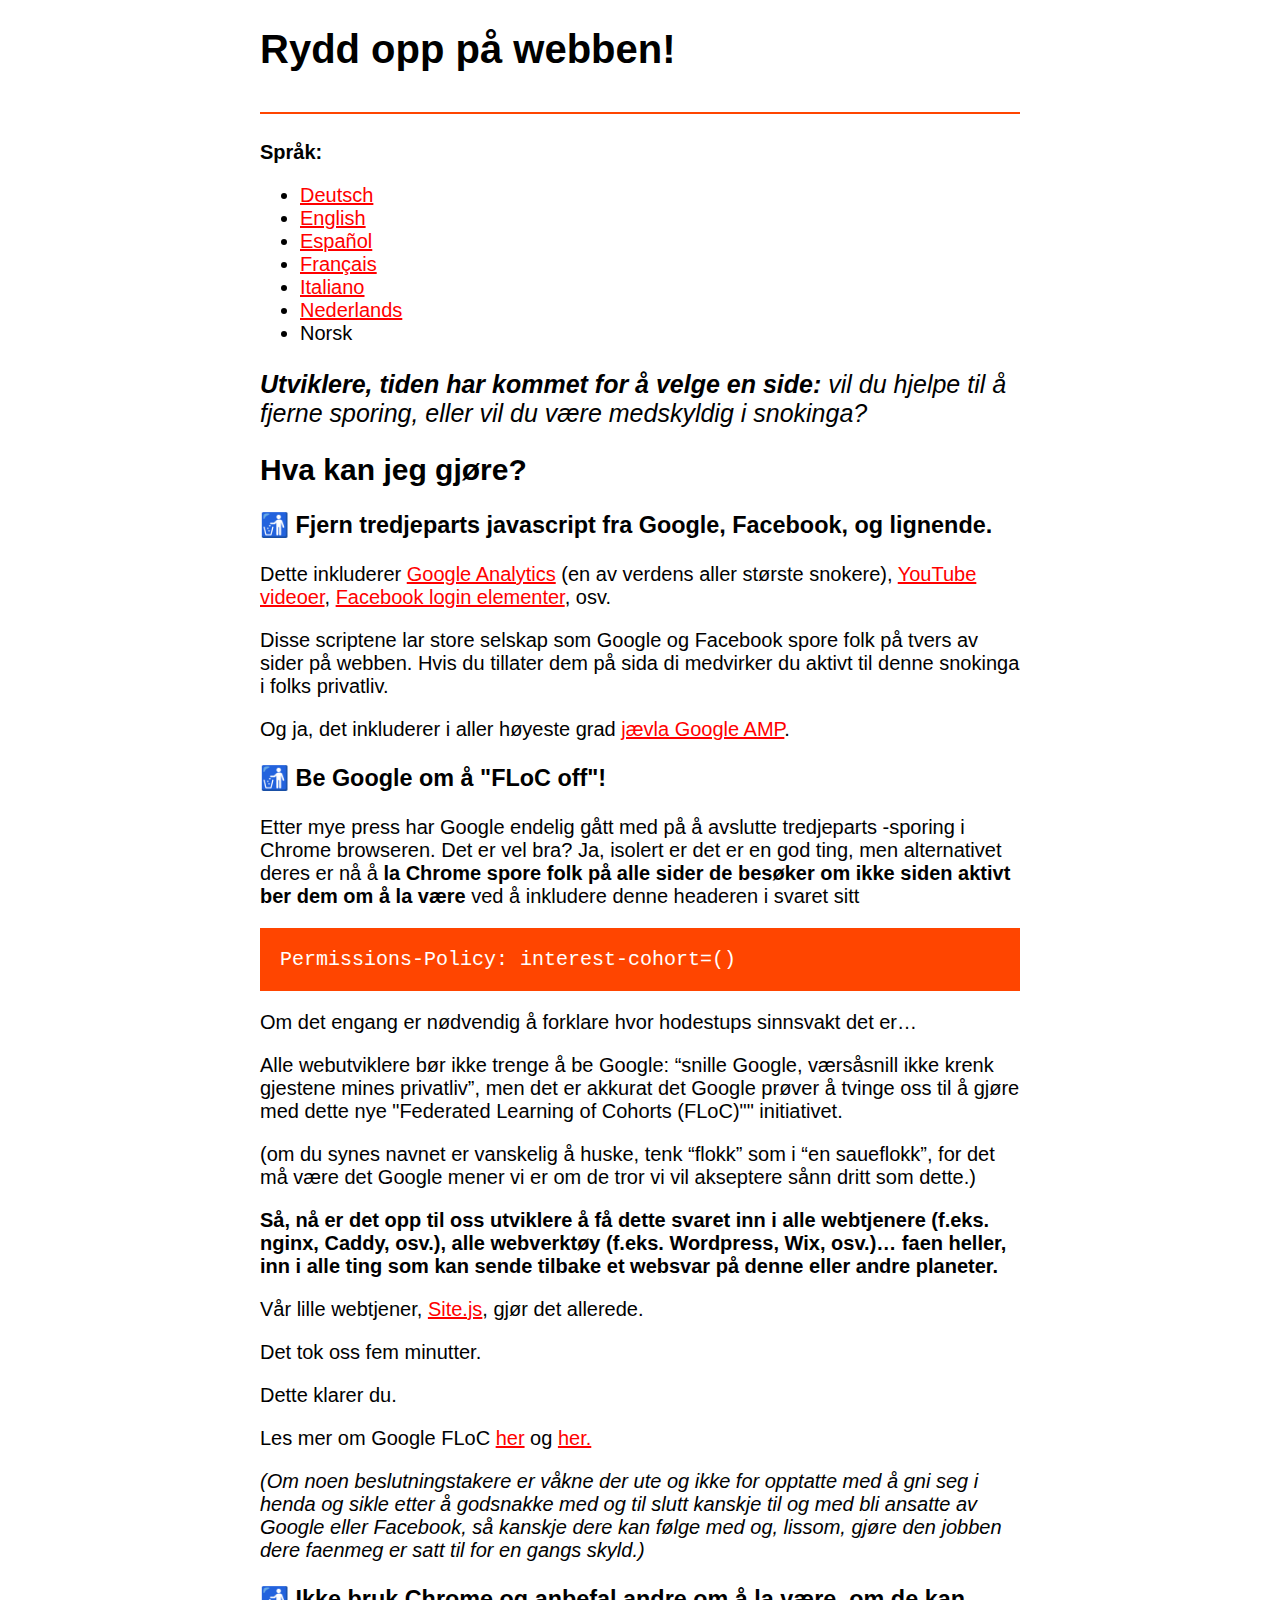
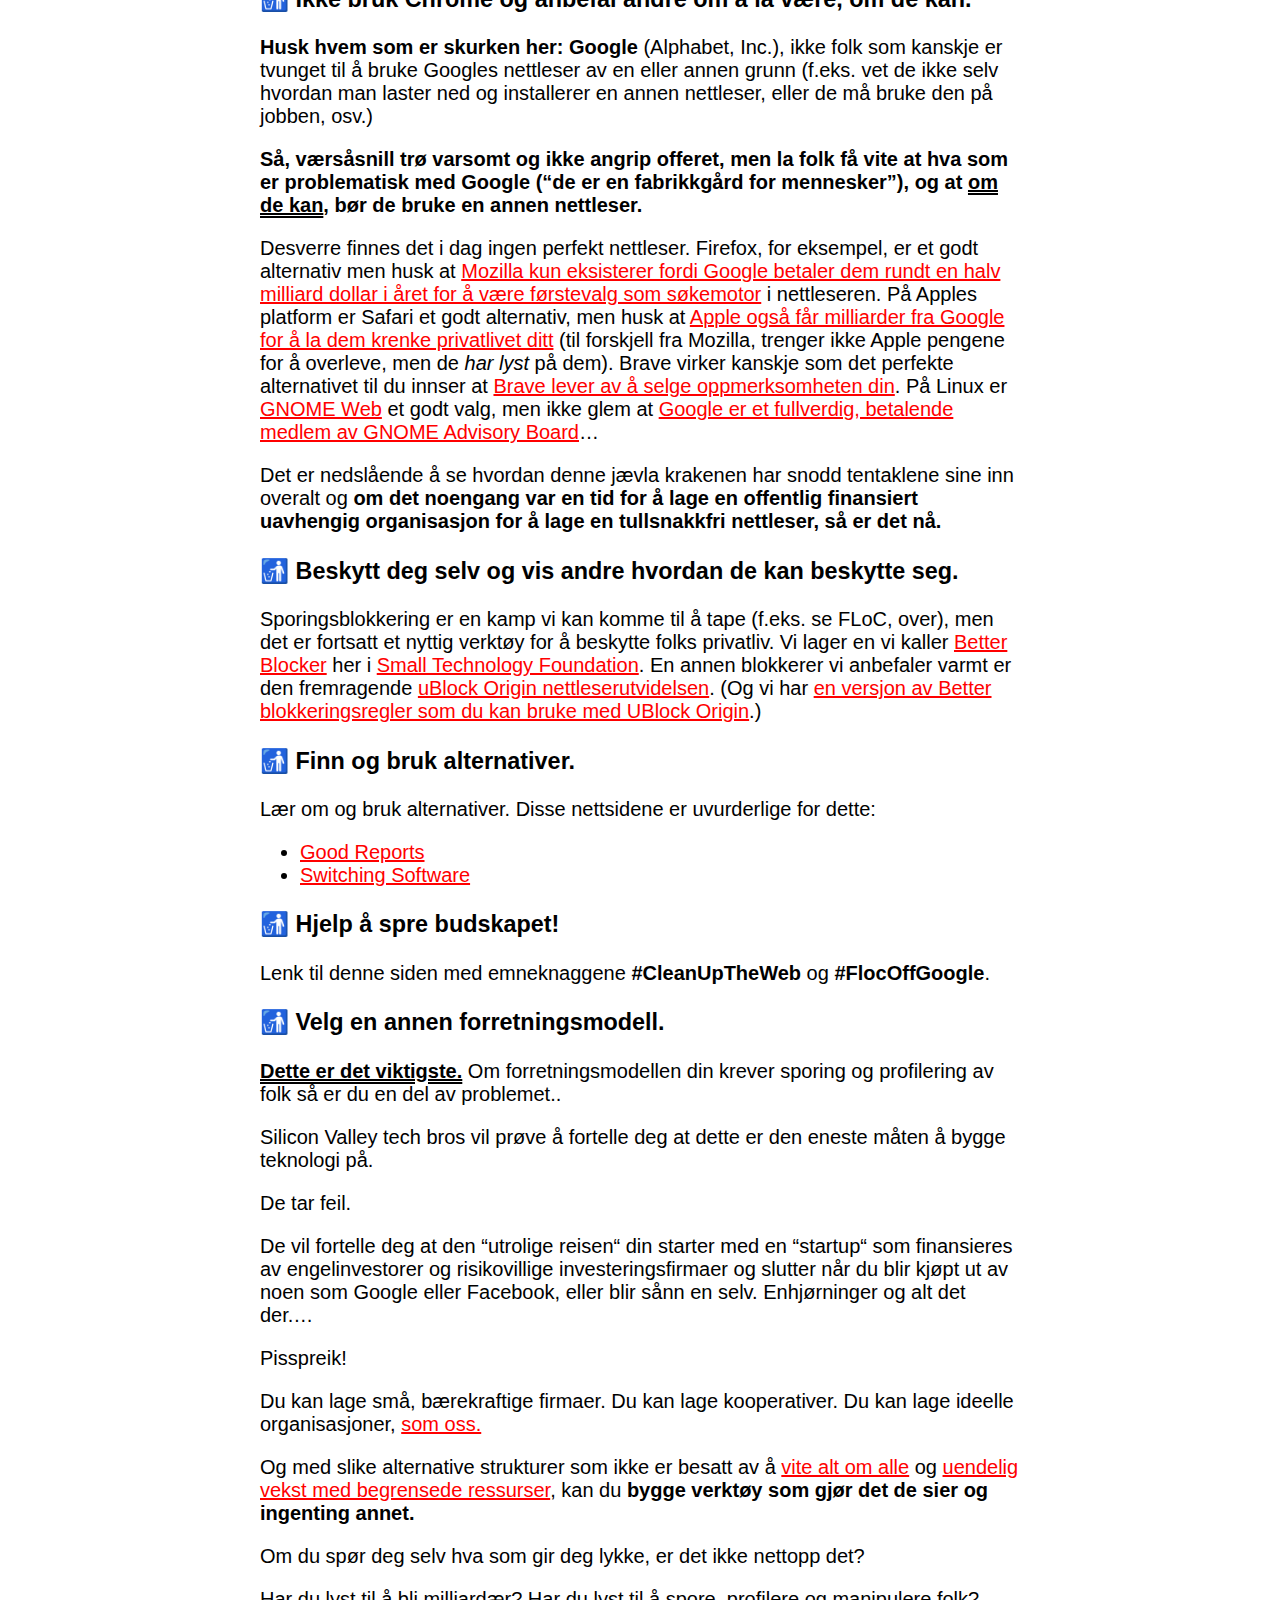
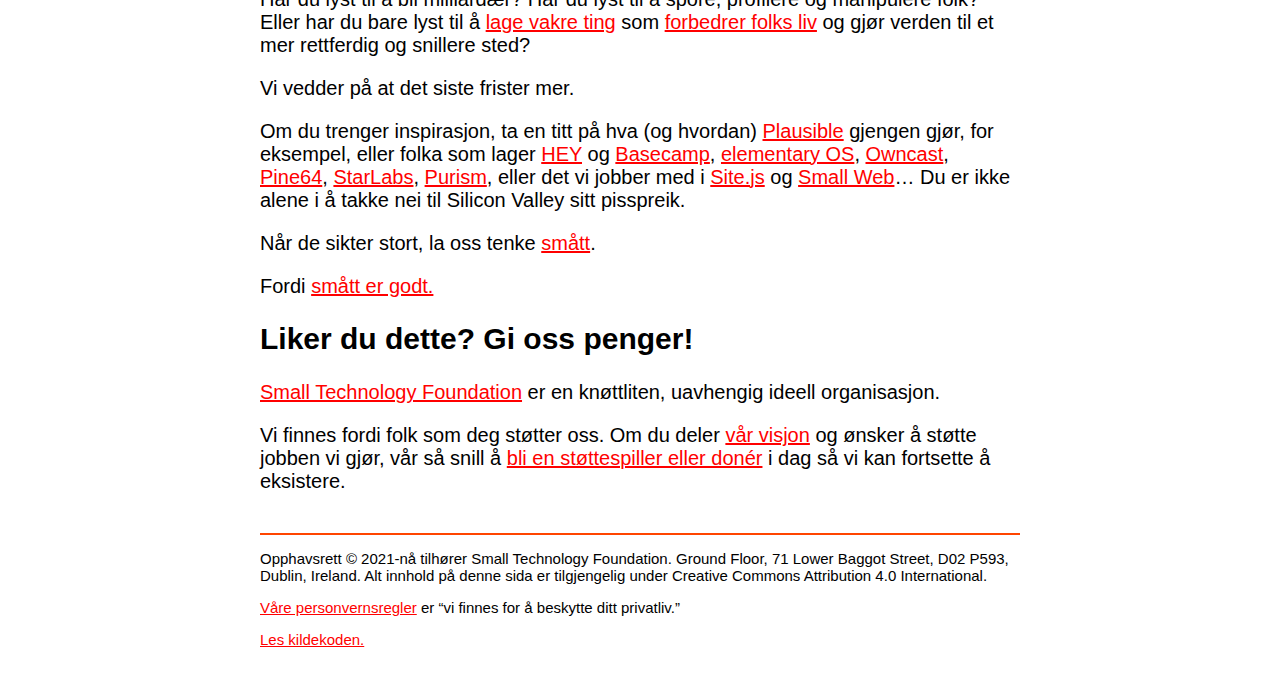
<file: no/index.html>
<!DOCTYPE html>
<html lang="no"><head>
<meta http-equiv="content-type" content="text/html; charset=UTF-8">
  <meta charset="UTF-8">
  <meta http-equiv="X-UA-Compatible" content="IE=edge">
  <meta name="viewport" content="width=device-width, initial-scale=1.0">
  <link rel="icon" href="data:,"> <!-- no favicon request -->
  <link rel="stylesheet" href="../index.css">
  <title>Rydd opp på webben!</title>
</head>
<body class="vsc-initialized">
  <main>
    <h1>Rydd opp på webben!</h1>

    <nav>
      <p><strong>Språk:</strong></p>
      <ul>
        <li><a href="/de/" hreflang="de">Deutsch</a></li>
        <li><a href="/" hreflang="en">English</a></li>
        <li><a href="/es/" hreflang="es">Español</a></li>
        <li><a href="/fr/" hreflang="fr">Français</a></li>
        <li><a href='/it/' hreflang='it'>Italiano</a></li>
        <li><a href="/nl/" hreflang="nl">Nederlands</a></li>
        <li aria-current="page">Norsk</li>
      </ul>
    </nav>

    <p id="introduction"><strong>Utviklere, tiden har kommet for å velge en side:</strong> vil du hjelpe til å fjerne sporing, eller vil du være medskyldig i snokinga?</p>

    <h2>Hva kan jeg gjøre?</h2>

    <h3>🚮️ Fjern tredjeparts javascript fra Google, Facebook, og lignende.</h3>

    <p>Dette inkluderer <a href="https://better.fyi/trackers/google-analytics.com/">Google Analytics</a> (en av verdens aller største snokere), <a href="https://better.fyi/trackers/youtube.com/">YouTube videoer</a>, <a href="https://better.fyi/trackers/facebook.com/">Facebook login elementer</a>, osv.</p>

    <p>Disse scriptene lar store selskap som Google og Facebook spore folk på tvers av sider på webben. Hvis du tillater dem på sida di medvirker du aktivt til denne snokinga i folks privatliv.</p>

    <p>Og ja, det inkluderer i aller høyeste grad <a href="https://www.theregister.com/2017/05/19/open_source_insider_google_amp_bad_bad_bad/">jævla Google AMP</a>.</p>

    <h3>🚮️ Be Google om å "FLoC off"!</h3>

    <p>Etter mye press har Google endelig gått med på å avslutte tredjeparts -sporing i Chrome browseren. Det er vel bra? Ja, isolert er det er en god ting, men alternativet deres er nå å <strong>la Chrome spore folk på alle sider de besøker om ikke siden aktivt ber dem om å la være</strong> ved å inkludere denne headeren i svaret sitt</p>

    <pre><code>Permissions-Policy: interest-cohort=()</code></pre>

    <p>Om det engang er nødvendig å forklare hvor hodestups sinnsvakt det er…</p>

    <p>Alle webutviklere bør ikke trenge å be Google: “snille Google, værsåsnill ikke krenk gjestene mines privatliv”, men det er akkurat det Google prøver å tvinge oss til å gjøre med dette nye "Federated Learning of Cohorts (FLoC)"" initiativet.</p>

    <p>(om du synes navnet er vanskelig å huske, tenk “flokk” som i “en saueflokk”, for det må være det Google mener vi er om de tror vi vil akseptere sånn dritt som dette.)</p>

    <p><strong>Så, nå er det opp til oss utviklere å få dette svaret inn i alle webtjenere (f.eks. nginx, Caddy, osv.), alle webverktøy (f.eks. Wordpress, Wix, osv.)… faen heller, inn i alle ting som kan sende tilbake et websvar på denne eller andre planeter.</strong></p>

    <p>Vår lille webtjener, <a href="https://sitejs.org/">Site.js</a>, gjør det allerede.</p>

    <p>Det tok oss fem minutter.</p>

    <p>Dette klarer du.</p>

    <p>Les mer om Google FLoC <a href="https://plausible.io/blog/google-floc">her</a> og <a href="https://cxl.com/blog/floc-dovekey/">her.</a></p>

    <p><em>(Om noen beslutningstakere er våkne der ute og ikke for opptatte med å gni seg i henda og sikle etter å godsnakke med og til slutt kanskje til og med bli ansatte av Google eller Facebook, så kanskje dere kan følge med og, lissom, gjøre den jobben dere faenmeg er satt til for en gangs skyld.)</em></p>

    <h3>🚮️ Ikke bruk Chrome og anbefal andre om å la være, om de kan.</h3>

    <p><strong>Husk hvem som er skurken her: Google</strong> (Alphabet, Inc.), ikke folk som kanskje er tvunget til å bruke Googles nettleser av en eller annen grunn (f.eks. vet de ikke selv hvordan man laster ned og installerer en annen nettleser, eller de må bruke den på jobben, osv.)</p>

    <p><strong>Så, værsåsnill trø varsomt og ikke angrip offeret, men la folk få vite at hva som er problematisk med Google (“de er en fabrikkgård for mennesker”), og at <span class='emphasised'>om de kan</span>, bør de bruke en annen nettleser.</strong></p>

    <p>Desverre finnes det i dag ingen perfekt nettleser. Firefox, for eksempel, er et godt alternativ men husk at <a href='https://ar.al/2019/01/11/i-was-wrong-about-google-and-facebook-theres-nothing-wrong-with-them-so-say-we-all/#mozilla'>Mozilla kun eksisterer fordi Google betaler dem rundt en halv milliard dollar i året for å være førstevalg som søkemotor</a> i nettleseren. På Apples platform er Safari et godt alternativ, men husk at <a href='https://ar.al/2019/01/11/i-was-wrong-about-google-and-facebook-theres-nothing-wrong-with-them-so-say-we-all/#apple'>Apple også får milliarder fra Google for å la dem krenke privatlivet ditt</a> (til forskjell fra Mozilla, trenger ikke Apple pengene for å overleve, men de <em>har lyst</em> på dem). Brave virker kanskje som det perfekte alternativet til du innser at <a href='https://basicattentiontoken.org/'>Brave lever av å selge oppmerksomheten din</a>. På Linux er <a href='https://wiki.gnome.org/Apps/Web/'>GNOME Web</a> et godt valg, men ikke glem at <a href='https://wiki.gnome.org/AdvisoryBoard'>Google er et fullverdig, betalende medlem av GNOME Advisory Board</a>…</p>

    <p>Det er nedslående å se hvordan denne jævla krakenen har snodd tentaklene sine inn overalt og  <strong>om det noengang var en tid for å lage en offentlig finansiert uavhengig organisasjon for å lage en tullsnakkfri nettleser, så er det nå.</strong></p>

    <h3>🚮️ Beskytt deg selv og vis andre hvordan de kan beskytte seg.</h3>

    <p>Sporingsblokkering er en kamp vi kan komme til å tape (f.eks. se FLoC, over), men det er fortsatt et nyttig verktøy for å beskytte folks privatliv. Vi lager en vi kaller <a href='https://better.fyi'>Better Blocker</a> her i <a href='https://small-tech.org'>Small Technology Foundation</a>. En annen blokkerer vi anbefaler varmt er den fremragende <a href='https://ublockorigin.com/'>uBlock Origin nettleserutvidelsen</a>. (Og vi har <a href='https://better.fyi/blockerList.txt'>en versjon av Better blokkeringsregler som du kan bruke med UBlock Origin</a>.)</p>

    <h3>🚮️ Finn og bruk alternativer.</h3>

    <p>Lær om og bruk alternativer. Disse nettsidene er uvurderlige for dette:</p>

    <ul>
      <li><a href='https://goodreports.com/'>Good Reports</a></li>
      <li><a href='https://switching.software/'>Switching Software</a></li>
    </ul>

    <h3>🚮️ Hjelp å spre budskapet!</h3>

    <p>Lenk til denne siden med emneknaggene <strong>#CleanUpTheWeb</strong> og <strong>#FlocOffGoogle</strong>.</p>

    <h3>🚮️ Velg en annen forretningsmodell.</h2>

    <p><strong class='emphasised'>Dette er det viktigste.</strong> Om forretningsmodellen din krever sporing og profilering av folk så er du en del av problemet..</p>

    <p>Silicon Valley tech bros vil prøve å fortelle deg at dette er den eneste måten å bygge teknologi på.</p>

    <p>De tar feil.</p>

    <p>De vil fortelle deg at den “utrolige reisen“ din starter med en “startup“ som finansieres av engelinvestorer og risikovillige investeringsfirmaer og slutter når du blir kjøpt ut av noen som Google eller Facebook, eller blir sånn en selv. Enhjørninger og alt det der.…</p>

    <p>Pisspreik!</p>

    <p>Du kan lage små, bærekraftige firmaer. Du kan lage kooperativer. Du kan lage ideelle organisasjoner, <a href='https://small-tech.org'>som oss.</a></p>

    <p>Og med slike alternative strukturer som ikke er besatt av å <a href='https://small-tech.org/videos/the-camera-panopticon/'>vite alt om alle</a> og <a href='https://2017.ind.ie/excuse-me/'>uendelig vekst med begrensede ressurser</a>, kan du <strong>bygge verktøy som gjør det de sier og ingenting annet.</strong></p>

    <p>Om du spør deg selv hva som gir deg lykke, er det ikke nettopp det?</p>

    <p>Har du lyst til å bli milliardær? Har du lyst til å spore, profilere og manipulere folk? Eller har du bare lyst til å <a href='https://small-tech.org/videos/ux-talk/'>lage vakre ting</a> som <a href='http://www.breakingthin.gs/this-is-all-there-is.html'>forbedrer folks liv</a> og gjør verden til et mer rettferdig og snillere sted?</p>

    <p>Vi vedder på at det siste frister mer.</p>

    <p>Om du trenger inspirasjon, ta en titt på hva (og hvordan) <a href='https://plausible.io/'>Plausible</a> gjengen gjør, for eksempel, eller folka som lager <a href='https://hey.com'>HEY</a> og <a href='https://basecamp.com'>Basecamp</a>, <a href='https://elementary.io/'>elementary OS</a>, <a href='https://owncast.online'>Owncast</a>, <a href='https://www.pine64.org/'>Pine64</a>, <a href='https://starlabs.systems/'>StarLabs</a>, <a href='https://puri.sm/'>Purism</a>, eller det vi jobber med i <a href='https://sitejs.org'>Site.js</a> og <a href='https://ar.al/2020/08/07/what-is-the-small-web/'>Small Web</a>… Du er ikke alene i å takke nei til Silicon Valley sitt pisspreik.</p>

    <p>Når de sikter stort, la oss tenke <a href='https://small-tech.org/about/#small-technology'>smått</a>.</p>

    <p>Fordi <a href='https://small-tech.org/videos/'>smått er godt.</a></p>

    <h2>Liker du dette? Gi oss penger!</h2>

    <p><a href="https://small-tech.org">Small Technology Foundation</a> er en knøttliten, uavhengig ideell organisasjon.</p>

    <p>Vi finnes fordi folk som deg støtter oss. Om du deler <a href="https://small-tech.org/about#small-technology">vår visjon</a> og ønsker å støtte jobben vi gjør, vår så snill å <a href="https://small-tech.org/fund-us">bli en støttespiller eller donér</a> i dag så vi kan fortsette å eksistere.</p>
  </main>
  <footer>
    <p>Opphavsrett <span class="copyright">©</span> 2021-nå tilhører Small Technology Foundation. Ground Floor, 71 Lower Baggot Street, D02 P593, Dublin, Ireland. Alt innhold på denne sida er tilgjengelig under Creative Commons Attribution 4.0 International.</p>
    <p><a href="https://small-tech.org/privacy">Våre personvernsregler</a> er “vi finnes for å beskytte ditt privatliv.”</p>
    <p><a href="https://github.com/small-tech/cleanuptheweb.org">Les kildekoden.</a></p>
  </footer>
</body>
</html>
</file>
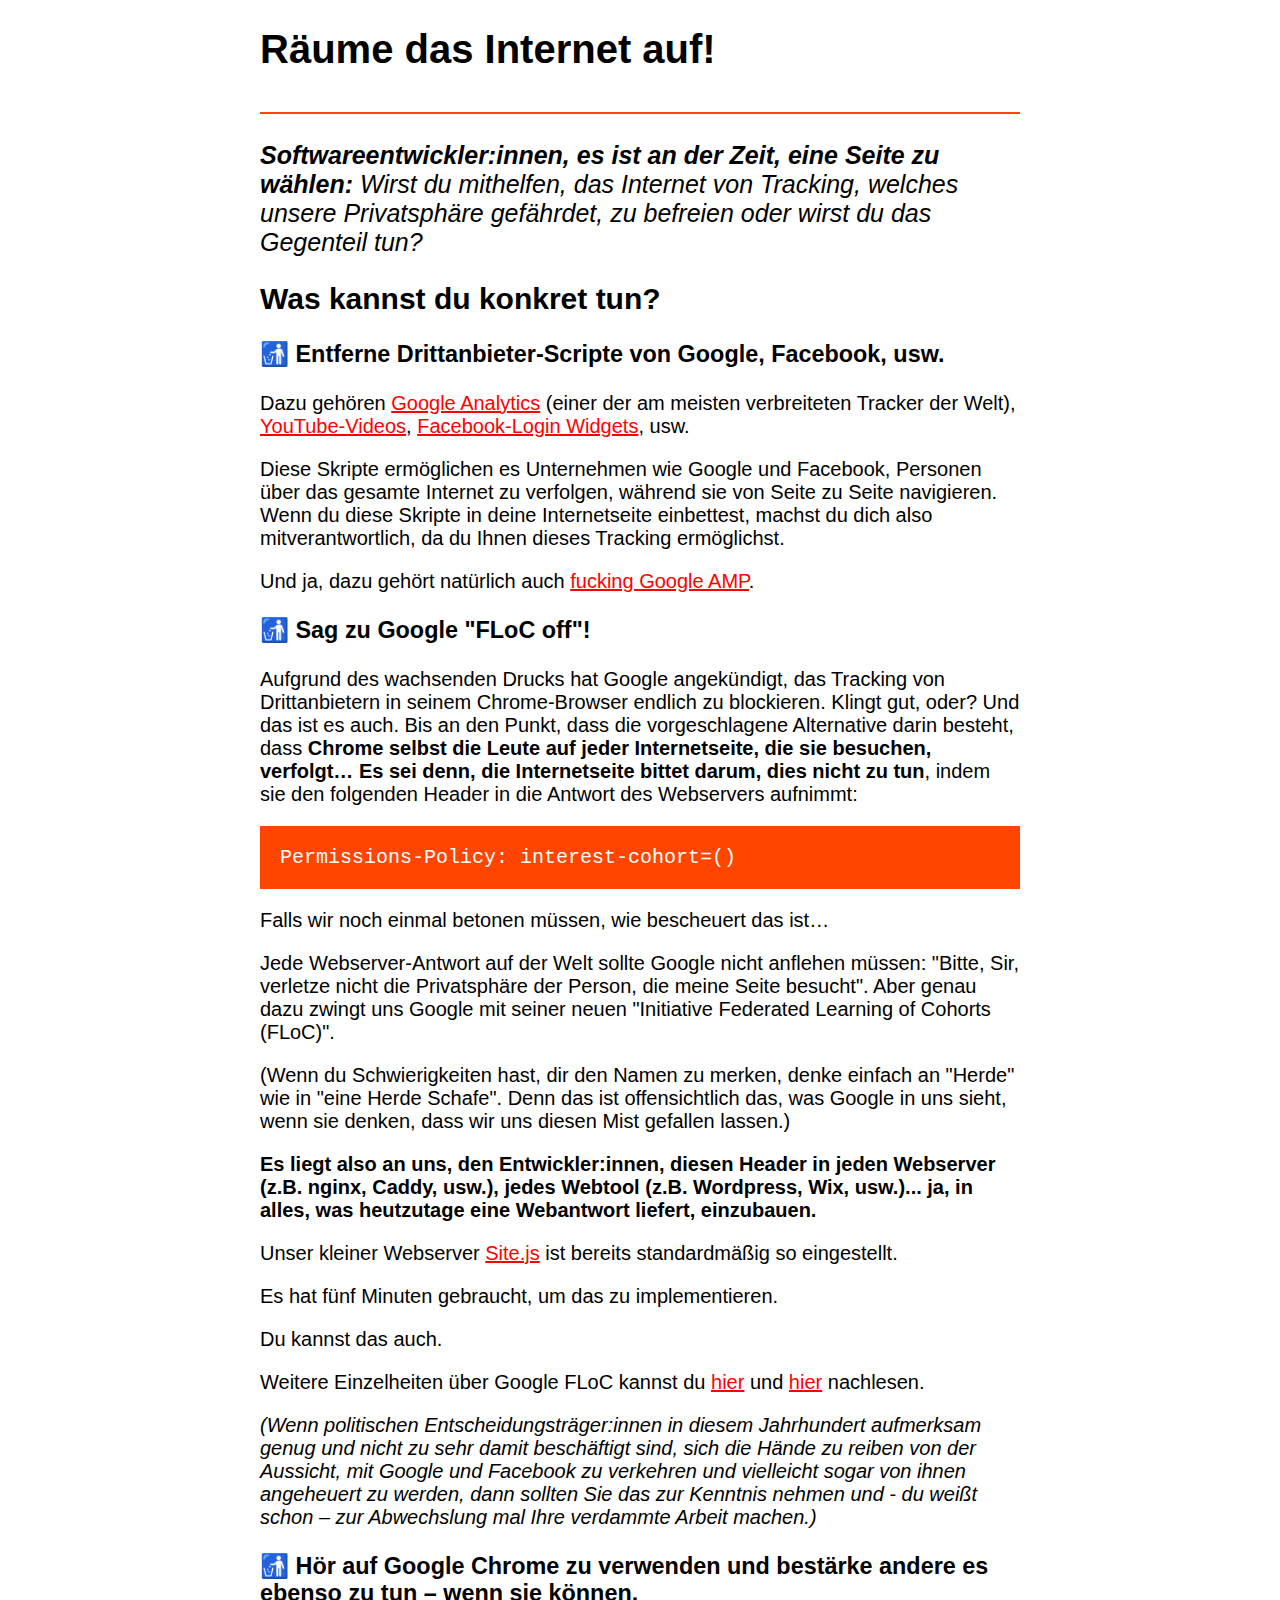
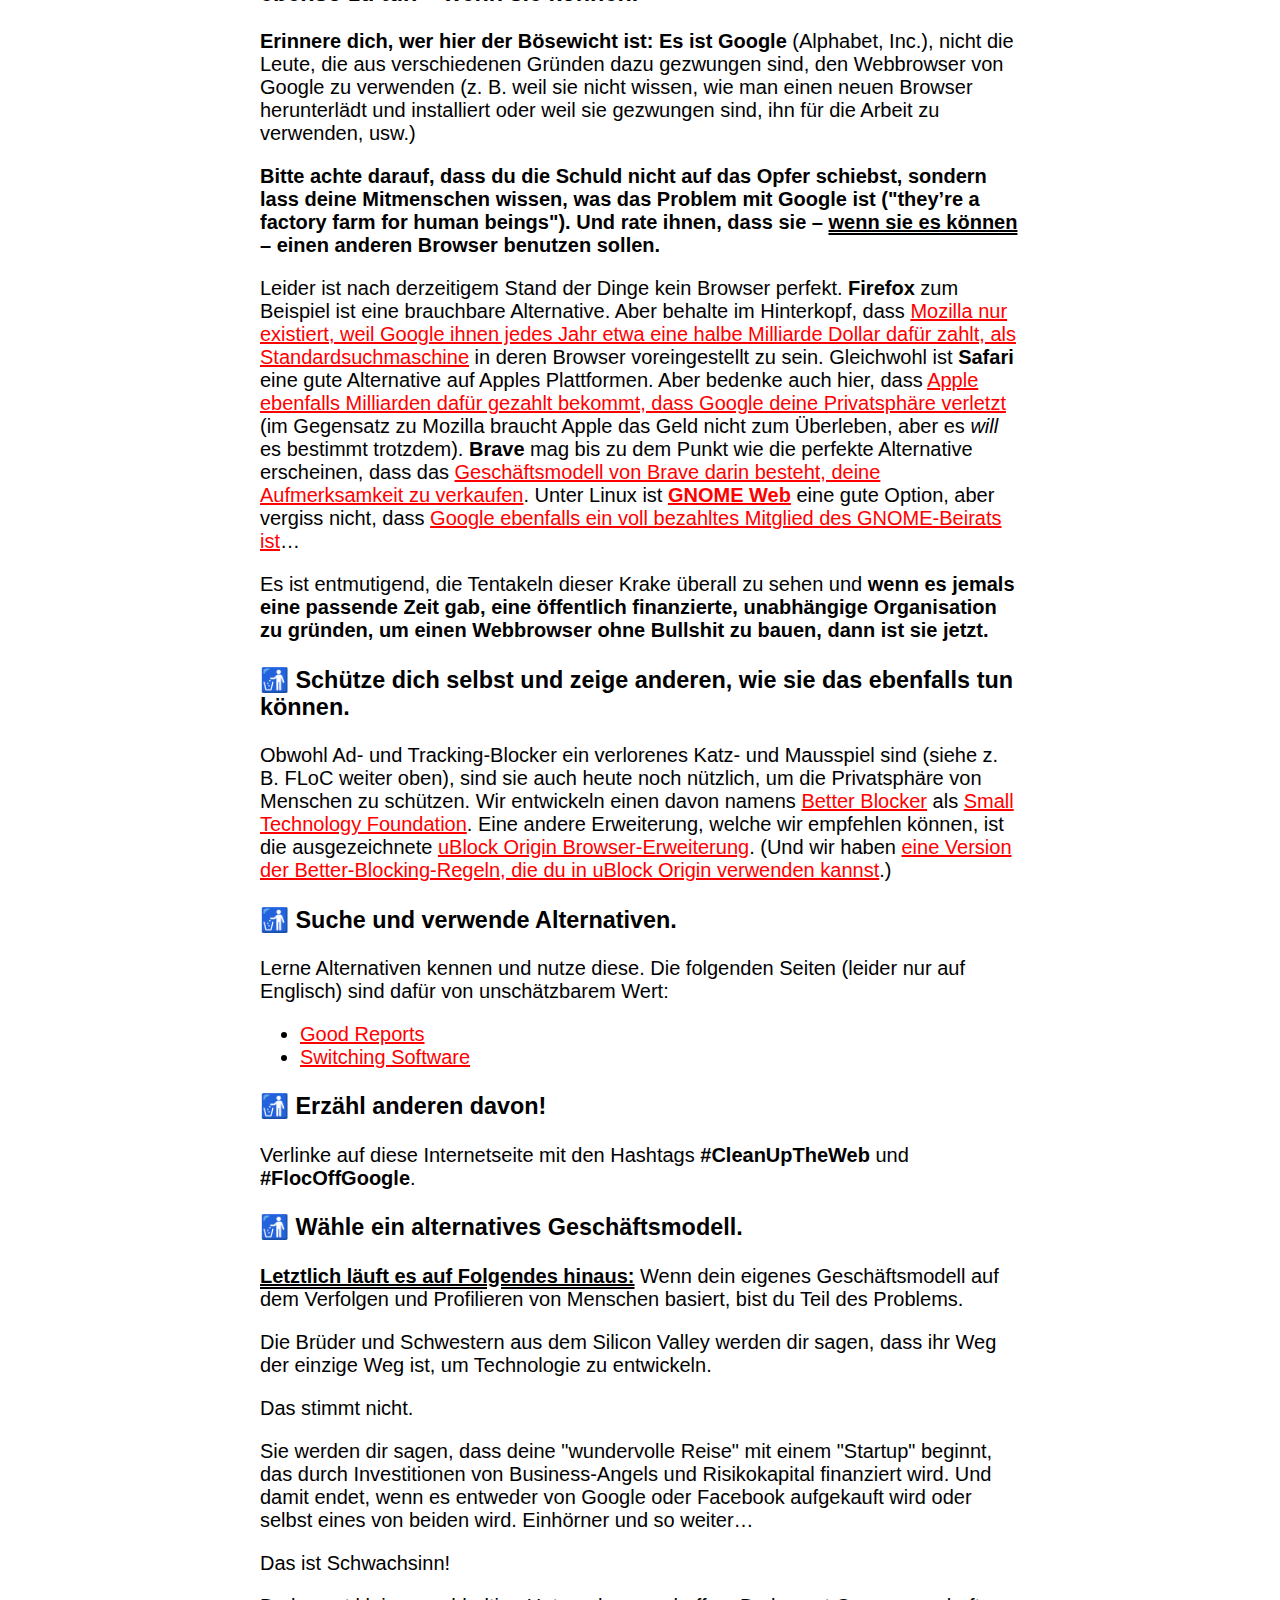
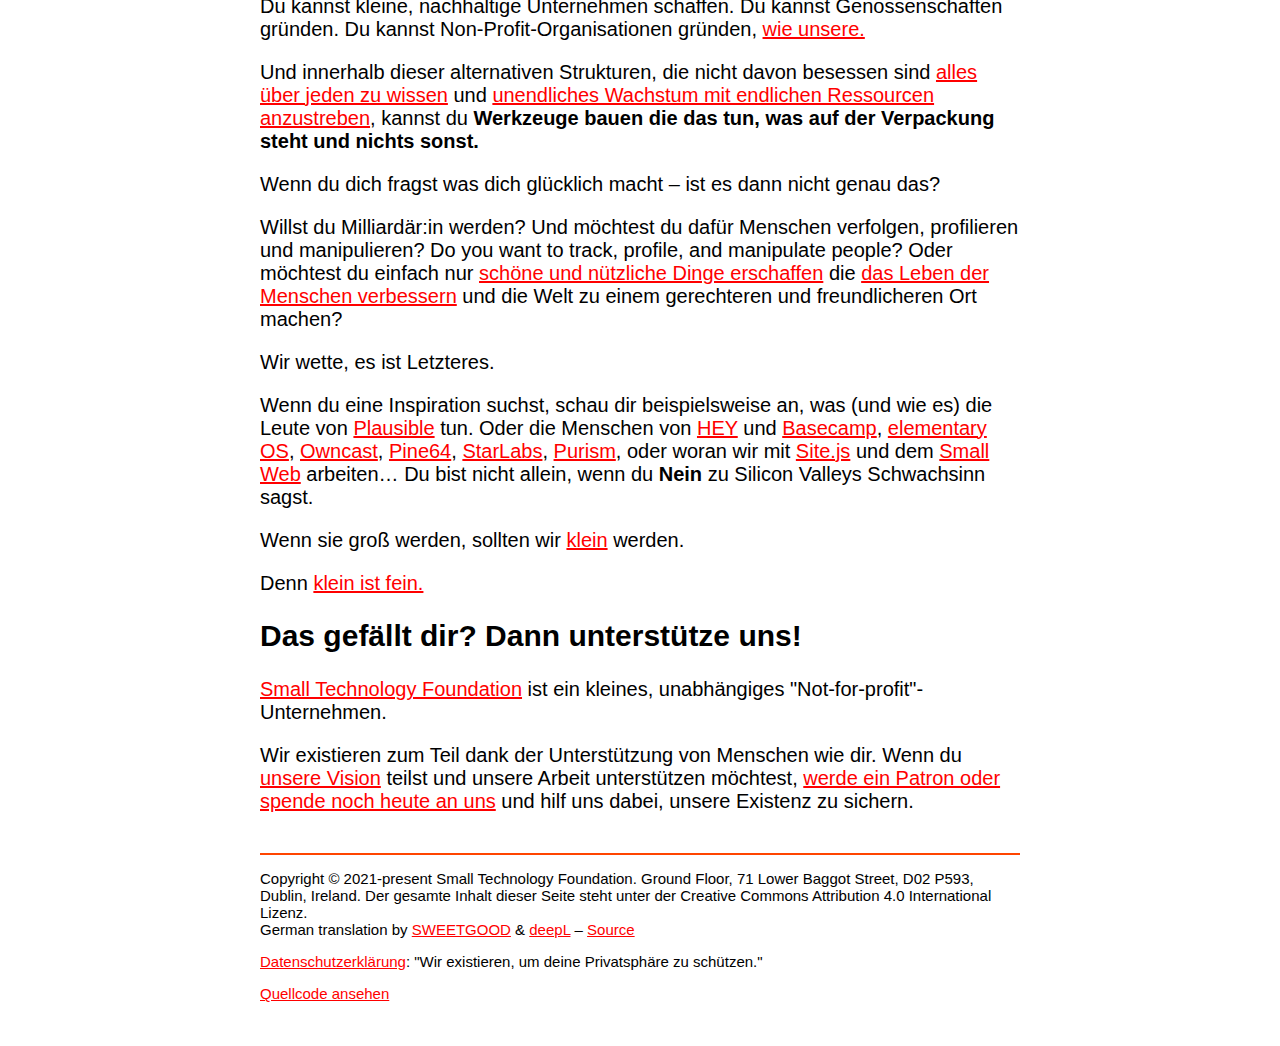
<file: index-de.html>
<!DOCTYPE html>
<html lang='de'>
<head>
  <meta charset='UTF-8'>
  <meta http-equiv='X-UA-Compatible' content='IE=edge'>
  <meta name='viewport' content='width=device-width, initial-scale=1.0'>
  <link rel='icon' href='data:,'> <!-- no favicon request -->
  <link rel='stylesheet' href='index.css'>
  <title>Räume das Internet auf!</title>
</head>
<body>
  <main>
    <h1>Räume das Internet auf!</h1>

    <p id='introduction'><strong>Softwareentwickler:innen, es ist an der Zeit, eine Seite zu wählen:</strong> Wirst du mithelfen, das Internet von Tracking, welches unsere Privatsphäre gefährdet, zu befreien oder wirst du das Gegenteil tun?</p>

    <h2>Was kannst du konkret tun?</h2>

    <h3>🚮️ Entferne Drittanbieter-Scripte von Google, Facebook, usw.</h3>

    <p>Dazu gehören <a href='https://better.fyi/trackers/google-analytics.com/'>Google Analytics</a> (einer der am meisten verbreiteten Tracker der Welt), <a href='https://better.fyi/trackers/youtube.com/'>YouTube-Videos</a>, <a href='https://better.fyi/trackers/facebook.com/'>Facebook-Login Widgets</a>, usw.</p>

    <p>Diese Skripte ermöglichen es Unternehmen wie Google und Facebook, Personen über das gesamte Internet zu verfolgen, während sie von Seite zu Seite navigieren. Wenn du diese Skripte in deine Internetseite einbettest, machst du dich also mitverantwortlich, da du Ihnen dieses Tracking ermöglichst.</p>

    <p>Und ja, dazu gehört natürlich auch <a href='https://www.theregister.com/2017/05/19/open_source_insider_google_amp_bad_bad_bad/'>fucking Google AMP</a>.</p>

    <h3>🚮️ Sag zu Google "FLoC off"!</h3>

    <p>Aufgrund des wachsenden Drucks hat Google angekündigt, das Tracking von Drittanbietern in seinem Chrome-Browser endlich zu blockieren. Klingt gut, oder? Und das ist es auch. Bis an den Punkt, dass die vorgeschlagene Alternative darin besteht, dass <strong>Chrome selbst die Leute auf jeder Internetseite, die sie besuchen, verfolgt… Es sei denn, die Internetseite bittet darum, dies nicht zu tun</strong>, indem sie den folgenden Header in die Antwort des Webservers aufnimmt:</p>

    <pre><code>Permissions-Policy: interest-cohort=()</code></pre>

    <p>Falls wir noch einmal betonen müssen, wie bescheuert das ist…</p>

    <p>Jede Webserver-Antwort auf der Welt sollte Google nicht anflehen müssen: "Bitte, Sir, verletze nicht die Privatsphäre der Person, die meine Seite besucht". Aber genau dazu zwingt uns Google mit seiner neuen "Initiative Federated Learning of Cohorts (FLoC)".</p>

    <p>(Wenn du Schwierigkeiten hast, dir den Namen zu merken, denke einfach an "Herde" wie in "eine Herde Schafe". Denn das ist offensichtlich das, was Google in uns sieht, wenn sie denken, dass wir uns diesen Mist gefallen lassen.)</p>

    <p><strong>Es liegt also an uns, den Entwickler:innen, diesen Header in jeden Webserver (z.B. nginx, Caddy, usw.), jedes Webtool (z.B. Wordpress, Wix, usw.)... ja, in alles, was heutzutage eine Webantwort liefert, einzubauen.</strong></p>

    <p>Unser kleiner Webserver <a href='https://sitejs.org'>Site.js</a> ist bereits standardmäßig so eingestellt.</p>

    <p>Es hat fünf Minuten gebraucht, um das zu implementieren.</p>

    <p>Du kannst das auch.</p>

    <p>Weitere Einzelheiten über Google FLoC kannst du <a href='https://plausible.io/blog/google-floc'>hier</a> und <a href='https://cxl.com/blog/floc-dovekey/'>hier</a> nachlesen.</p>

    <p><em>(Wenn politischen Entscheidungsträger:innen in diesem Jahrhundert aufmerksam genug und nicht zu sehr damit beschäftigt sind, sich die Hände zu reiben von der Aussicht, mit Google und Facebook zu verkehren und vielleicht sogar von ihnen angeheuert zu werden, dann sollten Sie das zur Kenntnis nehmen und - du weißt schon – zur Abwechslung mal Ihre verdammte Arbeit machen.)</em></p>

    <h3>🚮️ Hör auf Google Chrome zu verwenden und bestärke andere es ebenso zu tun – wenn sie können.</h3>

    <p><strong>Erinnere dich, wer hier der Bösewicht ist: Es ist Google</strong> (Alphabet, Inc.), nicht die Leute, die aus verschiedenen Gründen dazu gezwungen sind, den Webbrowser von Google zu verwenden (z. B. weil sie nicht wissen, wie man einen neuen Browser herunterlädt und installiert oder weil sie gezwungen sind, ihn für die Arbeit zu verwenden, usw.)</p>

    <p><strong>Bitte achte darauf, dass du die Schuld nicht auf das Opfer schiebst, sondern lass deine Mitmenschen wissen, was das Problem mit Google ist ("they’re a factory farm for human beings"). Und rate ihnen, dass sie – <span class='emphasised'>wenn sie es können</span> – einen anderen Browser benutzen sollen.</strong></p>

    <p>Leider ist nach derzeitigem Stand der Dinge kein Browser perfekt. <strong>Firefox</strong> zum Beispiel ist eine brauchbare Alternative. Aber behalte im Hinterkopf, dass <a href='https://ar.al/2019/01/11/i-was-wrong-about-google-and-facebook-theres-nothing-wrong-with-them-so-say-we-all/#mozilla'>Mozilla nur existiert, weil Google ihnen jedes Jahr etwa eine halbe Milliarde Dollar dafür zahlt, als Standardsuchmaschine</a> in deren Browser voreingestellt zu sein. Gleichwohl ist <strong>Safari</strong> eine gute Alternative auf Apples Plattformen. Aber bedenke auch hier, dass <a href='https://ar.al/2019/01/11/i-was-wrong-about-google-and-facebook-theres-nothing-wrong-with-them-so-say-we-all/#apple'>Apple ebenfalls Milliarden dafür gezahlt bekommt, dass Google deine Privatsphäre verletzt</a> (im Gegensatz zu Mozilla braucht Apple das Geld nicht zum Überleben, aber es <em>will</em> es bestimmt trotzdem). <strong>Brave</strong> mag bis zu dem Punkt wie die perfekte Alternative erscheinen, dass das <a href='https://basicattentiontoken.org/'>Geschäftsmodell von Brave darin besteht, deine Aufmerksamkeit zu verkaufen</a>. Unter Linux ist <a href='https://wiki.gnome.org/Apps/Web/'><strong>GNOME Web</strong></a> eine gute Option, aber vergiss nicht, dass <a href='https://wiki.gnome.org/AdvisoryBoard'>Google ebenfalls ein voll bezahltes Mitglied des GNOME-Beirats ist</a>…</p>

    <p>Es ist entmutigend, die Tentakeln dieser Krake überall zu sehen und <strong>wenn es jemals eine passende Zeit gab, eine öffentlich finanzierte, unabhängige Organisation zu gründen, um einen Webbrowser ohne Bullshit zu bauen, dann ist sie jetzt.</strong></p>

    <h3>🚮️ Schütze dich selbst und zeige anderen, wie sie das ebenfalls tun können.</h3>

    <p>Obwohl Ad- und Tracking-Blocker ein verlorenes Katz- und Mausspiel sind (siehe z. B. FLoC weiter oben), sind sie auch heute noch nützlich, um die Privatsphäre von Menschen zu schützen. Wir entwickeln einen davon namens <a href='https://better.fyi'>Better Blocker</a> als <a href='https://small-tech.org'>Small Technology Foundation</a>. Eine andere Erweiterung, welche wir empfehlen können, ist die ausgezeichnete <a href='https://ublockorigin.com/'>uBlock Origin Browser-Erweiterung</a>. (Und wir haben <a href='https://better.fyi/blockerList.txt'>eine Version der Better-Blocking-Regeln, die du in uBlock Origin verwenden kannst</a>.)</p>

    <h3>🚮️ Suche und verwende Alternativen.</h3>

    <p>Lerne Alternativen kennen und nutze diese. Die folgenden Seiten (leider nur auf Englisch) sind dafür von unschätzbarem Wert:</p>

    <ul>
      <li><a href='https://goodreports.com/'>Good Reports</a></li>
      <li><a href='https://switching.software/'>Switching Software</a></li>
    </ul>

    <h3>🚮️ Erzähl anderen davon!</h3>

    <p>Verlinke auf diese Internetseite mit den Hashtags <strong>#CleanUpTheWeb</strong> und <strong>#FlocOffGoogle</strong>.</p>

    <h3>🚮️ Wähle ein alternatives Geschäftsmodell.</h2>

    <p><strong class='emphasised'>Letztlich läuft es auf Folgendes hinaus:</strong> Wenn dein eigenes Geschäftsmodell auf dem Verfolgen und Profilieren von Menschen basiert, bist du Teil des Problems.</p>


    <p>Die Brüder und Schwestern aus dem Silicon Valley werden dir sagen, dass ihr Weg der einzige Weg ist, um Technologie zu entwickeln.</p>

    <p>Das stimmt nicht.</p>

    <p>Sie werden dir sagen, dass deine "wundervolle Reise" mit einem "Startup" beginnt, das durch Investitionen von Business-Angels und Risikokapital finanziert wird. Und damit endet, wenn es entweder von Google oder Facebook aufgekauft wird oder selbst eines von beiden wird. Einhörner und so weiter…</p>

    <p>Das ist Schwachsinn!</p>

    <p>Du kannst kleine, nachhaltige Unternehmen schaffen. Du kannst Genossenschaften gründen. Du kannst Non-Profit-Organisationen gründen, <a href='https://small-tech.org'>wie unsere.</a></p> Und innerhalb dieser alternativen Strukturen, die nicht davon besessen sind <a href='https://small-tech.org/videos/the-camera-panopticon/'>alles über jeden zu wissen</a> und <a href='https://2017.ind.ie/excuse-me/'>unendliches Wachstum mit endlichen Ressourcen anzustreben</a>, kannst du <strong>Werkzeuge bauen die das tun, was auf der Verpackung steht und nichts sonst.</strong></p>

    <p>Wenn du dich fragst was dich glücklich macht – ist es dann nicht genau das?</p>

    <p>Willst du Milliardär:in werden? Und möchtest du dafür Menschen verfolgen, profilieren und manipulieren? Do you want to track, profile, and manipulate people? Oder möchtest du einfach nur <a href='https://small-tech.org/videos/ux-talk/'>schöne und nützliche Dinge erschaffen</a> die <a href='http://www.breakingthin.gs/this-is-all-there-is.html'>das Leben der Menschen verbessern</a> und die Welt zu einem gerechteren und freundlicheren Ort machen?

    <p>Wir wette, es ist Letzteres.</p>

    <p>Wenn du eine Inspiration suchst, schau dir beispielsweise an, was (und wie es) die Leute von <a href='https://plausible.io/'>Plausible</a> tun. Oder die Menschen von <a href='https://hey.com'>HEY</a> und <a href='https://basecamp.com'>Basecamp</a>, <a href='https://elementary.io/'>elementary OS</a>, <a href='https://owncast.online'>Owncast</a>, <a href='https://www.pine64.org/'>Pine64</a>, <a href='https://starlabs.systems/'>StarLabs</a>, <a href='https://puri.sm/'>Purism</a>, oder woran wir mit <a href='https://sitejs.org'>Site.js</a> und dem <a href='https://ar.al/2020/08/07/what-is-the-small-web/'>Small Web</a> arbeiten… Du bist nicht allein, wenn du <strong>Nein</strong> zu Silicon Valleys Schwachsinn sagst.</p>

    <p>Wenn sie groß werden, sollten wir <a href='https://small-tech.org/about/#small-technology'>klein</a> werden.</p>

    <p>Denn <a href='https://small-tech.org/videos/'>klein ist fein.</a></p>

    <h2>Das gefällt dir? Dann unterstütze uns!</h2>

    <p><a href="https://small-tech.org">Small Technology Foundation</a> ist ein kleines, unabhängiges "Not-for-profit"-Unternehmen.</p>

    <p>Wir existieren zum Teil dank der Unterstützung von Menschen wie dir. Wenn du <a href="https://small-tech.org/about#small-technology">unsere Vision</a> teilst und unsere Arbeit unterstützen möchtest, <a href="https://small-tech.org/fund-us">werde ein Patron oder spende noch heute an uns</a> und hilf uns dabei, unsere Existenz zu sichern.</p>
  </main>
  <footer>
    <p>Copyright <span class="copyright">©</span> 2021-present Small Technology Foundation. Ground Floor, 71 Lower Baggot Street, D02 P593, Dublin, Ireland. Der gesamte Inhalt dieser Seite steht unter der Creative Commons Attribution 4.0 International Lizenz.<br />German translation by <a href="https://www.sweetgood.de" target="_blank">SWEETGOOD</a> & <a href="https://www.deepl.com/translator" target="_blank">deepL</a> – <a href="https://github.com/SWEETGOOD-DE/cleanuptheweb.org" target="_blank">Source</a></p>
    <p><a href="https://small-tech.org/privacy">Datenschutzerklärung</a>: "Wir existieren, um deine Privatsphäre zu schützen."</p>
    <p><a href="https://github.com/small-tech/cleanuptheweb.org">Quellcode ansehen</a></p>
  </footer>
</body>
</html>
</file>
<file: index.css>
html {
  font-family:-apple-system, BlinkMacSystemFont, 'Segoe UI', Roboto, Oxygen, Ubuntu, Cantarell, 'Open Sans', 'Helvetica Neue', sans-serif;
  font-size: 1.25rem;
}

body {
  max-width: 760px;
  margin-left: auto;
  margin-right: auto;
  padding-left: 1em;
  padding-right: 1em;
  padding-bottom: 1em;
}

main {
  padding-bottom: 1em;
  border-bottom: 2px solid orangered;
}

h1 {
  padding-bottom: 1em;
  border-bottom: 2px solid orangered;
}

pre, code {
  color: white;
  background-color: orangered;
  padding: 0.5em;
  box-sizing: border-box;
  display:block;
  white-space: pre-wrap;
  word-wrap: break-word;
}

a {
  color: red;
}

footer {
  font-size: 0.75em;
}

.emphasised {
  text-decoration: underline double black;
}

#introduction {
  font-size: 1.25em;
  font-style: italic;
}
</file>
